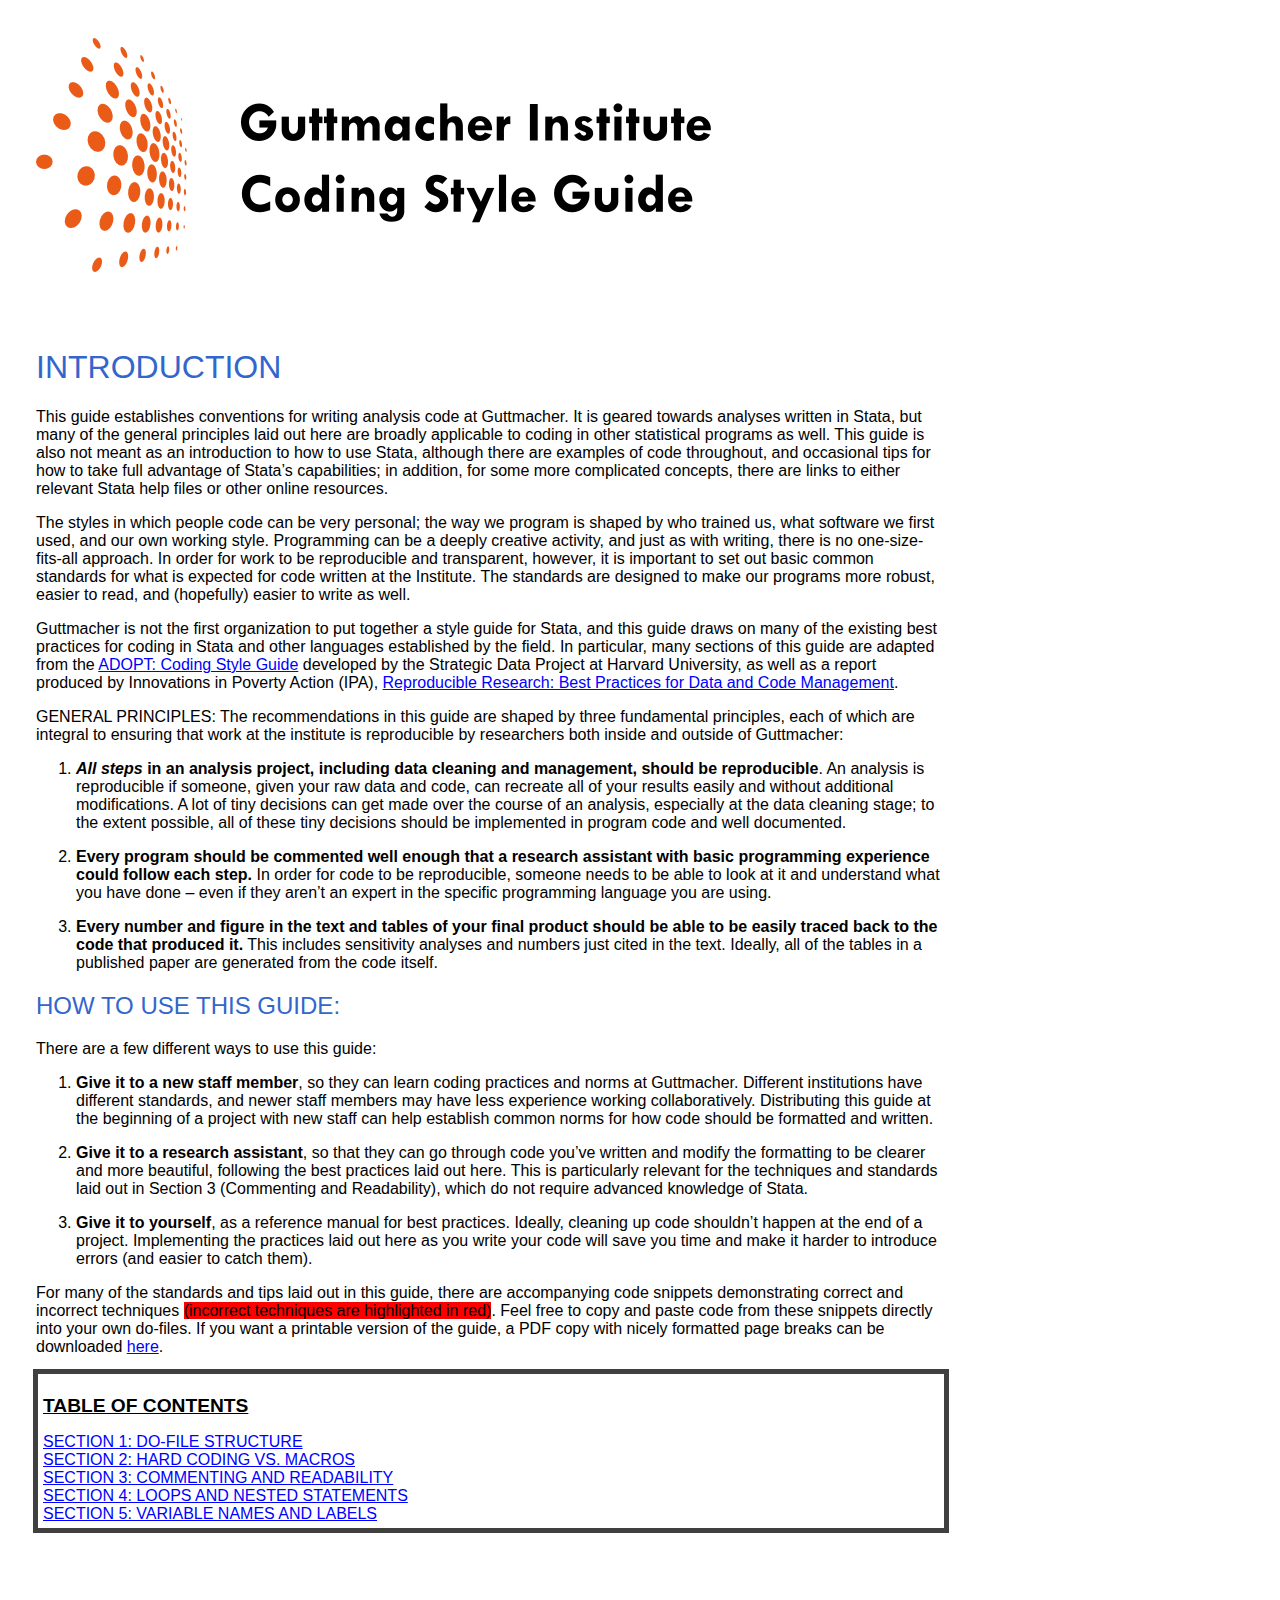
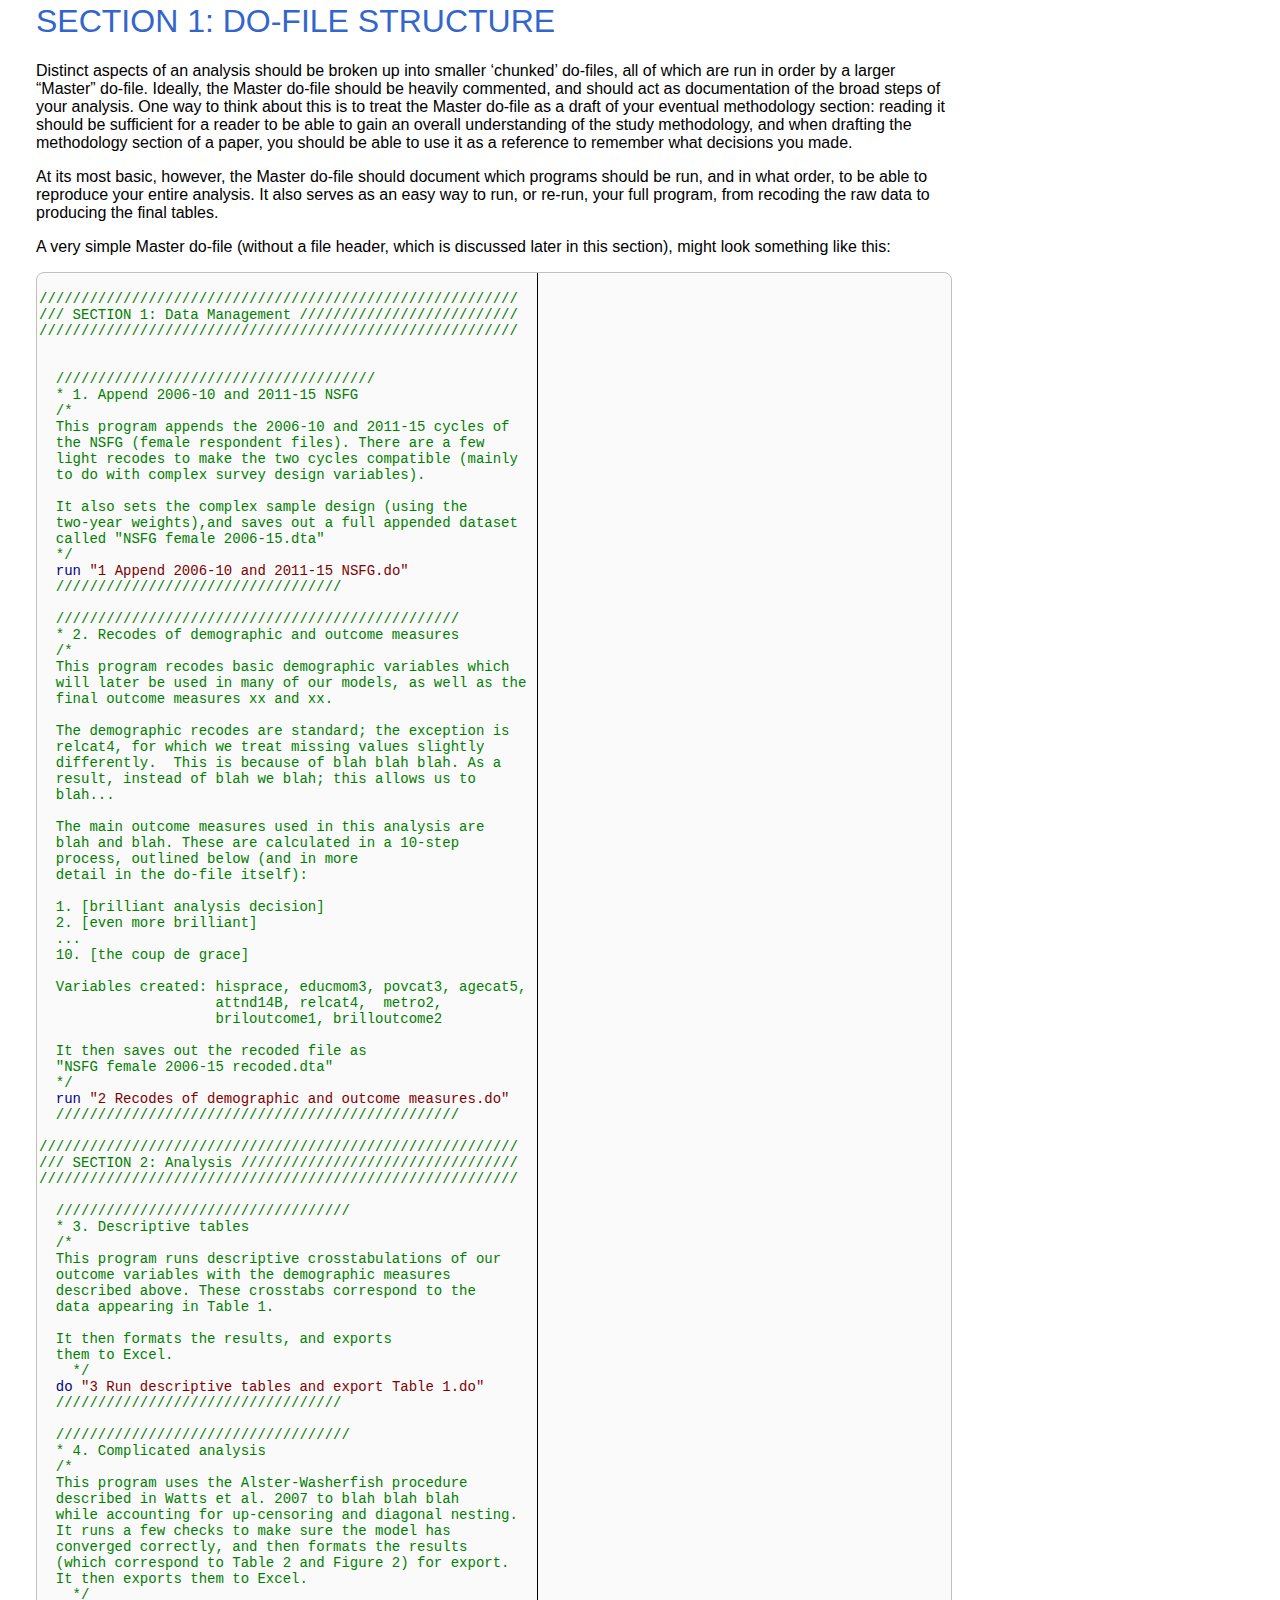
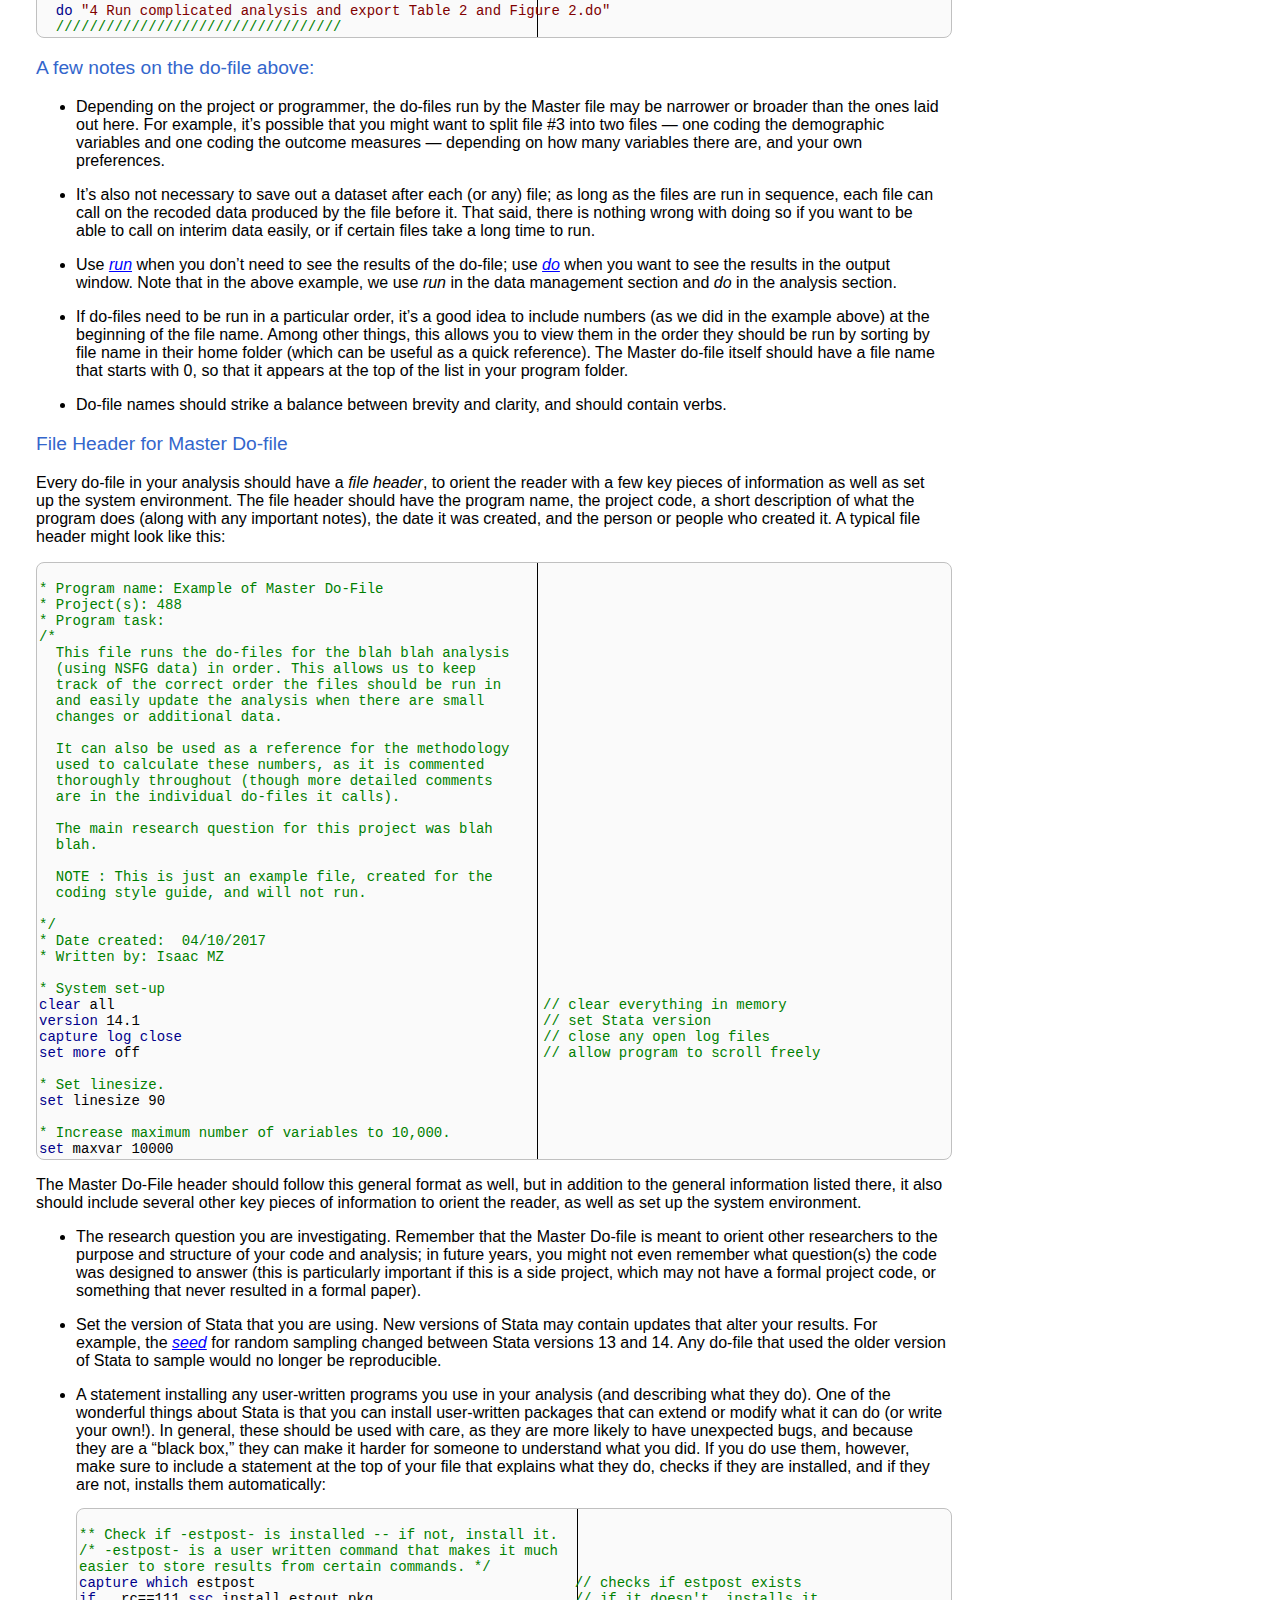
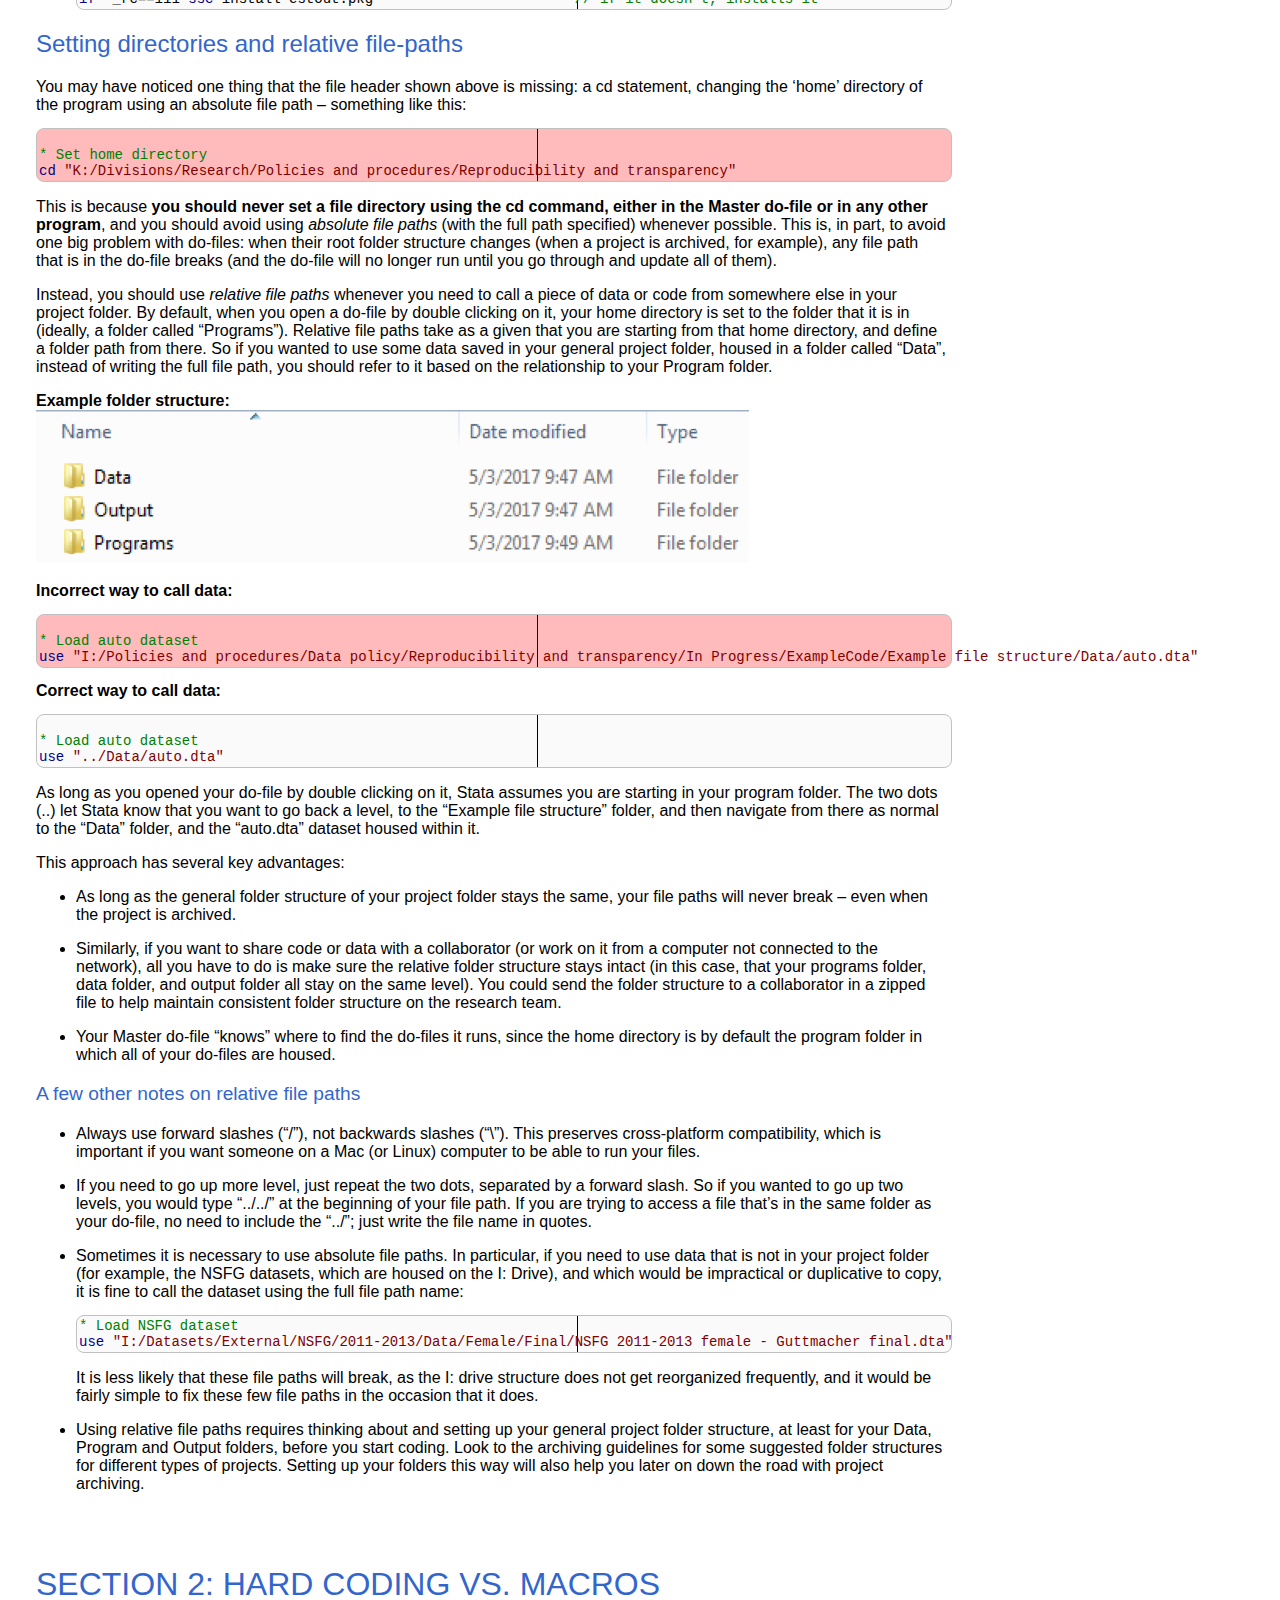
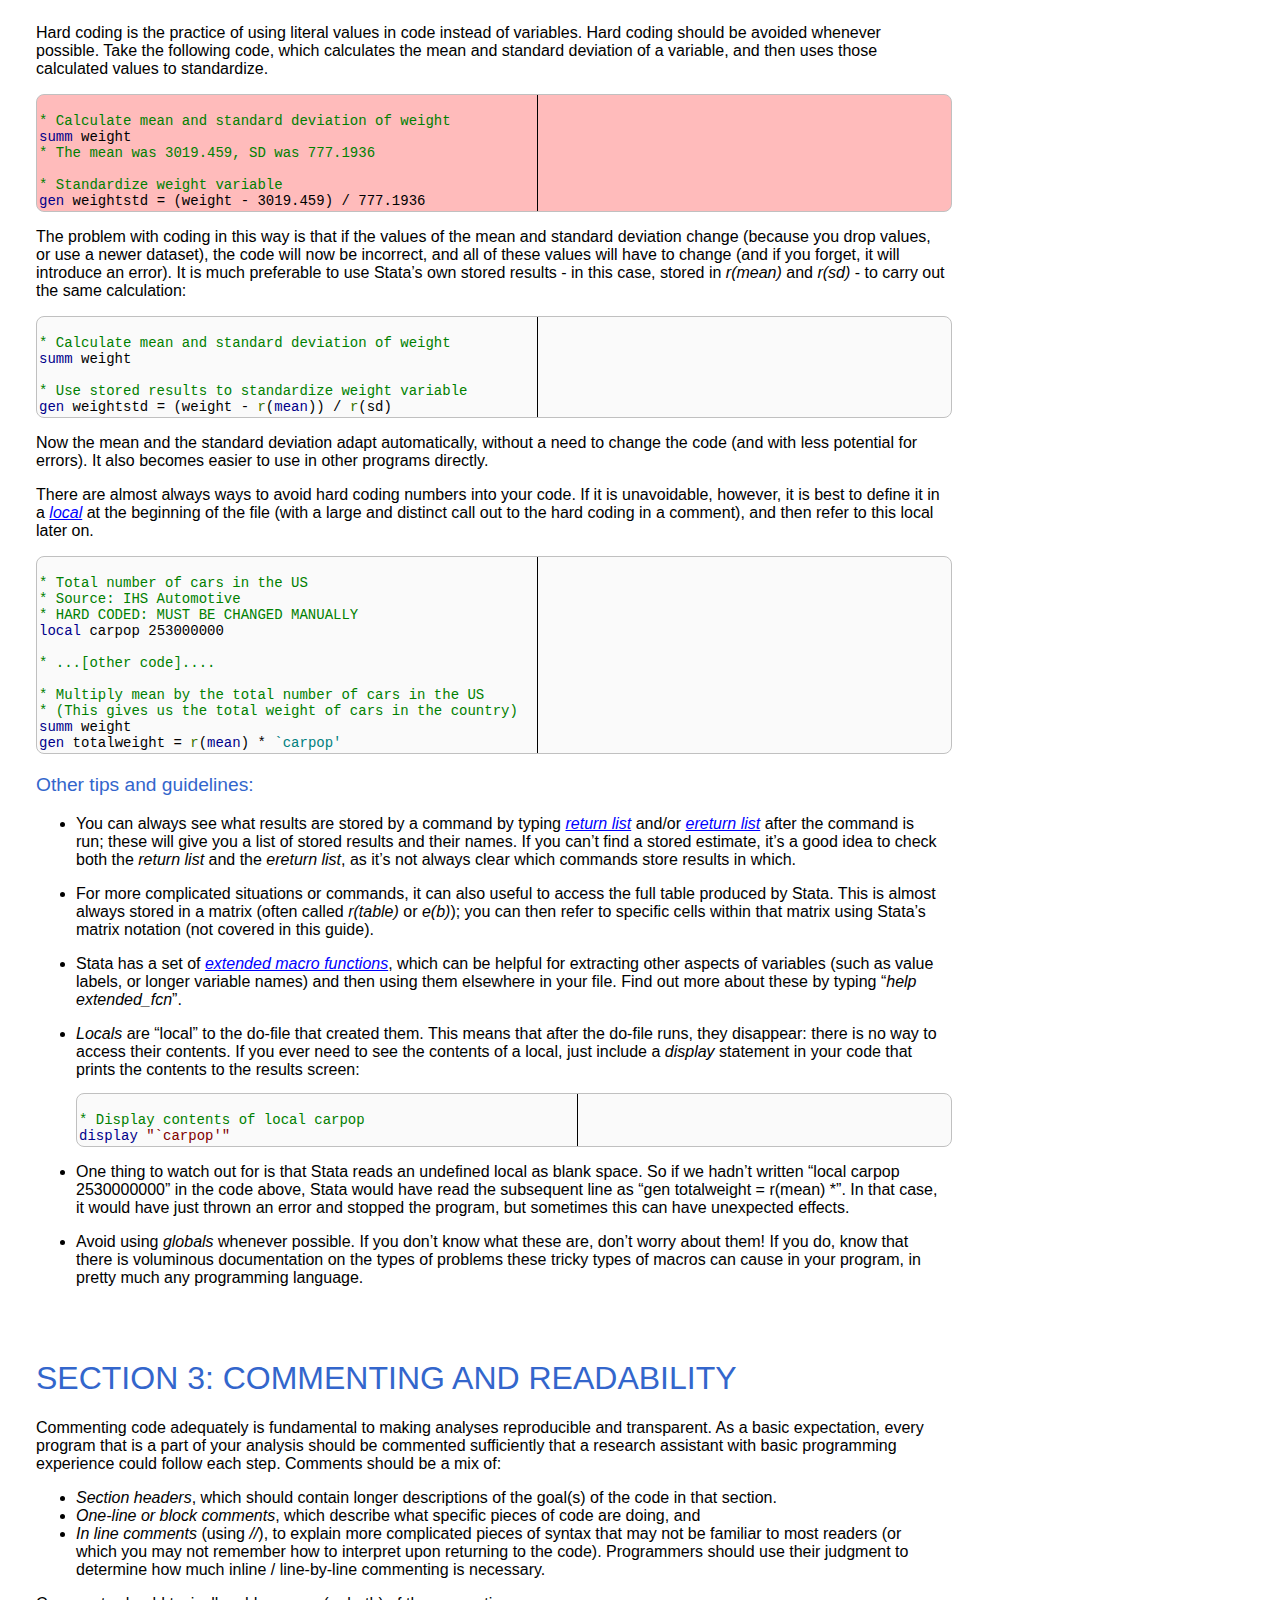
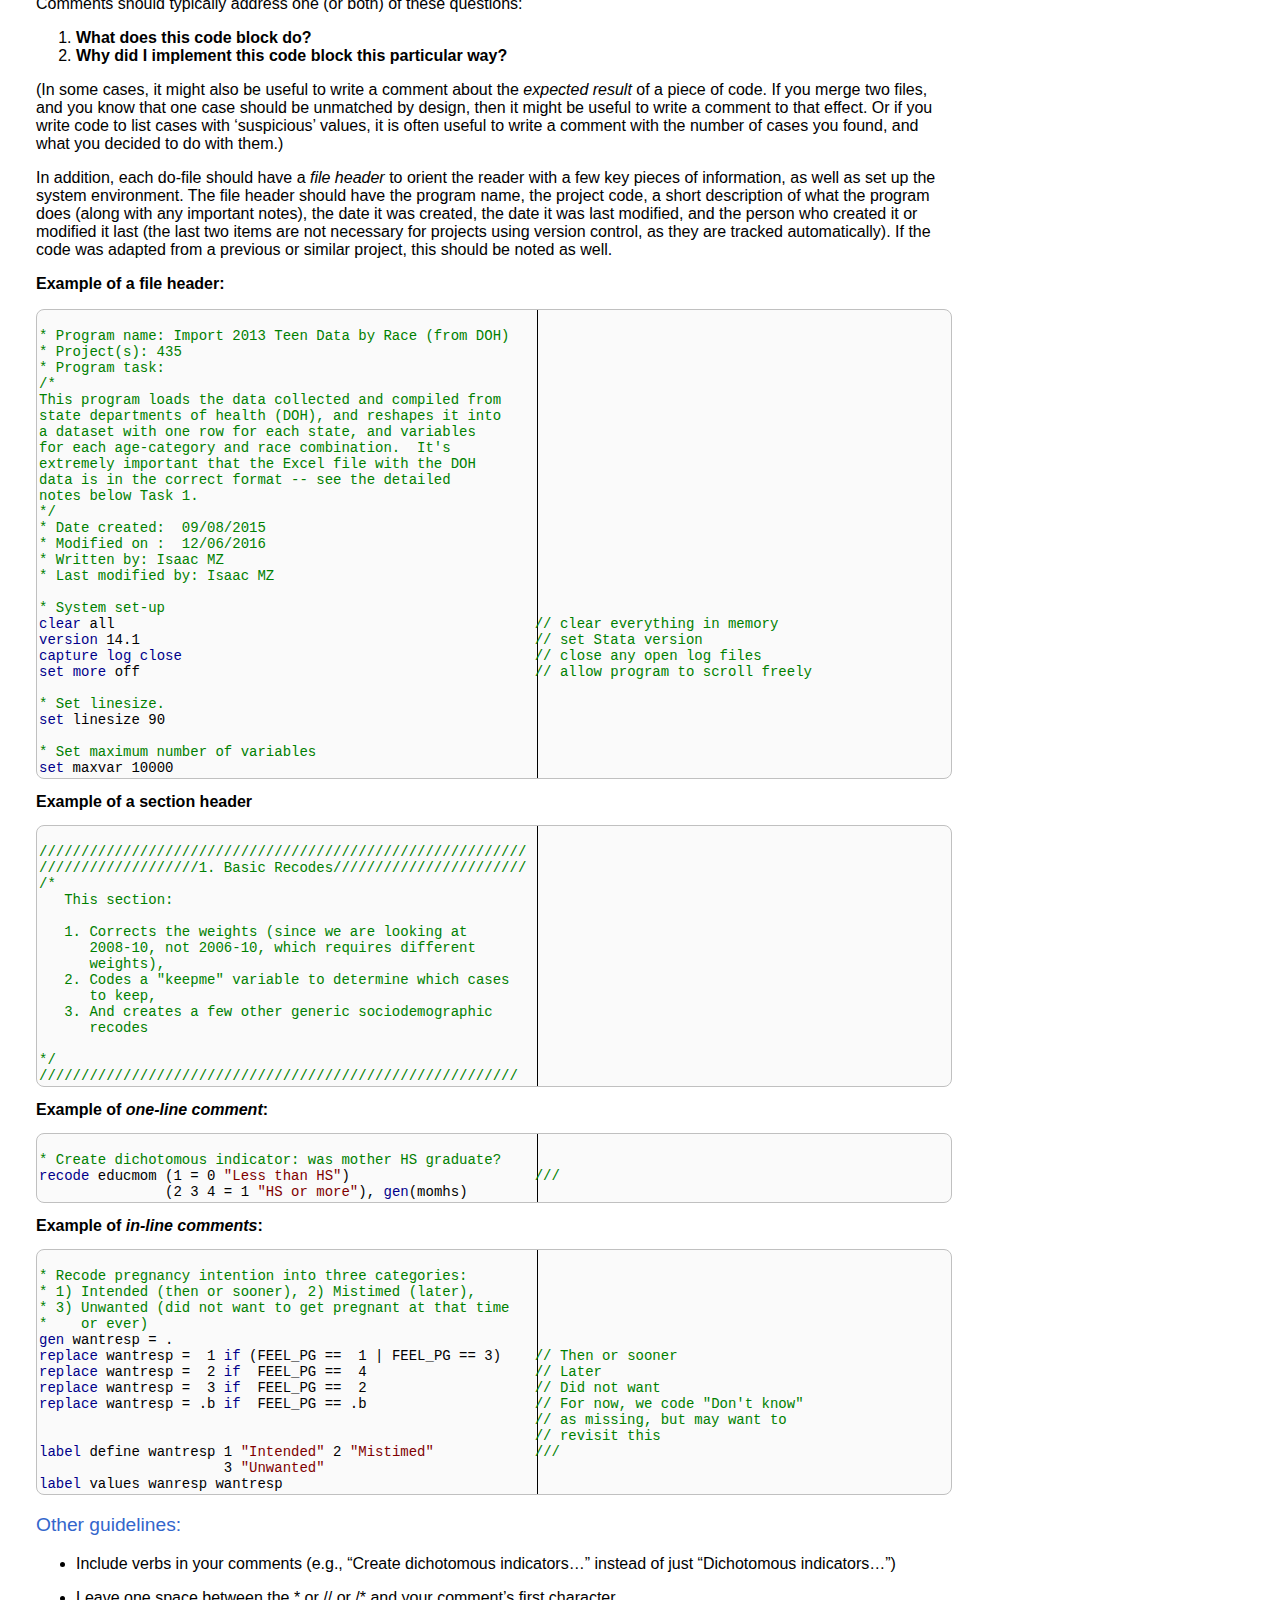
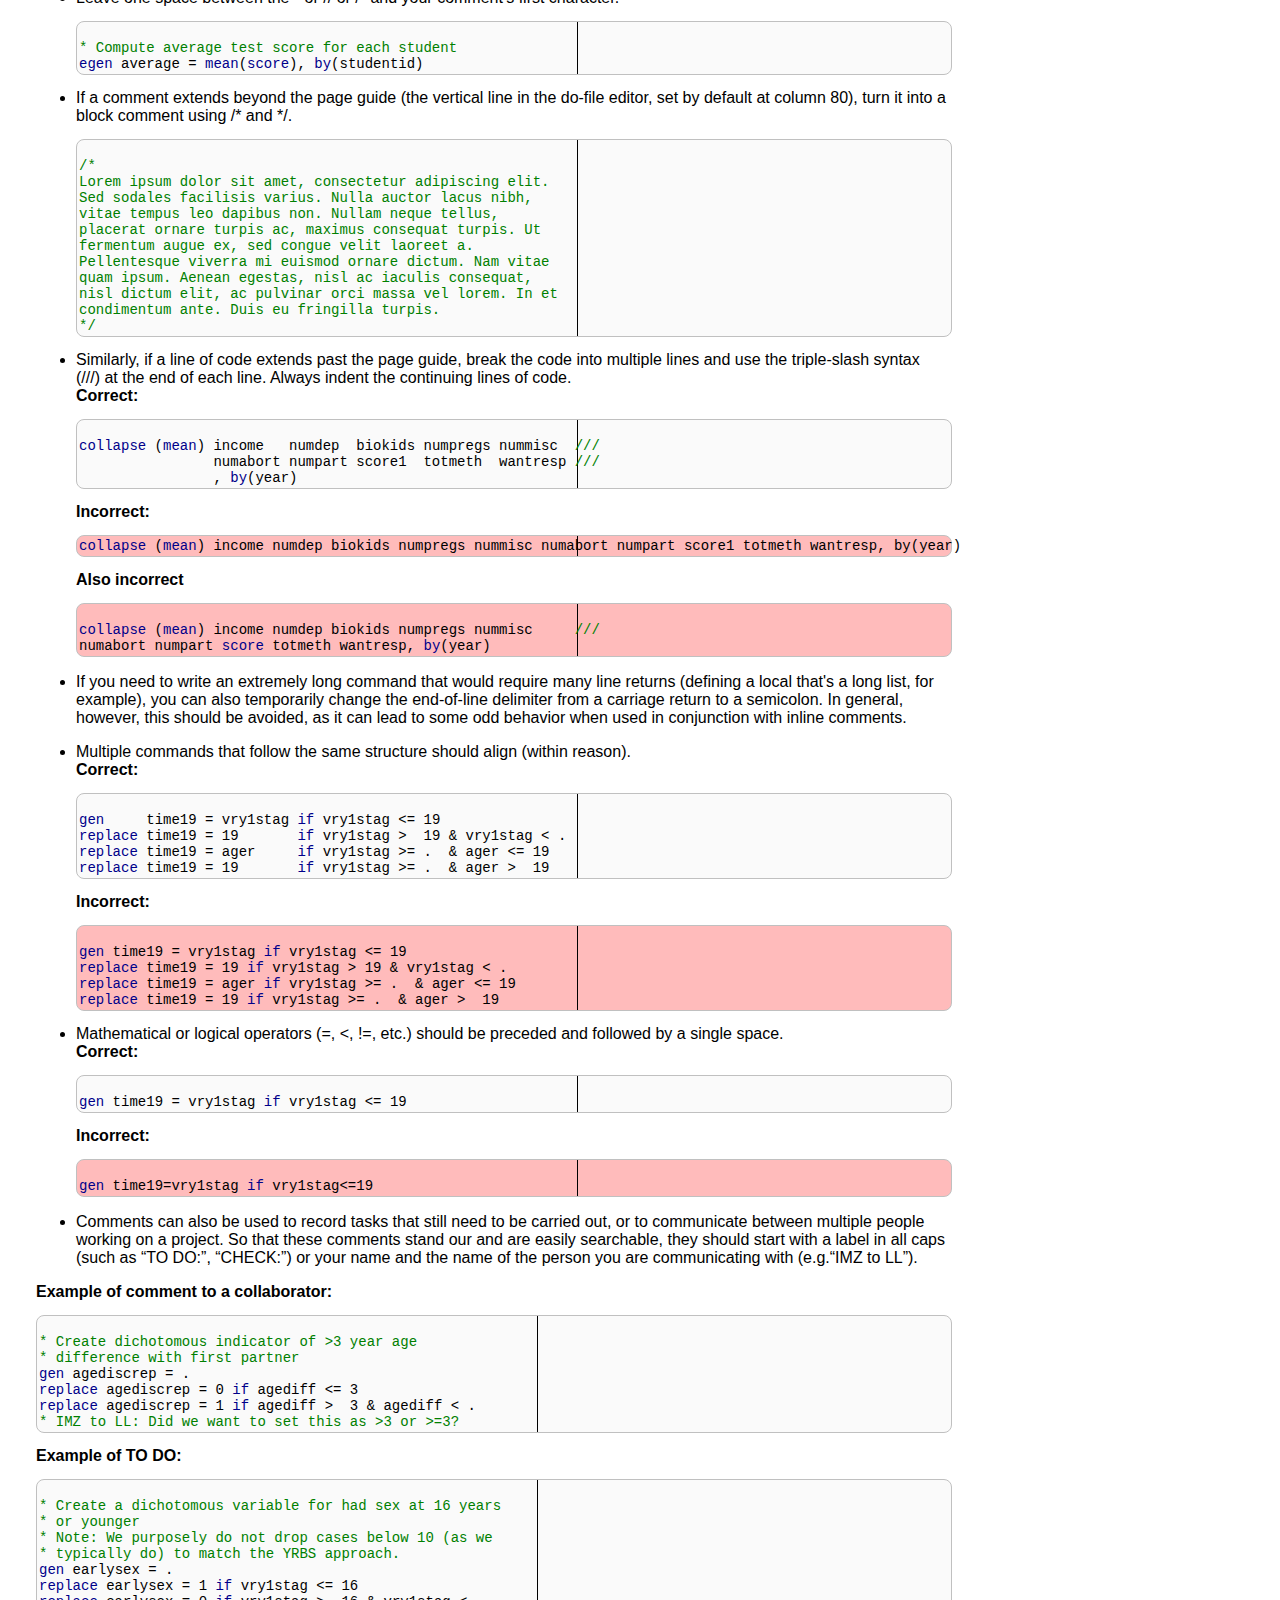
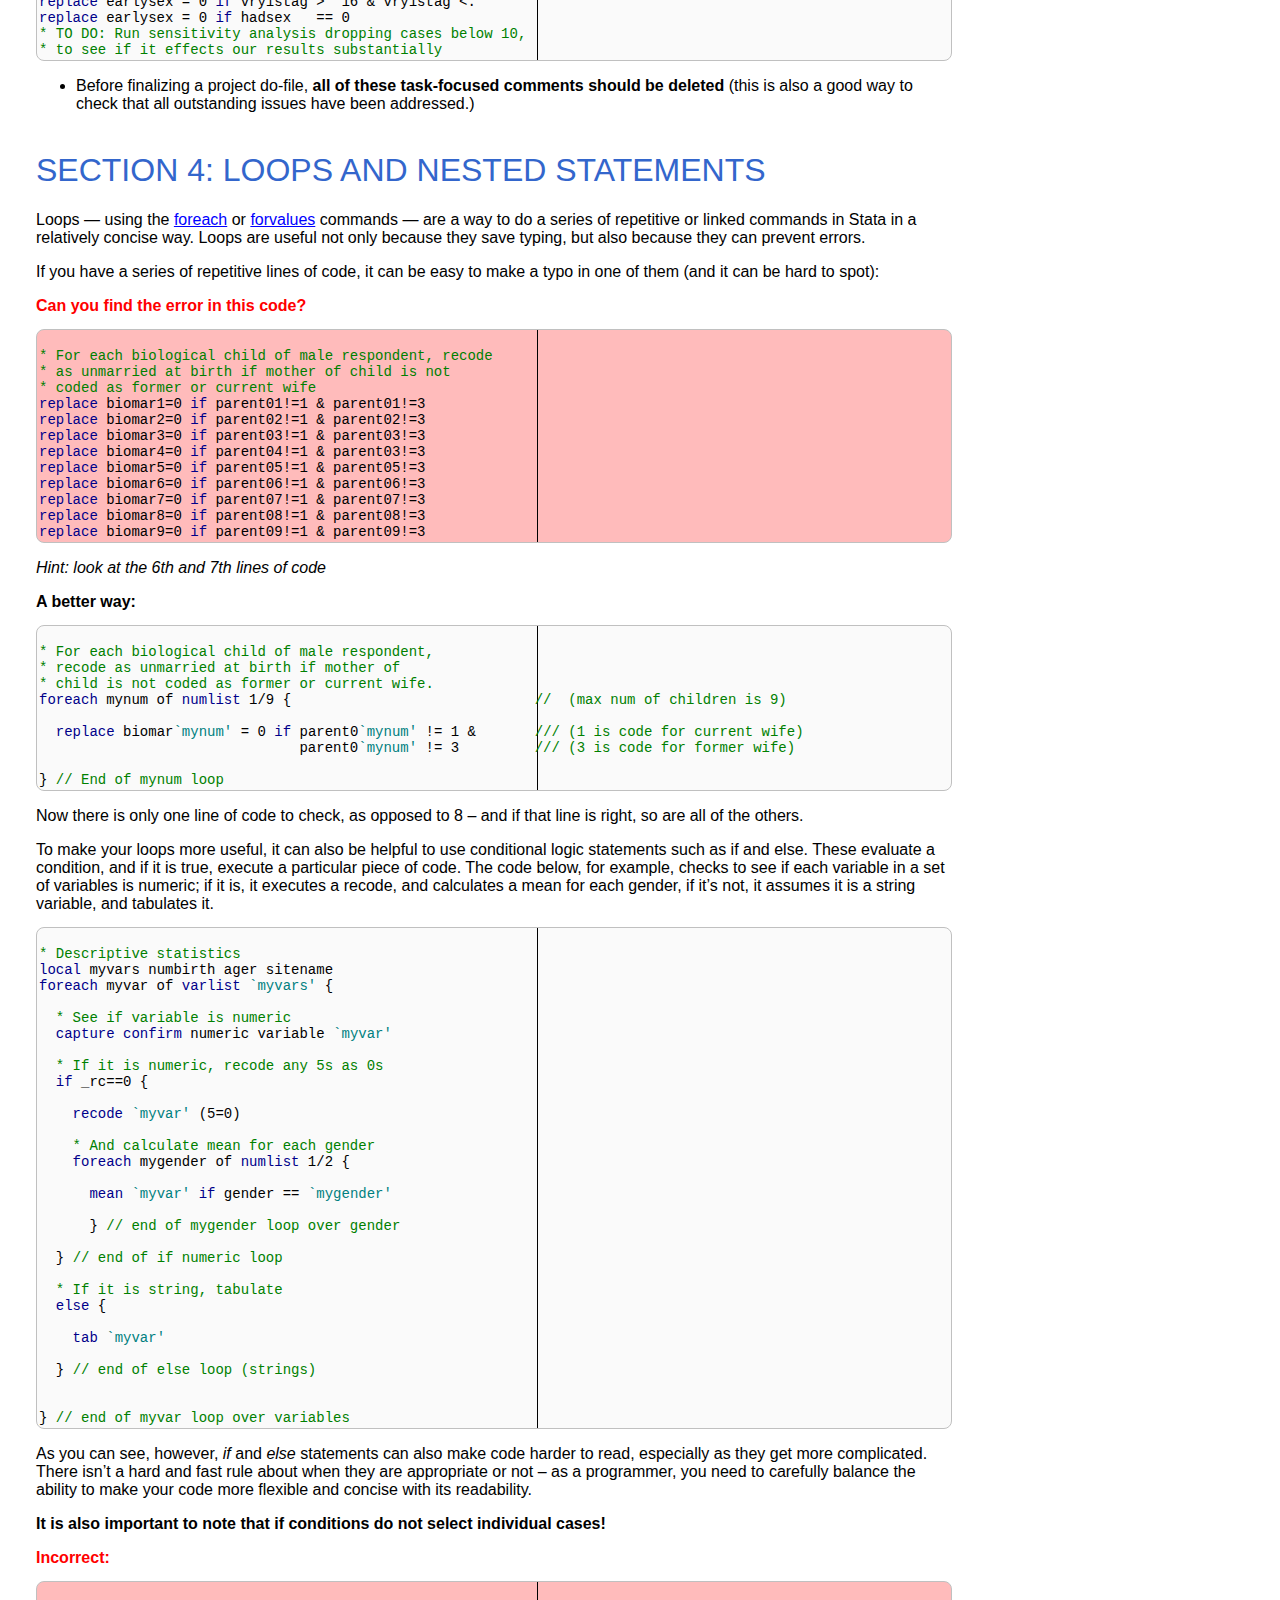
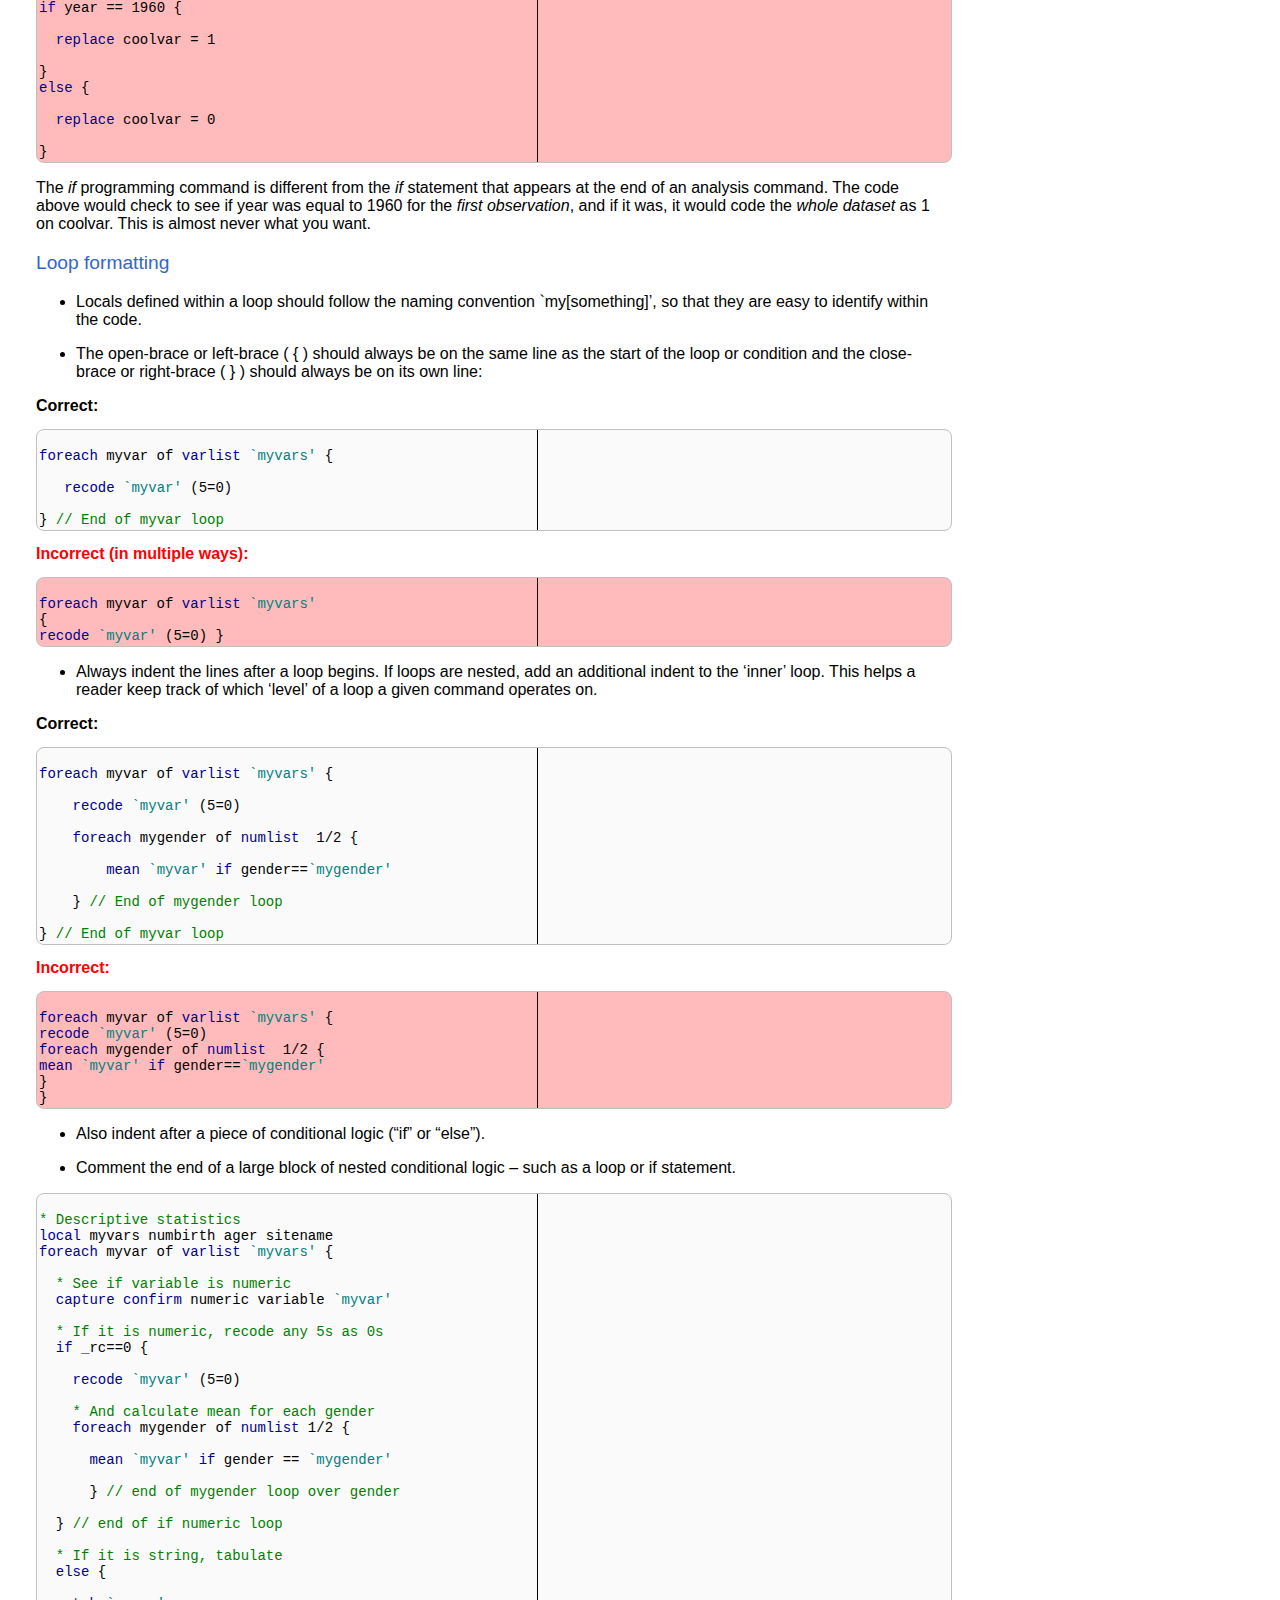
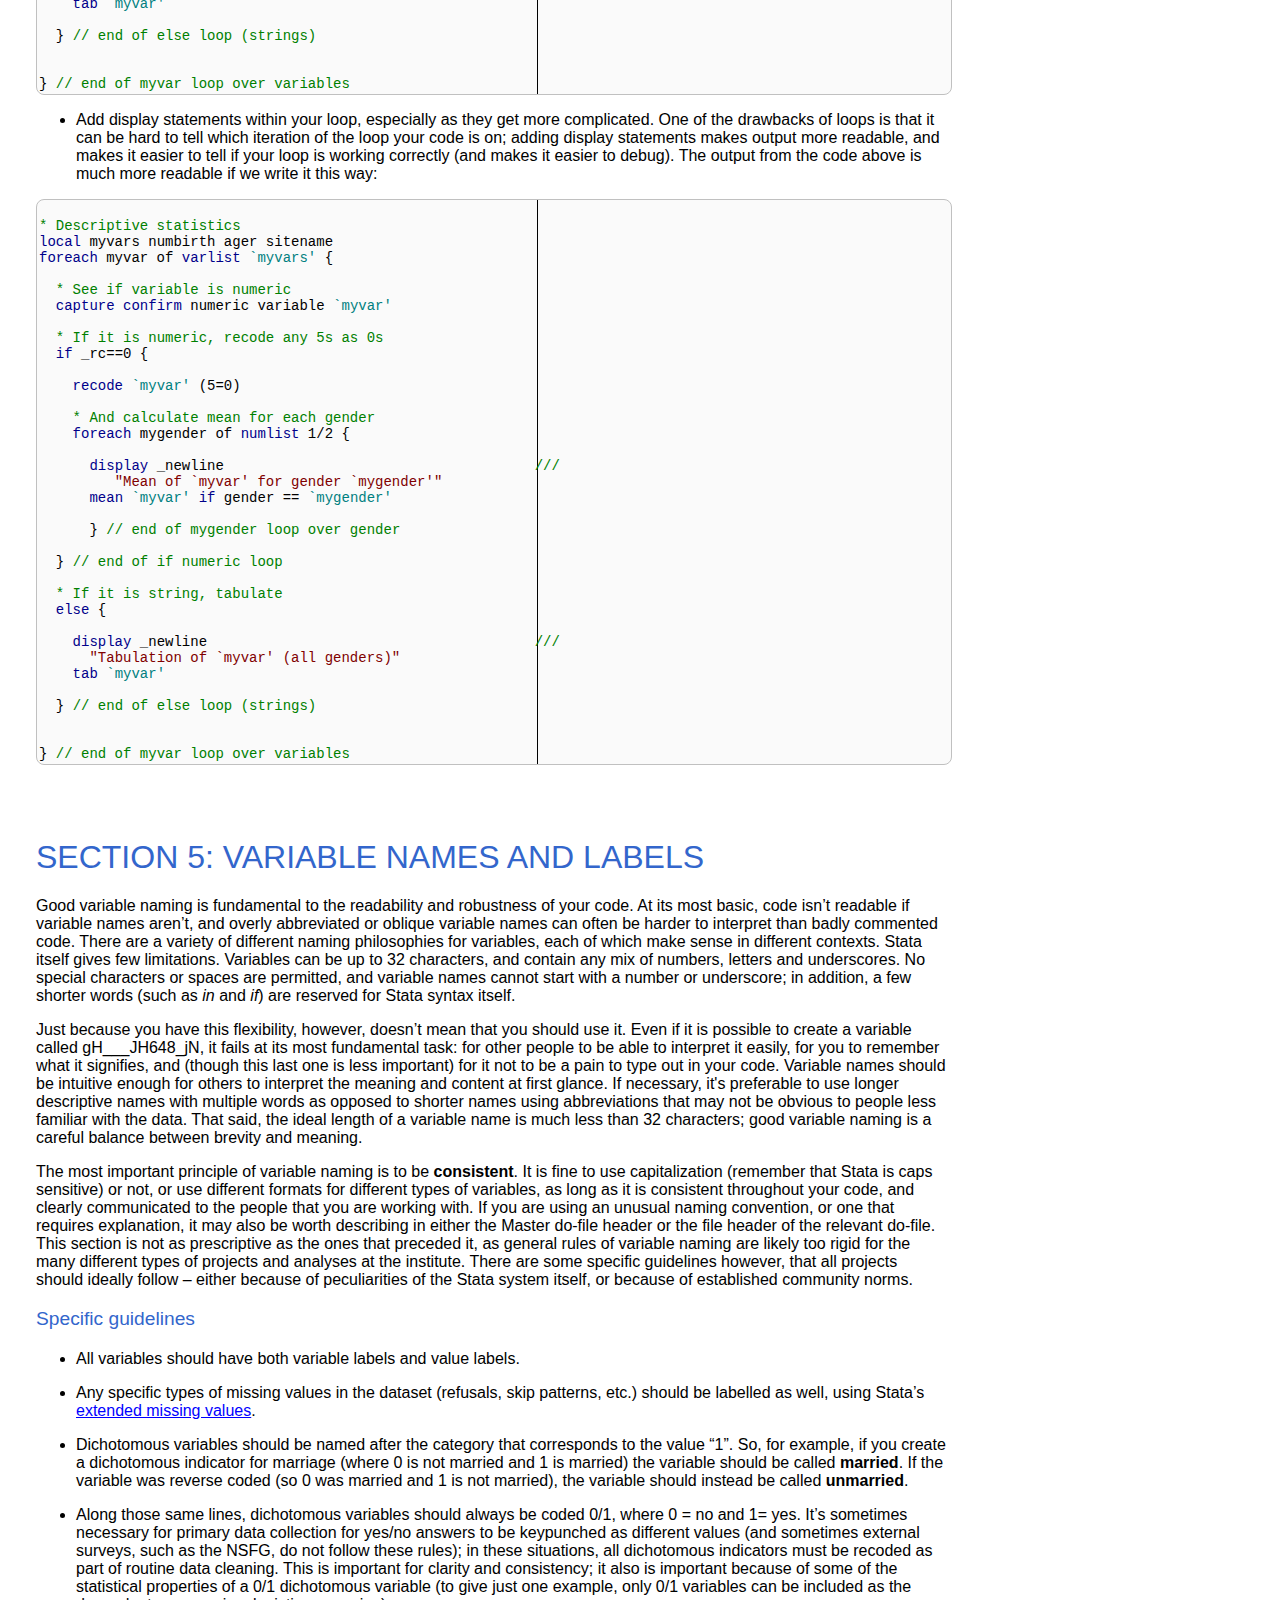
<file: index.html>
<!DOCTYPE html>
<html xmlns="http://www.w3.org/1999/xhtml" lang="" xml:lang="">
<head>
<style>
/* CSS for Markstat 2.0 using Pandoc 2.0 */

@media only screen (max-width:799px) { 
/* smartphones, portrait iPhone, portrait 480x320 phones (Android) */ 
  body {
    width: 110%;
  }
}
body{padding:14px 28px; width:800px;}
body, table {font-family: Helvetica, Arial, Sans-serif; font-size: 16px;}
h1, h2, h3, h4 {font-weight: normal; color: #3366cc}
h1 {font-size: 200%;}
h2 {font-size: 150%;}
h3 {font-size: 120%;}
h4 {font-size: 100%; font-weight:bold}
img.center {display:block; margin-left:auto; margin-right:auto}
.small{font-size:8pt;}
a {color: black;}
a:visited {color: #808080;}
a.plain {text-decoration:none;}
a.plain:hover {text-decoration:underline;}
.em {font-weight:bold;}
div#entire-container {/*background-color: red;*/ width: 910px;}
pre, code {font-family: "lucida console", monospace; width: 100%;}
pre.stata {font-size:13px; line-height:13px;}
pre {padding:2px; border:1px solid #c0c0c0; border-radius:8px; font-size:14px;}
code {color:black; }
pre code {font-size:14px;}
/* Added for Pandoc */
figure > img, div.figure > img {display:block; margin:auto}
figcaption, p.caption {text-align:center; font-weight:bold; color:#3366cc;}
font {width: 100%;}
h1.title {text-align:center; margin-bottom:0; color: black; font-size: 40px; border-bottom: 3px solid black; }
p.author, h2.author {font-style:italic; text-align:center;margin-top:4px;margin-bottom:0}
p.date, h3.date {text-align:center;margin-top:4px; margin-bottom:0}

/* Tables*/
table { margin:auto; border-collapse:collapse; }
table caption { margin-bottom:1ex;}
th, td { padding:4px 6px;}
thead tr:first-child th {border-top:1px solid black; padding-top:6px}
thead tr:last-child  th {padding-bottom:6px}
tbody tr:first-child td {border-top:1px solid black; padding-top:6px}
tbody tr:last-child  td {padding-bottom:6px;}
table tbody:last-child tr:last-child td {border-bottom:1px solid black;}
a:link {
    color: blue;
}
a:visited {
    color: blue;
}
.boxBorder {
       border: 2px solid #404040;
       padding: 5px;
       outline: #404040 solid 3px;
     }
</style>
  <meta charset="utf-8" />
  <meta name="generator" content="pandoc" />
  <meta name="viewport" content="width=device-width, initial-scale=1.0, user-scalable=yes" />
  <title>Coding Style Guide</title>
  <style type="text/css">
      code{white-space: pre-wrap;}
      span.smallcaps{font-variant: small-caps;}
      span.underline{text-decoration: underline;}
      div.column{display: inline-block; vertical-align: top; width: 50%;}
  </style>
  <!--[if lt IE 9]>
    <script src="//cdnjs.cloudflare.com/ajax/libs/html5shiv/3.7.3/html5shiv-printshiv.min.js"></script>
  <![endif]-->
</head>
<body>
<div id="entire-container">
<!-- This is the link to the javascript library that does the Stata syntax highlighting (it also sets the stata-like background in the code snippets). Path needs to change if location of file moves -->
<link rel="stylesheet" href="stata.css">
<script src="highlight.pack.js"></script>
<script>hljs.initHighlightingOnLoad();</script>
<p><img src="Logo.png" class="img-responsive center-block" /></p>
<p><br /> <br /></p>
<h1 id="introduction">INTRODUCTION</h1>
<p>This guide establishes conventions for writing analysis code at Guttmacher. It is geared towards analyses written in Stata, but many of the general principles laid out here are broadly applicable to coding in other statistical programs as well. This guide is also not meant as an introduction to how to use Stata, although there are examples of code throughout, and occasional tips for how to take full advantage of Stata’s capabilities; in addition, for some more complicated concepts, there are links to either relevant Stata help files or other online resources.</p>
<p>The styles in which people code can be very personal; the way we program is shaped by who trained us, what software we first used, and our own working style. Programming can be a deeply creative activity, and just as with writing, there is no one-size-fits-all approach. In order for work to be reproducible and transparent, however, it is important to set out basic common standards for what is expected for code written at the Institute. The standards are designed to make our programs more robust, easier to read, and (hopefully) easier to write as well.</p>
<p>Guttmacher is not the first organization to put together a style guide for Stata, and this guide draws on many of the existing best practices for coding in Stata and other languages established by the field. In particular, many sections of this guide are adapted from the <a href="https://hwpi.harvard.edu/files/sdp/files/sdp-toolkit-coding-style-guide.pdf">ADOPT: Coding Style Guide</a> developed by the Strategic Data Project at Harvard University, as well as a report produced by Innovations in Poverty Action (IPA), <a href="https://www.poverty-action.org/publication/ipas-best-practices-data-and-code-management">Reproducible Research: Best Practices for Data and Code Management</a>.</p>
<p>GENERAL PRINCIPLES: The recommendations in this guide are shaped by three fundamental principles, each of which are integral to ensuring that work at the institute is reproducible by researchers both inside and outside of Guttmacher:</p>
<ol type="1">
<li><p><strong><em>All steps</em> in an analysis project, including data cleaning and management, should be reproducible</strong>. An analysis is reproducible if someone, given your raw data and code, can recreate all of your results easily and without additional modifications. A lot of tiny decisions can get made over the course of an analysis, especially at the data cleaning stage; to the extent possible, all of these tiny decisions should be implemented in program code and well documented.</p></li>
<li><p><strong>Every program should be commented well enough that a research assistant with basic programming experience could follow each step.</strong> In order for code to be reproducible, someone needs to be able to look at it and understand what you have done – even if they aren’t an expert in the specific programming language you are using.</p></li>
<li><p><strong>Every number and figure in the text and tables of your final product should be able to be easily traced back to the code that produced it.</strong> This includes sensitivity analyses and numbers just cited in the text. Ideally, all of the tables in a published paper are generated from the code itself.</p></li>
</ol>
<h2 id="how-to-use-this-guide">HOW TO USE THIS GUIDE:</h2>
<p>There are a few different ways to use this guide:</p>
<ol type="1">
<li><p><strong>Give it to a new staff member</strong>, so they can learn coding practices and norms at Guttmacher. Different institutions have different standards, and newer staff members may have less experience working collaboratively. Distributing this guide at the beginning of a project with new staff can help establish common norms for how code should be formatted and written.</p></li>
<li><p><strong>Give it to a research assistant</strong>, so that they can go through code you’ve written and modify the formatting to be clearer and more beautiful, following the best practices laid out here. This is particularly relevant for the techniques and standards laid out in Section 3 (Commenting and Readability), which do not require advanced knowledge of Stata.</p></li>
<li><p><strong>Give it to yourself</strong>, as a reference manual for best practices. Ideally, cleaning up code shouldn’t happen at the end of a project. Implementing the practices laid out here as you write your code will save you time and make it harder to introduce errors (and easier to catch them).</p></li>
</ol>
<p>For many of the standards and tips laid out in this guide, there are accompanying code snippets demonstrating correct and incorrect techniques <span style="background-color: red">(incorrect techniques are highlighted in red)</span>. Feel free to copy and paste code from these snippets directly into your own do-files. If you want a printable version of the guide, a PDF copy with nicely formatted page breaks can be downloaded <a href="https://github.com/GuttInst/GuttInst.github.io/raw/master/PDF%20version/Coding%20Style%20Guide%20PDF.pdf">here</a>.</p>
<div class="boxBorder">
<p><strong><big><u>TABLE OF CONTENTS</u></big></strong></p>
<a href="#section1">SECTION 1: DO-FILE STRUCTURE</a><br />
<a href="#section2">SECTION 2: HARD CODING VS. MACROS</a><br />
<a href="#section3">SECTION 3: COMMENTING AND READABILITY</a><br />
<a href="#section4">SECTION 4: LOOPS AND NESTED STATEMENTS</a><br />
<a href="#section5">SECTION 5: VARIABLE NAMES AND LABELS</a><br />

</div>
<p><br /> <br /></p>
<h1 id="section1">SECTION 1: DO-FILE STRUCTURE</h1>
<p>Distinct aspects of an analysis should be broken up into smaller ‘chunked’ do-files, all of which are run in order by a larger “Master” do-file. Ideally, the Master do-file should be heavily commented, and should act as documentation of the broad steps of your analysis. One way to think about this is to treat the Master do-file as a draft of your eventual methodology section: reading it should be sufficient for a reader to be able to gain an overall understanding of the study methodology, and when drafting the methodology section of a paper, you should be able to use it as a reference to remember what decisions you made.</p>
<p>At its most basic, however, the Master do-file should document which programs should be run, and in what order, to be able to reproduce your entire analysis. It also serves as an easy way to run, or re-run, your full program, from recoding the raw data to producing the final tables.</p>
<p>A very simple Master do-file (without a file header, which is discussed later in this section), might look something like this:</p>
<pre style="background-image: linear-gradient(90deg, #fafafa 0px, #fafafa 500px, black 500px, black 501px, #fafafa 501px, #fafafa 100%);"><code class="stata">
/////////////////////////////////////////////////////////
/// SECTION 1: Data Management //////////////////////////
/////////////////////////////////////////////////////////


  //////////////////////////////////////
  * 1. Append 2006-10 and 2011-15 NSFG
  /*
  This program appends the 2006-10 and 2011-15 cycles of 
  the NSFG (female respondent files). There are a few 
  light recodes to make the two cycles compatible (mainly 
  to do with complex survey design variables).
  
  It also sets the complex sample design (using the 
  two-year weights),and saves out a full appended dataset 
  called "NSFG female 2006-15.dta"
  */
  run "1 Append 2006-10 and 2011-15 NSFG.do"
  //////////////////////////////////

  ////////////////////////////////////////////////
  * 2. Recodes of demographic and outcome measures
  /*
  This program recodes basic demographic variables which 
  will later be used in many of our models, as well as the 
  final outcome measures xx and xx.
  
  The demographic recodes are standard; the exception is 
  relcat4, for which we treat missing values slightly 
  differently.  This is because of blah blah blah. As a 
  result, instead of blah we blah; this allows us to
  blah...
  
  The main outcome measures used in this analysis are 
  blah and blah. These are calculated in a 10-step 
  process, outlined below (and in more
  detail in the do-file itself):
  
  1. [brilliant analysis decision]
  2. [even more brilliant]
  ...
  10. [the coup de grace]
  
  Variables created: hisprace, educmom3, povcat3, agecat5, 
                     attnd14B, relcat4,  metro2, 
                     briloutcome1, brilloutcome2
                
  It then saves out the recoded file as 
  "NSFG female 2006-15 recoded.dta"
  */
  run "2 Recodes of demographic and outcome measures.do"
  ////////////////////////////////////////////////
  
/////////////////////////////////////////////////////////
/// SECTION 2: Analysis /////////////////////////////////
/////////////////////////////////////////////////////////

  ///////////////////////////////////
  * 3. Descriptive tables
  /*
  This program runs descriptive crosstabulations of our 
  outcome variables with the demographic measures 
  described above. These crosstabs correspond to the 
  data appearing in Table 1.
  
  It then formats the results, and exports 
  them to Excel. 
    */
  do "3 Run descriptive tables and export Table 1.do"
  //////////////////////////////////
  
  ///////////////////////////////////
  * 4. Complicated analysis
  /*
  This program uses the Alster-Washerfish procedure 
  described in Watts et al. 2007 to blah blah blah 
  while accounting for up-censoring and diagonal nesting.  
  It runs a few checks to make sure the model has 
  converged correctly, and then formats the results 
  (which correspond to Table 2 and Figure 2) for export.  
  It then exports them to Excel. 
    */
  do "4 Run complicated analysis and export Table 2 and Figure 2.do"
  //////////////////////////////////
</code></pre>
<h3 id="a-few-notes-on-the-do-file-above">A few notes on the do-file above:</h3>
<ul>
<li><p>Depending on the project or programmer, the do-files run by the Master file may be narrower or broader than the ones laid out here. For example, it’s possible that you might want to split file #3 into two files — one coding the demographic variables and one coding the outcome measures — depending on how many variables there are, and your own preferences.</p></li>
<li><p>It’s also not necessary to save out a dataset after each (or any) file; as long as the files are run in sequence, each file can call on the recoded data produced by the file before it. That said, there is nothing wrong with doing so if you want to be able to call on interim data easily, or if certain files take a long time to run.</p></li>
<li><p>Use <a href="https://www.stata.com/help.cgi?run"><em>run</em></a> when you don’t need to see the results of the do-file; use <a href="https://www.stata.com/help.cgi?do"><em>do</em></a> when you want to see the results in the output window. Note that in the above example, we use <em>run</em> in the data management section and <em>do</em> in the analysis section.</p></li>
<li><p>If do-files need to be run in a particular order, it’s a good idea to include numbers (as we did in the example above) at the beginning of the file name. Among other things, this allows you to view them in the order they should be run by sorting by file name in their home folder (which can be useful as a quick reference). The Master do-file itself should have a file name that starts with 0, so that it appears at the top of the list in your program folder.</p></li>
<li><p>Do-file names should strike a balance between brevity and clarity, and should contain verbs.</p></li>
</ul>
<h3 id="file-header-for-master-do-file">File Header for Master Do-file</h3>
<p>Every do-file in your analysis should have a <em>file header</em>, to orient the reader with a few key pieces of information as well as set up the system environment. The file header should have the program name, the project code, a short description of what the program does (along with any important notes), the date it was created, and the person or people who created it. A typical file header might look like this:</p>
<pre style="background-image: linear-gradient(90deg, #fafafa 0px, #fafafa 500px, black 500px, black 501px, #fafafa 501px, #fafafa 100%);"><code class="stata">
* Program name: Example of Master Do-File
* Project(s): 488  
* Program task:  
/*  
  This file runs the do-files for the blah blah analysis 
  (using NSFG data) in order. This allows us to keep 
  track of the correct order the files should be run in 
  and easily update the analysis when there are small 
  changes or additional data.
  
  It can also be used as a reference for the methodology 
  used to calculate these numbers, as it is commented 
  thoroughly throughout (though more detailed comments 
  are in the individual do-files it calls).
    
  The main research question for this project was blah 
  blah. 
  
  NOTE : This is just an example file, created for the 
  coding style guide, and will not run.
  
*/
* Date created:  04/10/2017
* Written by: Isaac MZ

* System set-up
clear all                                                   // clear everything in memory
version 14.1                                                // set Stata version
capture log close                                           // close any open log files
set more off                                                // allow program to scroll freely
 
* Set linesize.
set linesize 90

* Increase maximum number of variables to 10,000.
set maxvar 10000
</code></pre>
<p>The Master Do-File header should follow this general format as well, but in addition to the general information listed there, it also should include several other key pieces of information to orient the reader, as well as set up the system environment.</p>
<ul>
<li><p>The research question you are investigating. Remember that the Master Do-file is meant to orient other researchers to the purpose and structure of your code and analysis; in future years, you might not even remember what question(s) the code was designed to answer (this is particularly important if this is a side project, which may not have a formal project code, or something that never resulted in a formal paper).</p></li>
<li><p>Set the version of Stata that you are using. New versions of Stata may contain updates that alter your results. For example, the <a href="https://www.stata.com/manuals13/rsetseed.pdf"><em>seed</em></a> for random sampling changed between Stata versions 13 and 14. Any do-file that used the older version of Stata to sample would no longer be reproducible.</p></li>
<li>A statement installing any user-written programs you use in your analysis (and describing what they do). One of the wonderful things about Stata is that you can install user-written packages that can extend or modify what it can do (or write your own!). In general, these should be used with care, as they are more likely to have unexpected bugs, and because they are a “black box,” they can make it harder for someone to understand what you did. If you do use them, however, make sure to include a statement at the top of your file that explains what they do, checks if they are installed, and if they are not, installs them automatically:<br />

<pre style="background-image: linear-gradient(90deg, #fafafa 0px, #fafafa 500px, black 500px, black 501px, #fafafa 501px, #fafafa 100%);"><code class="stata">
** Check if -estpost- is installed -- if not, install it. 
/* -estpost- is a user written command that makes it much
easier to store results from certain commands. */
capture which estpost                                      // checks if estpost exists
if  _rc==111 ssc install estout.pkg                        // if it doesn't, installs it
</code></pre></li>
</ul>
<h2 id="setting-directories-and-relative-file-paths">Setting directories and relative file-paths</h2>
You may have noticed one thing that the file header shown above is missing: a cd statement, changing the ‘home’ directory of the program using an absolute file path – something like this:<br />

<pre style="background-image: linear-gradient(90deg, #FBB 0px, #FBB 500px, black 500px, black 501px, #FBB 501px, #FBB 100%);"><code class="stata">
* Set home directory
cd "K:/Divisions/Research/Policies and procedures/Reproducibility and transparency" 
</code></pre>
<p>This is because <strong>you should never set a file directory using the cd command, either in the Master do-file or in any other program</strong>, and you should avoid using <em>absolute file paths</em> (with the full path specified) whenever possible. This is, in part, to avoid one big problem with do-files: when their root folder structure changes (when a project is archived, for example), any file path that is in the do-file breaks (and the do-file will no longer run until you go through and update all of them).</p>
<p>Instead, you should use <em>relative file paths</em> whenever you need to call a piece of data or code from somewhere else in your project folder. By default, when you open a do-file by double clicking on it, your home directory is set to the folder that it is in (ideally, a folder called “Programs”). Relative file paths take as a given that you are starting from that home directory, and define a folder path from there. So if you wanted to use some data saved in your general project folder, housed in a folder called “Data”, instead of writing the full file path, you should refer to it based on the relationship to your Program folder.</p>
<p><strong>Example folder structure:</strong><br />
<img src="Folder%20Structure.png" class="img-responsive center-block" /></p>
<strong>Incorrect way to call data:</strong><br />

<pre style="background-image: linear-gradient(90deg, #FBB 0px, #FBB 500px, black 500px, black 501px, #FBB 501px, #FBB 100%);">

<font color=#008000>* Load auto dataset</font>
<font color=#00008A>use</font> <font color=#800000>"I:/Policies and procedures/Data policy/Reproducibility and transparency/In Progress/ExampleCode/Example file structure/Data/auto.dta"</font> 
</pre>
<strong>Correct way to call data:</strong><br />

<pre style="background-image: linear-gradient(90deg, #fafafa 0px, #fafafa 500px, black 500px, black 501px, #fafafa 501px, #fafafa 100%);"><code class="stata">
* Load auto dataset
use "../Data/auto.dta"
</code></pre>
<p>As long as you opened your do-file by double clicking on it, Stata assumes you are starting in your program folder. The two dots (..) let Stata know that you want to go back a level, to the “Example file structure” folder, and then navigate from there as normal to the “Data” folder, and the “auto.dta” dataset housed within it.</p>
<p>This approach has several key advantages:</p>
<ul>
<li><p>As long as the general folder structure of your project folder stays the same, your file paths will never break – even when the project is archived.</p></li>
<li><p>Similarly, if you want to share code or data with a collaborator (or work on it from a computer not connected to the network), all you have to do is make sure the relative folder structure stays intact (in this case, that your programs folder, data folder, and output folder all stay on the same level). You could send the folder structure to a collaborator in a zipped file to help maintain consistent folder structure on the research team.</p></li>
<li><p>Your Master do-file “knows” where to find the do-files it runs, since the home directory is by default the program folder in which all of your do-files are housed.</p></li>
</ul>
<h3 id="a-few-other-notes-on-relative-file-paths">A few other notes on relative file paths</h3>
<ul>
<li><p>Always use forward slashes (“/”), not backwards slashes (“\”). This preserves cross-platform compatibility, which is important if you want someone on a Mac (or Linux) computer to be able to run your files.</p></li>
<li><p>If you need to go up more level, just repeat the two dots, separated by a forward slash. So if you wanted to go up two levels, you would type “../../” at the beginning of your file path. If you are trying to access a file that’s in the same folder as your do-file, no need to include the “../”; just write the file name in quotes.</p></li>
<li>Sometimes it is necessary to use absolute file paths. In particular, if you need to use data that is not in your project folder (for example, the NSFG datasets, which are housed on the I: Drive), and which would be impractical or duplicative to copy, it is fine to call the dataset using the full file path name:<br />

<pre style="background-image: linear-gradient(90deg, #fafafa 0px, #fafafa 500px, black 500px, black 501px, #fafafa 501px, #fafafa 100%);">
<font color=#008000>* Load NSFG dataset</font>
<font color=#00008A>use</font> <font color=#800000>"I:/Datasets/External/NSFG/2011-2013/Data/Female/Final/NSFG 2011-2013 female - Guttmacher final.dta"</font> 
</pre>
<p>It is less likely that these file paths will break, as the I: drive structure does not get reorganized frequently, and it would be fairly simple to fix these few file paths in the occasion that it does.</p></li>
<li><p>Using relative file paths requires thinking about and setting up your general project folder structure, at least for your Data, Program and Output folders, before you start coding. Look to the archiving guidelines for some suggested folder structures for different types of projects. Setting up your folders this way will also help you later on down the road with project archiving.</p></li>
</ul>
<p><br /> <br /></p>
<h1 id="section2">SECTION 2: HARD CODING VS. MACROS</h1>
<p>Hard coding is the practice of using literal values in code instead of variables. Hard coding should be avoided whenever possible. Take the following code, which calculates the mean and standard deviation of a variable, and then uses those calculated values to standardize.</p>
<pre style="background-image: linear-gradient(90deg, #FBB 0px, #FBB 500px, black 500px, black 501px, #FBB 501px, #FBB 100%);"><code class="stata">
* Calculate mean and standard deviation of weight
summ weight
* The mean was 3019.459, SD was 777.1936 

* Standardize weight variable
gen weightstd = (weight - 3019.459) / 777.1936
</code></pre>
<p>The problem with coding in this way is that if the values of the mean and standard deviation change (because you drop values, or use a newer dataset), the code will now be incorrect, and all of these values will have to change (and if you forget, it will introduce an error). It is much preferable to use Stata’s own stored results - in this case, stored in <em>r(mean)</em> and <em>r(sd)</em> - to carry out the same calculation:</p>
<pre style="background-image: linear-gradient(90deg, #fafafa 0px, #fafafa 500px, black 500px, black 501px, #fafafa 501px, #fafafa 100%);"><code class="stata">
* Calculate mean and standard deviation of weight
summ weight

* Use stored results to standardize weight variable
gen weightstd = (weight - r(mean)) / r(sd)
</code></pre>
<p>Now the mean and the standard deviation adapt automatically, without a need to change the code (and with less potential for errors). It also becomes easier to use in other programs directly.</p>
<p>There are almost always ways to avoid hard coding numbers into your code. If it is unavoidable, however, it is best to define it in a <a href="http://data.princeton.edu/stata/programming.html"><em>local</em></a> at the beginning of the file (with a large and distinct call out to the hard coding in a comment), and then refer to this local later on.</p>
<pre style="background-image: linear-gradient(90deg, #fafafa 0px, #fafafa 500px, black 500px, black 501px, #fafafa 501px, #fafafa 100%);"><code class="stata">
* Total number of cars in the US
* Source: IHS Automotive
* HARD CODED: MUST BE CHANGED MANUALLY
local carpop 253000000

* ...[other code]....  
  
* Multiply mean by the total number of cars in the US
* (This gives us the total weight of cars in the country) 
summ weight
gen totalweight = r(mean) * `carpop'
</code></pre>
<h3 id="other-tips-and-guidelines">Other tips and guidelines:</h3>
<ul>
<li><p>You can always see what results are stored by a command by typing <a href="https://www.stata.com/help.cgi?return"><em>return list</em></a> and/or <a href="https://www.stata.com/help.cgi?ereturn"><em>ereturn list</em></a> after the command is run; these will give you a list of stored results and their names. If you can’t find a stored estimate, it’s a good idea to check both the <em>return list</em> and the <em>ereturn list</em>, as it’s not always clear which commands store results in which.</p></li>
<li><p>For more complicated situations or commands, it can also useful to access the full table produced by Stata. This is almost always stored in a matrix (often called <em>r(table)</em> or <em>e(b)</em>); you can then refer to specific cells within that matrix using Stata’s matrix notation (not covered in this guide).</p></li>
<li><p>Stata has a set of <a href="https://www.stata.com/help.cgi?extended_fcn"><em>extended macro functions</em></a>, which can be helpful for extracting other aspects of variables (such as value labels, or longer variable names) and then using them elsewhere in your file. Find out more about these by typing “<em>help extended_fcn</em>”.</p></li>
<li><em>Locals</em> are “local” to the do-file that created them. This means that after the do-file runs, they disappear: there is no way to access their contents. If you ever need to see the contents of a local, just include a <em>display</em> statement in your code that prints the contents to the results screen:<br />

<pre style="background-image: linear-gradient(90deg, #fafafa 0px, #fafafa 500px, black 500px, black 501px, #fafafa 501px, #fafafa 100%);"><code class="stata">  
* Display contents of local carpop 
display "`carpop'"
</code></pre></li>
<li><p>One thing to watch out for is that Stata reads an undefined local as blank space. So if we hadn’t written “local carpop 2530000000” in the code above, Stata would have read the subsequent line as “gen totalweight = r(mean) *”. In that case, it would have just thrown an error and stopped the program, but sometimes this can have unexpected effects.</p></li>
<li><p>Avoid using <em>globals</em> whenever possible. If you don’t know what these are, don’t worry about them! If you do, know that there is voluminous documentation on the types of problems these tricky types of macros can cause in your program, in pretty much any programming language.</p></li>
</ul>
<p><br /> <br /></p>
<h1 id="section3">SECTION 3: COMMENTING AND READABILITY</h1>
<p>Commenting code adequately is fundamental to making analyses reproducible and transparent. As a basic expectation, every program that is a part of your analysis should be commented sufficiently that a research assistant with basic programming experience could follow each step. Comments should be a mix of:</p>
<ul>
<li><em>Section headers</em>, which should contain longer descriptions of the goal(s) of the code in that section.</li>
<li><em>One-line or block comments</em>, which describe what specific pieces of code are doing, and<br />
</li>
<li><em>In line comments</em> (using <em>//</em>), to explain more complicated pieces of syntax that may not be familiar to most readers (or which you may not remember how to interpret upon returning to the code). Programmers should use their judgment to determine how much inline / line-by-line commenting is necessary.</li>
</ul>
<p>Comments should typically address one (or both) of these questions:</p>
<ol type="1">
<li><strong>What does this code block do?</strong><br />
</li>
<li><strong>Why did I implement this code block this particular way?</strong></li>
</ol>
<p>(In some cases, it might also be useful to write a comment about the <em>expected result</em> of a piece of code. If you merge two files, and you know that one case should be unmatched by design, then it might be useful to write a comment to that effect. Or if you write code to list cases with ‘suspicious’ values, it is often useful to write a comment with the number of cases you found, and what you decided to do with them.)</p>
<p>In addition, each do-file should have a <em>file header</em> to orient the reader with a few key pieces of information, as well as set up the system environment. The file header should have the program name, the project code, a short description of what the program does (along with any important notes), the date it was created, the date it was last modified, and the person who created it or modified it last (the last two items are not necessary for projects using version control, as they are tracked automatically). If the code was adapted from a previous or similar project, this should be noted as well.</p>
<p><strong>Example of a file header:</strong></p>
<pre style="background-image: linear-gradient(90deg, #fafafa 0px, #fafafa 500px, black 500px, black 501px, #fafafa 501px, #fafafa 100%);"><code class="stata">  
* Program name: Import 2013 Teen Data by Race (from DOH)
* Project(s): 435
* Program task:  
/*
This program loads the data collected and compiled from 
state departments of health (DOH), and reshapes it into
a dataset with one row for each state, and variables 
for each age-category and race combination.  It's 
extremely important that the Excel file with the DOH 
data is in the correct format -- see the detailed 
notes below Task 1.
*/
* Date created:  09/08/2015
* Modified on :  12/06/2016
* Written by: Isaac MZ
* Last modified by: Isaac MZ

* System set-up
clear all                                                  // clear everything in memory
version 14.1                                               // set Stata version
capture log close                                          // close any open log files
set more off                                               // allow program to scroll freely
 
* Set linesize.
set linesize 90

* Set maximum number of variables
set maxvar 10000
</code></pre>
<strong>Example of a section header</strong>
<pre style="background-image: linear-gradient(90deg, #fafafa 0px, #fafafa 500px, black 500px, black 501px, #fafafa 501px, #fafafa 100%);"><code class="stata"> 
//////////////////////////////////////////////////////////
///////////////////1. Basic Recodes///////////////////////
/* 
   This section:
   
   1. Corrects the weights (since we are looking at
      2008-10, not 2006-10, which requires different 
      weights), 
   2. Codes a "keepme" variable to determine which cases 
      to keep, 
   3. And creates a few other generic sociodemographic 
      recodes 
   
*/
/////////////////////////////////////////////////////////
</code></pre>
<strong>Example of <em>one-line comment</em>:</strong>
<pre style="background-image: linear-gradient(90deg, #fafafa 0px, #fafafa 500px, black 500px, black 501px, #fafafa 501px, #fafafa 100%);"><code class="stata"> 
* Create dichotomous indicator: was mother HS graduate?
recode educmom (1 = 0 "Less than HS")                      ///
               (2 3 4 = 1 "HS or more"), gen(momhs)
</code></pre>
<strong>Example of <em>in-line comments</em>:</strong><br />

<pre style="background-image: linear-gradient(90deg, #fafafa 0px, #fafafa 500px, black 500px, black 501px, #fafafa 501px, #fafafa 100%);"><code class="stata"> 
* Recode pregnancy intention into three categories:
* 1) Intended (then or sooner), 2) Mistimed (later),
* 3) Unwanted (did not want to get pregnant at that time 
*    or ever)
gen wantresp = .
replace wantresp =  1 if (FEEL_PG ==  1 | FEEL_PG == 3)    // Then or sooner
replace wantresp =  2 if  FEEL_PG ==  4                    // Later
replace wantresp =  3 if  FEEL_PG ==  2                    // Did not want
replace wantresp = .b if  FEEL_PG == .b                    // For now, we code "Don't know" 
                                                           // as missing, but may want to 
                                                           // revisit this
label define wantresp 1 "Intended" 2 "Mistimed"            ///
                      3 "Unwanted"
label values wanresp wantresp
</code></pre>
<h3 id="other-guidelines">Other guidelines:</h3>
<ul>
<li><p>Include verbs in your comments (e.g., “Create dichotomous indicators…” instead of just “Dichotomous indicators…”)</p></li>
<li>Leave one space between the * or // or /* and your comment’s first character.<br />

<pre style="background-image: linear-gradient(90deg, #fafafa 0px, #fafafa 500px, black 500px, black 501px, #fafafa 501px, #fafafa 100%);"><code class="stata"> 
* Compute average test score for each student
egen average = mean(score), by(studentid)
</code></pre></li>
<li>If a comment extends beyond the page guide (the vertical line in the do-file editor, set by default at column 80), turn it into a block comment using /* and */.
<pre style="background-image: linear-gradient(90deg, #fafafa 0px, #fafafa 500px, black 500px, black 501px, #fafafa 501px, #fafafa 100%);"><code class="stata"> 
/*
Lorem ipsum dolor sit amet, consectetur adipiscing elit. 
Sed sodales facilisis varius. Nulla auctor lacus nibh, 
vitae tempus leo dapibus non. Nullam neque tellus, 
placerat ornare turpis ac, maximus consequat turpis. Ut 
fermentum augue ex, sed congue velit laoreet a. 
Pellentesque viverra mi euismod ornare dictum. Nam vitae 
quam ipsum. Aenean egestas, nisl ac iaculis consequat,  
nisl dictum elit, ac pulvinar orci massa vel lorem. In et
condimentum ante. Duis eu fringilla turpis.
*/
</code></pre></li>
<li>Similarly, if a line of code extends past the page guide, break the code into multiple lines and use the triple-slash syntax (///) at the end of each line. Always indent the continuing lines of code.<br />
<strong>Correct:</strong>
<pre style="background-image: linear-gradient(90deg, #fafafa 0px, #fafafa 500px, black 500px, black 501px, #fafafa 501px, #fafafa 100%);"><code class="stata"> 
collapse (mean) income   numdep  biokids numpregs nummisc  ///
                numabort numpart score1  totmeth  wantresp ///
                , by(year)
</code></pre>
<strong>Incorrect:</strong>
<pre style="background-image: linear-gradient(90deg, #FBB 0px, #FBB 500px, black 500px, black 501px, #FBB 501px, #FBB 100%);">
<font color=#00008A>collapse</font> (<font color=#00008A>mean</font>) income numdep biokids numpregs nummisc numabort numpart score1 totmeth wantresp, by(year)
</pre>
<strong>Also incorrect</strong>
<pre style="background-image: linear-gradient(90deg, #FBB 0px, #FBB 500px, black 500px, black 501px, #FBB 501px, #FBB 100%);"><code class="stata"> 
collapse (mean) income numdep biokids numpregs nummisc     ///
numabort numpart score totmeth wantresp, by(year)
</code></pre></li>
<li><p> If you need to write an extremely long command that would require many line returns (defining a local that's a long list, for example), you can also temporarily change the end-of-line delimiter from a carriage return to a semicolon. In general, however, this should be avoided, as it can lead to some odd behavior when used in conjunction with inline comments.</p></li>
<li>Multiple commands that follow the same structure should align (within reason).<br />
<strong>Correct:</strong>
<pre style="background-image: linear-gradient(90deg, #fafafa 0px, #fafafa 500px, black 500px, black 501px, #fafafa 501px, #fafafa 100%);"><code class="stata">
gen     time19 = vry1stag if vry1stag <= 19                                  
replace time19 = 19       if vry1stag >  19 & vry1stag < .                     
replace time19 = ager     if vry1stag >= .  & ager <= 19                         
replace time19 = 19       if vry1stag >= .  & ager >  19 
</code></pre>
<strong>Incorrect:</strong>
<pre style="background-image: linear-gradient(90deg, #FBB 0px, #FBB 500px, black 500px, black 501px, #FBB 501px, #FBB 100%);"><code class="stata">
gen time19 = vry1stag if vry1stag <= 19                                  
replace time19 = 19 if vry1stag > 19 & vry1stag < .                     
replace time19 = ager if vry1stag >= .  & ager <= 19                         
replace time19 = 19 if vry1stag >= .  & ager >  19 
</code></pre></li>
<li>Mathematical or logical operators (=, &lt;, !=, etc.) should be preceded and followed by a single space.<br />
<strong>Correct:</strong>
<pre style="background-image: linear-gradient(90deg, #fafafa 0px, #fafafa 500px, black 500px, black 501px, #fafafa 501px, #fafafa 100%);"><code class="stata">
gen time19 = vry1stag if vry1stag <= 19  
</code></pre>
<strong>Incorrect:</strong>
<pre style="background-image: linear-gradient(90deg, #FBB 0px, #FBB 500px, black 500px, black 501px, #FBB 501px, #FBB 100%);"><code class="stata">
gen time19=vry1stag if vry1stag<=19
</code></pre></li>
<li><p>Comments can also be used to record tasks that still need to be carried out, or to communicate between multiple people working on a project. So that these comments stand our and are easily searchable, they should start with a label in all caps (such as “TO DO:”, “CHECK:”) or your name and the name of the person you are communicating with (e.g.“IMZ to LL”).</p></li>
</ul>
<strong>Example of comment to a collaborator:</strong><br />

<pre style="background-image: linear-gradient(90deg, #fafafa 0px, #fafafa 500px, black 500px, black 501px, #fafafa 501px, #fafafa 100%);"><code class="stata">
* Create dichotomous indicator of >3 year age 
* difference with first partner 
gen agediscrep = .
replace agediscrep = 0 if agediff <= 3
replace agediscrep = 1 if agediff >  3 & agediff < .
* IMZ to LL: Did we want to set this as >3 or >=3? 
</code></pre>
<strong>Example of TO DO:</strong><br />

<pre style="background-image: linear-gradient(90deg, #fafafa 0px, #fafafa 500px, black 500px, black 501px, #fafafa 501px, #fafafa 100%);"><code class="stata">
* Create a dichotomous variable for had sex at 16 years 
* or younger
* Note: We purposely do not drop cases below 10 (as we 
* typically do) to match the YRBS approach.
gen earlysex = .
replace earlysex = 1 if vry1stag <= 16
replace earlysex = 0 if vry1stag >  16 & vry1stag <.
replace earlysex = 0 if hadsex   == 0       
* TO DO: Run sensitivity analysis dropping cases below 10,
* to see if it effects our results substantially
</code></pre>
<ul>
<li>Before finalizing a project do-file, <strong>all of these task-focused comments should be deleted</strong> (this is also a good way to check that all outstanding issues have been addressed.) <br /> <br /></li>
</ul>
<h1 id="section4">SECTION 4: LOOPS AND NESTED STATEMENTS</h1>
<p>Loops — using the <a href="https://www.stata.com/manuals13/pforeach.pdf">foreach</a> or <a href="https://www.stata.com/manuals13/pforvalues.pdf">forvalues</a> commands — are a way to do a series of repetitive or linked commands in Stata in a relatively concise way. Loops are useful not only because they save typing, but also because they can prevent errors.</p>
<p>If you have a series of repetitive lines of code, it can be easy to make a typo in one of them (and it can be hard to spot):</p>
<strong><font color=red>Can you find the error in this code?</font></strong>
<pre style="background-image: linear-gradient(90deg, #FBB 0px, #FBB 500px, black 500px, black 501px, #FBB 501px, #FBB 100%);"><code class="stata">
* For each biological child of male respondent, recode 
* as unmarried at birth if mother of child is not 
* coded as former or current wife
replace biomar1=0 if parent01!=1 & parent01!=3 
replace biomar2=0 if parent02!=1 & parent02!=3 
replace biomar3=0 if parent03!=1 & parent03!=3 
replace biomar4=0 if parent04!=1 & parent03!=3 
replace biomar5=0 if parent05!=1 & parent05!=3 
replace biomar6=0 if parent06!=1 & parent06!=3 
replace biomar7=0 if parent07!=1 & parent07!=3 
replace biomar8=0 if parent08!=1 & parent08!=3 
replace biomar9=0 if parent09!=1 & parent09!=3
</code></pre>
<p><em>Hint: look at the 6th and 7th lines of code</em></p>
<strong>A better way:</strong>
<pre style="background-image: linear-gradient(90deg, #fafafa 0px, #fafafa 500px, black 500px, black 501px, #fafafa 501px, #fafafa 100%);"><code class="stata">
* For each biological child of male respondent, 
* recode as unmarried at birth if mother of 
* child is not coded as former or current wife.
foreach mynum of numlist 1/9 {                             //  (max num of children is 9)

  replace biomar`mynum' = 0 if parent0`mynum' != 1 &       /// (1 is code for current wife) 
                               parent0`mynum' != 3         /// (3 is code for former wife)                             
                                                                  
} // End of mynum loop
</code></pre>
<p>Now there is only one line of code to check, as opposed to 8 – and if that line is right, so are all of the others.</p>
To make your loops more useful, it can also be helpful to use conditional logic statements such as if and else. These evaluate a condition, and if it is true, execute a particular piece of code. The code below, for example, checks to see if each variable in a set of variables is numeric; if it is, it executes a recode, and calculates a mean for each gender, if it’s not, it assumes it is a string variable, and tabulates it.
<pre style="background-image: linear-gradient(90deg, #fafafa 0px, #fafafa 500px, black 500px, black 501px, #fafafa 501px, #fafafa 100%);"><code class="stata">
* Descriptive statistics
local myvars numbirth ager sitename
foreach myvar of varlist `myvars' {

  * See if variable is numeric
  capture confirm numeric variable `myvar'                                                                 
                                                                              
  * If it is numeric, recode any 5s as 0s
  if _rc==0 {    
    
    recode `myvar' (5=0)
    
    * And calculate mean for each gender
    foreach mygender of numlist 1/2 {
            
      mean `myvar' if gender == `mygender'
     
      } // end of mygender loop over gender 
    
  } // end of if numeric loop
  
  * If it is string, tabulate 
  else {
  
    tab `myvar'
  
  } // end of else loop (strings)
  
   
} // end of myvar loop over variables
</code></pre>
<p>As you can see, however, <em>if</em> and <em>else</em> statements can also make code harder to read, especially as they get more complicated. There isn’t a hard and fast rule about when they are appropriate or not – as a programmer, you need to carefully balance the ability to make your code more flexible and concise with its readability.</p>
<p><strong>It is also important to note that if conditions do not select individual cases!</strong></p>
<strong><font color=red>Incorrect:</font></strong>
<pre style="background-image: linear-gradient(90deg, #FBB 0px, #FBB 500px, black 500px, black 501px, #FBB 501px, #FBB 100%);"><code class="stata">
if year == 1960 {
  
  replace coolvar = 1

}
else {
  
  replace coolvar = 0

}
</code></pre>
<p>The <em>if</em> programming command is different from the <em>if</em> statement that appears at the end of an analysis command. The code above would check to see if year was equal to 1960 for the <em>first observation</em>, and if it was, it would code the <em>whole dataset</em> as 1 on coolvar. This is almost never what you want.</p>
<h3 id="loop-formatting">Loop formatting</h3>
<ul>
<li><p>Locals defined within a loop should follow the naming convention `my[something]’, so that they are easy to identify within the code.</p></li>
<li><p>The open-brace or left-brace ( { ) should always be on the same line as the start of the loop or condition and the close-brace or right-brace ( } ) should always be on its own line:</p></li>
</ul>
<strong>Correct:</strong><br />

<pre style="background-image: linear-gradient(90deg, #fafafa 0px, #fafafa 500px, black 500px, black 501px, #fafafa 501px, #fafafa 100%);"><code class="stata">
foreach myvar of varlist `myvars' {

   recode `myvar' (5=0)

} // End of myvar loop
</code></pre>
<strong><font color=red>Incorrect (in multiple ways):</font></strong>
<pre style="background-image: linear-gradient(90deg, #FBB 0px, #FBB 500px, black 500px, black 501px, #FBB 501px, #FBB 100%);"><code class="stata">
foreach myvar of varlist `myvars' 
{
recode `myvar' (5=0) }
</code></pre>
<ul>
<li>Always indent the lines after a loop begins. If loops are nested, add an additional indent to the ‘inner’ loop. This helps a reader keep track of which ‘level’ of a loop a given command operates on.</li>
</ul>
<strong>Correct:</strong><br />

<pre style="background-image: linear-gradient(90deg, #fafafa 0px, #fafafa 500px, black 500px, black 501px, #fafafa 501px, #fafafa 100%);"><code class="stata">
foreach myvar of varlist `myvars' {

    recode `myvar' (5=0)

    foreach mygender of numlist  1/2 {

        mean `myvar' if gender==`mygender'

    } // End of mygender loop
   
} // End of myvar loop
</code></pre>
<strong><font color=red>Incorrect:</font></strong>
<pre style="background-image: linear-gradient(90deg, #FBB 0px, #FBB 500px, black 500px, black 501px, #FBB 501px, #FBB 100%);"><code class="stata">
foreach myvar of varlist `myvars' {
recode `myvar' (5=0)
foreach mygender of numlist  1/2 {
mean `myvar' if gender==`mygender'
} 
} 
</code></pre>
<ul>
<li><p>Also indent after a piece of conditional logic (“if” or “else”).</p></li>
<li><p>Comment the end of a large block of nested conditional logic – such as a loop or if statement.</p></li>
</ul>
<pre style="background-image: linear-gradient(90deg, #fafafa 0px, #fafafa 500px, black 500px, black 501px, #fafafa 501px, #fafafa 100%);"><code class="stata">
* Descriptive statistics
local myvars numbirth ager sitename
foreach myvar of varlist `myvars' {

  * See if variable is numeric
  capture confirm numeric variable `myvar'                                                                 
                                                                              
  * If it is numeric, recode any 5s as 0s
  if _rc==0 {    
    
    recode `myvar' (5=0)
    
    * And calculate mean for each gender
    foreach mygender of numlist 1/2 {
            
      mean `myvar' if gender == `mygender'
     
      } // end of mygender loop over gender 
    
  } // end of if numeric loop
  
  * If it is string, tabulate 
  else {
  
    tab `myvar'
  
  } // end of else loop (strings)
  
   
} // end of myvar loop over variables
</code></pre>
<ul>
<li>Add display statements within your loop, especially as they get more complicated. One of the drawbacks of loops is that it can be hard to tell which iteration of the loop your code is on; adding display statements makes output more readable, and makes it easier to tell if your loop is working correctly (and makes it easier to debug). The output from the code above is much more readable if we write it this way:</li>
</ul>
<pre style="background-image: linear-gradient(90deg, #fafafa 0px, #fafafa 500px, black 500px, black 501px, #fafafa 501px, #fafafa 100%);"><code class="stata">
* Descriptive statistics
local myvars numbirth ager sitename
foreach myvar of varlist `myvars' {

  * See if variable is numeric
  capture confirm numeric variable `myvar'                                                                 
                                                                              
  * If it is numeric, recode any 5s as 0s
  if _rc==0 {    
    
    recode `myvar' (5=0)
    
    * And calculate mean for each gender
    foreach mygender of numlist 1/2 {
      
      display _newline                                     ///
         "Mean of `myvar' for gender `mygender'"    
      mean `myvar' if gender == `mygender'
     
      } // end of mygender loop over gender 
    
  } // end of if numeric loop
  
  * If it is string, tabulate 
  else {
    
    display _newline                                       ///
      "Tabulation of `myvar' (all genders)"    
    tab `myvar'
  
  } // end of else loop (strings)
  
   
} // end of myvar loop over variables
</code></pre>
<p><br /> <br /></p>
<h1 id="section5">SECTION 5: VARIABLE NAMES AND LABELS</h1>
<p>Good variable naming is fundamental to the readability and robustness of your code. At its most basic, code isn’t readable if variable names aren’t, and overly abbreviated or oblique variable names can often be harder to interpret than badly commented code. There are a variety of different naming philosophies for variables, each of which make sense in different contexts. Stata itself gives few limitations. Variables can be up to 32 characters, and contain any mix of numbers, letters and underscores. No special characters or spaces are permitted, and variable names cannot start with a number or underscore; in addition, a few shorter words (such as <em>in</em> and <em>if</em>) are reserved for Stata syntax itself.</p>
<p>Just because you have this flexibility, however, doesn’t mean that you should use it. Even if it is possible to create a variable called gH___JH648_jN, it fails at its most fundamental task: for other people to be able to interpret it easily, for you to remember what it signifies, and (though this last one is less important) for it not to be a pain to type out in your code. Variable names should be intuitive enough for others to interpret the meaning and content at first glance. If necessary, it's preferable to use longer descriptive names with multiple words as opposed to shorter names using abbreviations that may not be obvious to people less familiar with the data. That said, the ideal length of a variable name is much less than 32 characters; good variable naming is a careful balance between brevity and meaning.</p>
<p>The most important principle of variable naming is to be <strong>consistent</strong>. It is fine to use capitalization (remember that Stata is caps sensitive) or not, or use different formats for different types of variables, as long as it is consistent throughout your code, and clearly communicated to the people that you are working with. If you are using an unusual naming convention, or one that requires explanation, it may also be worth describing in either the Master do-file header or the file header of the relevant do-file. This section is not as prescriptive as the ones that preceded it, as general rules of variable naming are likely too rigid for the many different types of projects and analyses at the institute. There are some specific guidelines however, that all projects should ideally follow – either because of peculiarities of the Stata system itself, or because of established community norms.</p>
<h3 id="specific-guidelines">Specific guidelines</h3>
<ul>
<li><p>All variables should have both variable labels and value labels.</p></li>
<li><p>Any specific types of missing values in the dataset (refusals, skip patterns, etc.) should be labelled as well, using Stata’s <a href="https://www.stata.com/manuals/dmissingvalues.pdf">extended missing values</a>.</p></li>
<li><p>Dichotomous variables should be named after the category that corresponds to the value “1”. So, for example, if you create a dichotomous indicator for marriage (where 0 is not married and 1 is married) the variable should be called <strong>married</strong>. If the variable was reverse coded (so 0 was married and 1 is not married), the variable should instead be called <strong>unmarried</strong>.</p></li>
<li><p>Along those same lines, dichotomous variables should always be coded 0/1, where 0 = no and 1= yes. It’s sometimes necessary for primary data collection for yes/no answers to be keypunched as different values (and sometimes external surveys, such as the NSFG, do not follow these rules); in these situations, all dichotomous indicators must be recoded as part of routine data cleaning. This is important for clarity and consistency; it also is important because of some of the statistical properties of a 0/1 dichotomous variable (to give just one example, only 0/1 variables can be included as the dependent measure in a logistic regression).</p></li>
<li><p>It is often helpful to have a few set suffixes for common variable transformations. Continuous variables recoded as categorical can have the suffix cat[#] appended, where the number is the number of categories. A five category recode of a continuous variable called <strong>age</strong>, for example, might be called <strong>agecat5</strong>.</p></li>
<li><p>In contrast, it is not helpful to add the letter “r” to the end of your variable name to signify a recode, as it does not give the reader sufficient information about <em>what</em> that recode was.</p></li>
<li><p>For series of related variables, it is often helpful to have a common prefix. The first four contraceptive current contraceptive methods mentioned by a respondent might be called constat1, constat2, constat3 and constat4. This also often applies to check all that apply questions, which might have a series of dichotomous indicators of responses to a single question. Coding in this way requires extra information in the variable label to distinguish between variable names, but can make coding in loops easier, and can make relationships between variables easier to see.</p></li>
<li><p>For variable labels (not variable names), place distinguishing information for a series of variables that have a long string of repeated text at the beginning of the label to avoid truncation of the unique information at the end which can occur in some statistical procedures. For example:<br />
<font color=green>CORRECT: ‘Pill: method used after last abortion in the past 2 years’</font><br />
<font color=green>CORRECT: ‘Female Condom: method used after last abortion in the past 2 years’</font><br />
<font color=red>INCORRECT: ‘Family planning method used after the last abortion in the past 2 years- pill’</font><br />
<font color=red>INCORRECT: ‘Family planning method used after the last abortion in the past 2 years- female condom’</font></p></li>
<li><p>Similar projects (AICMs, for example), should ideally use similar variable names for key variables. This makes it easier to adapt code for future work, and makes code more readable across projects.</p></li>
</ul>
<p><br /> <br /></p>
</div>
</body>
</html>
</file>
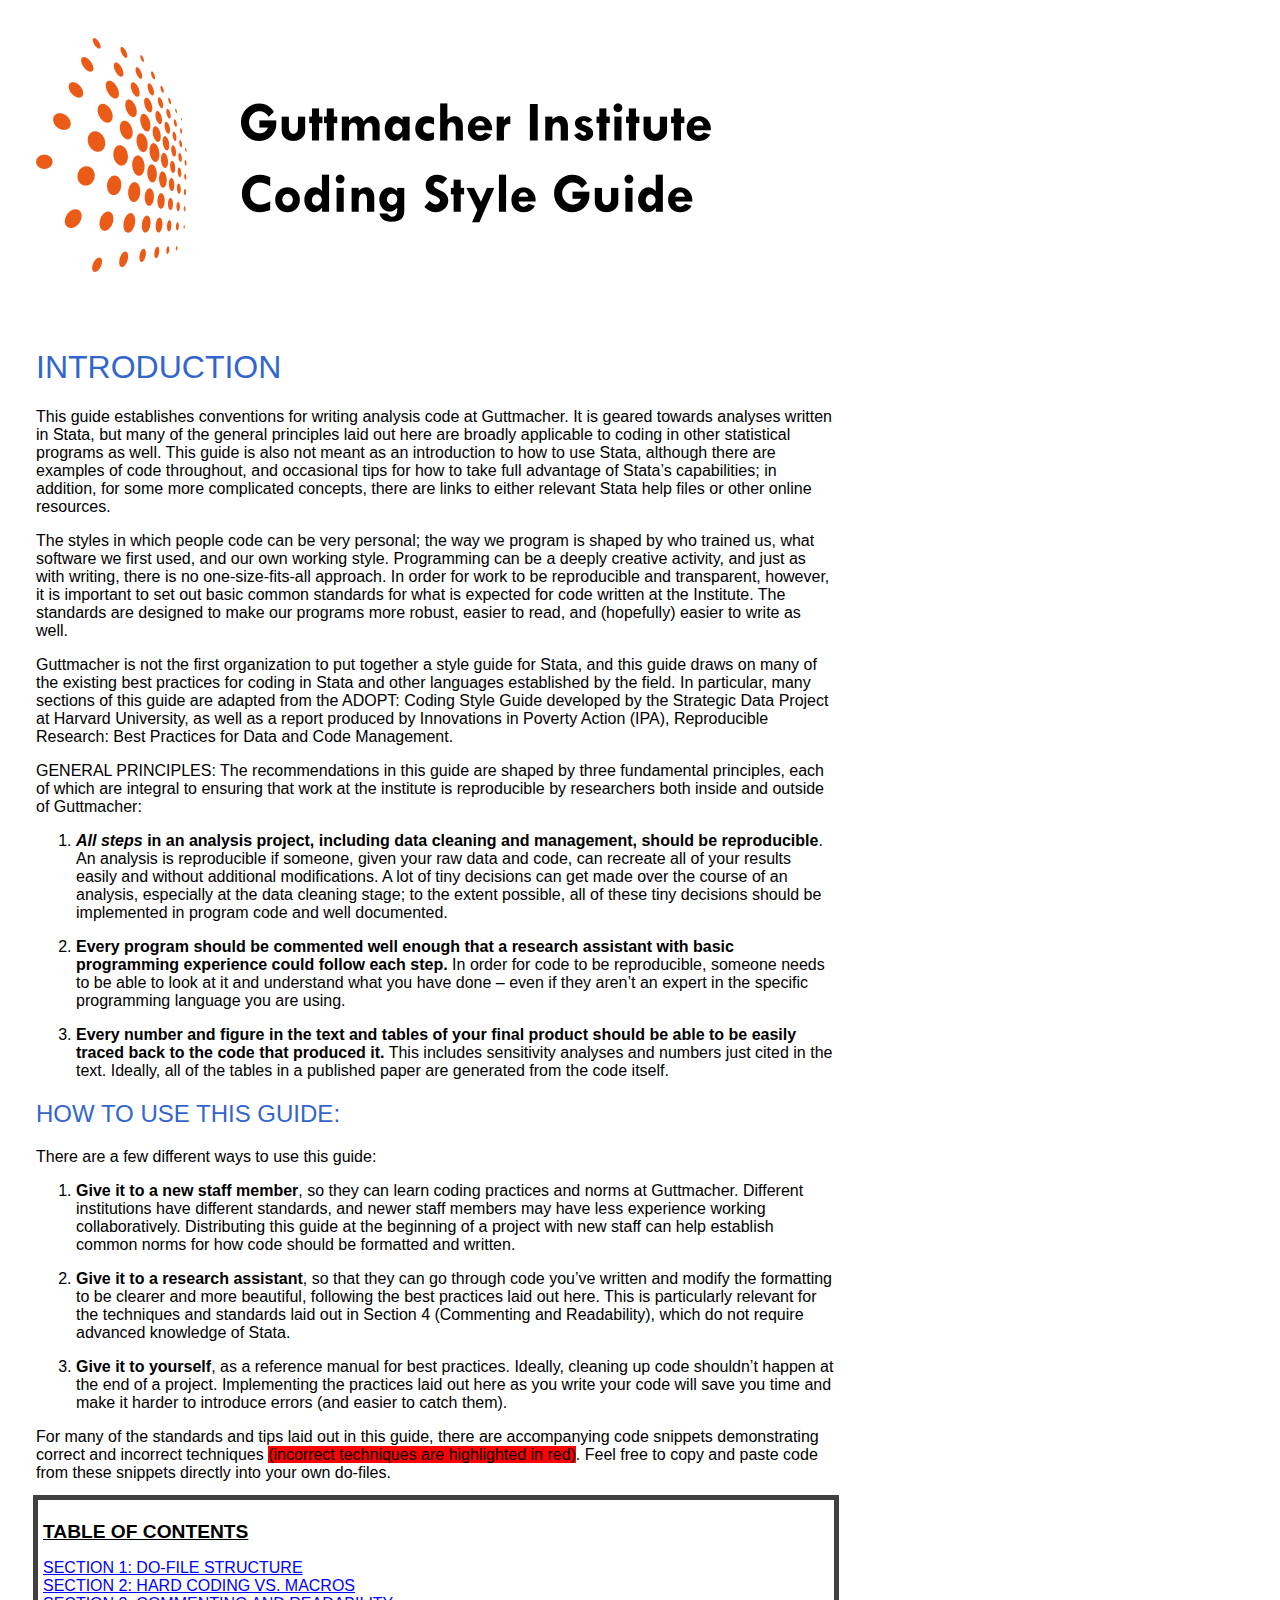
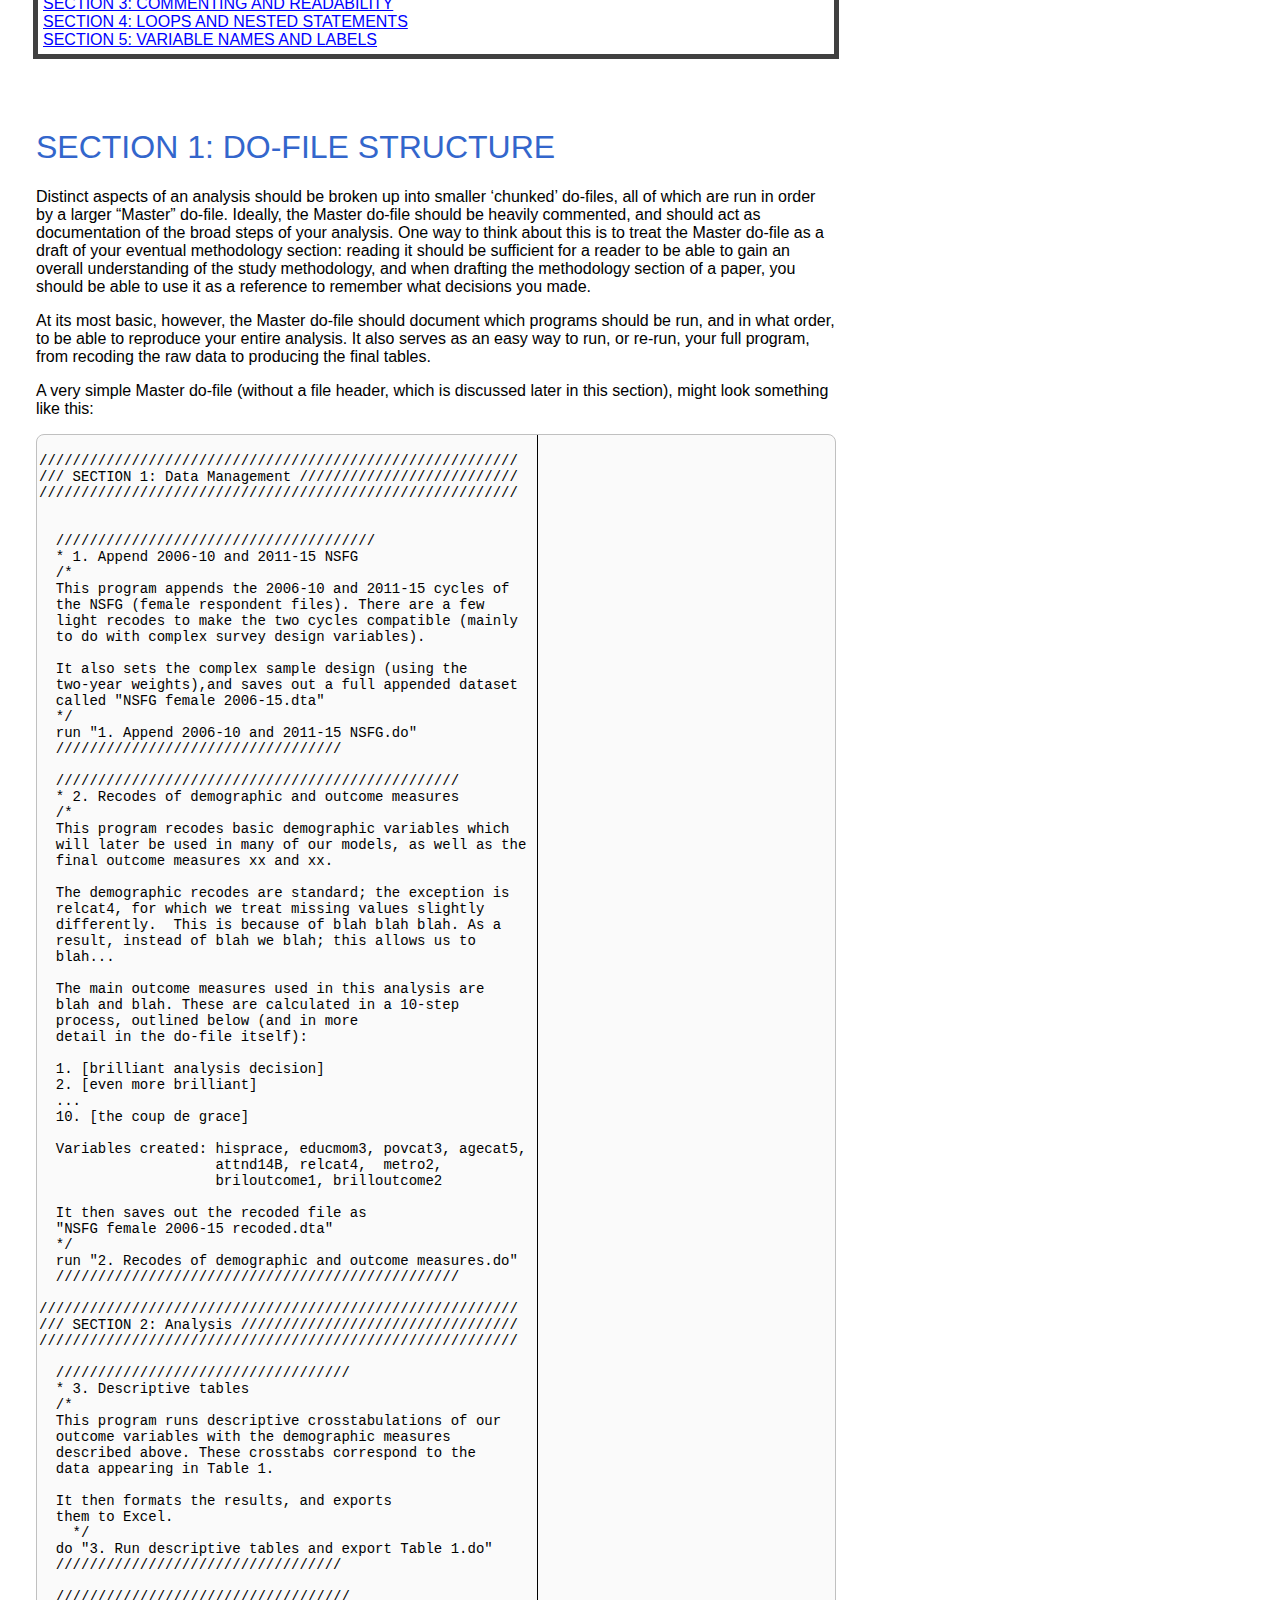
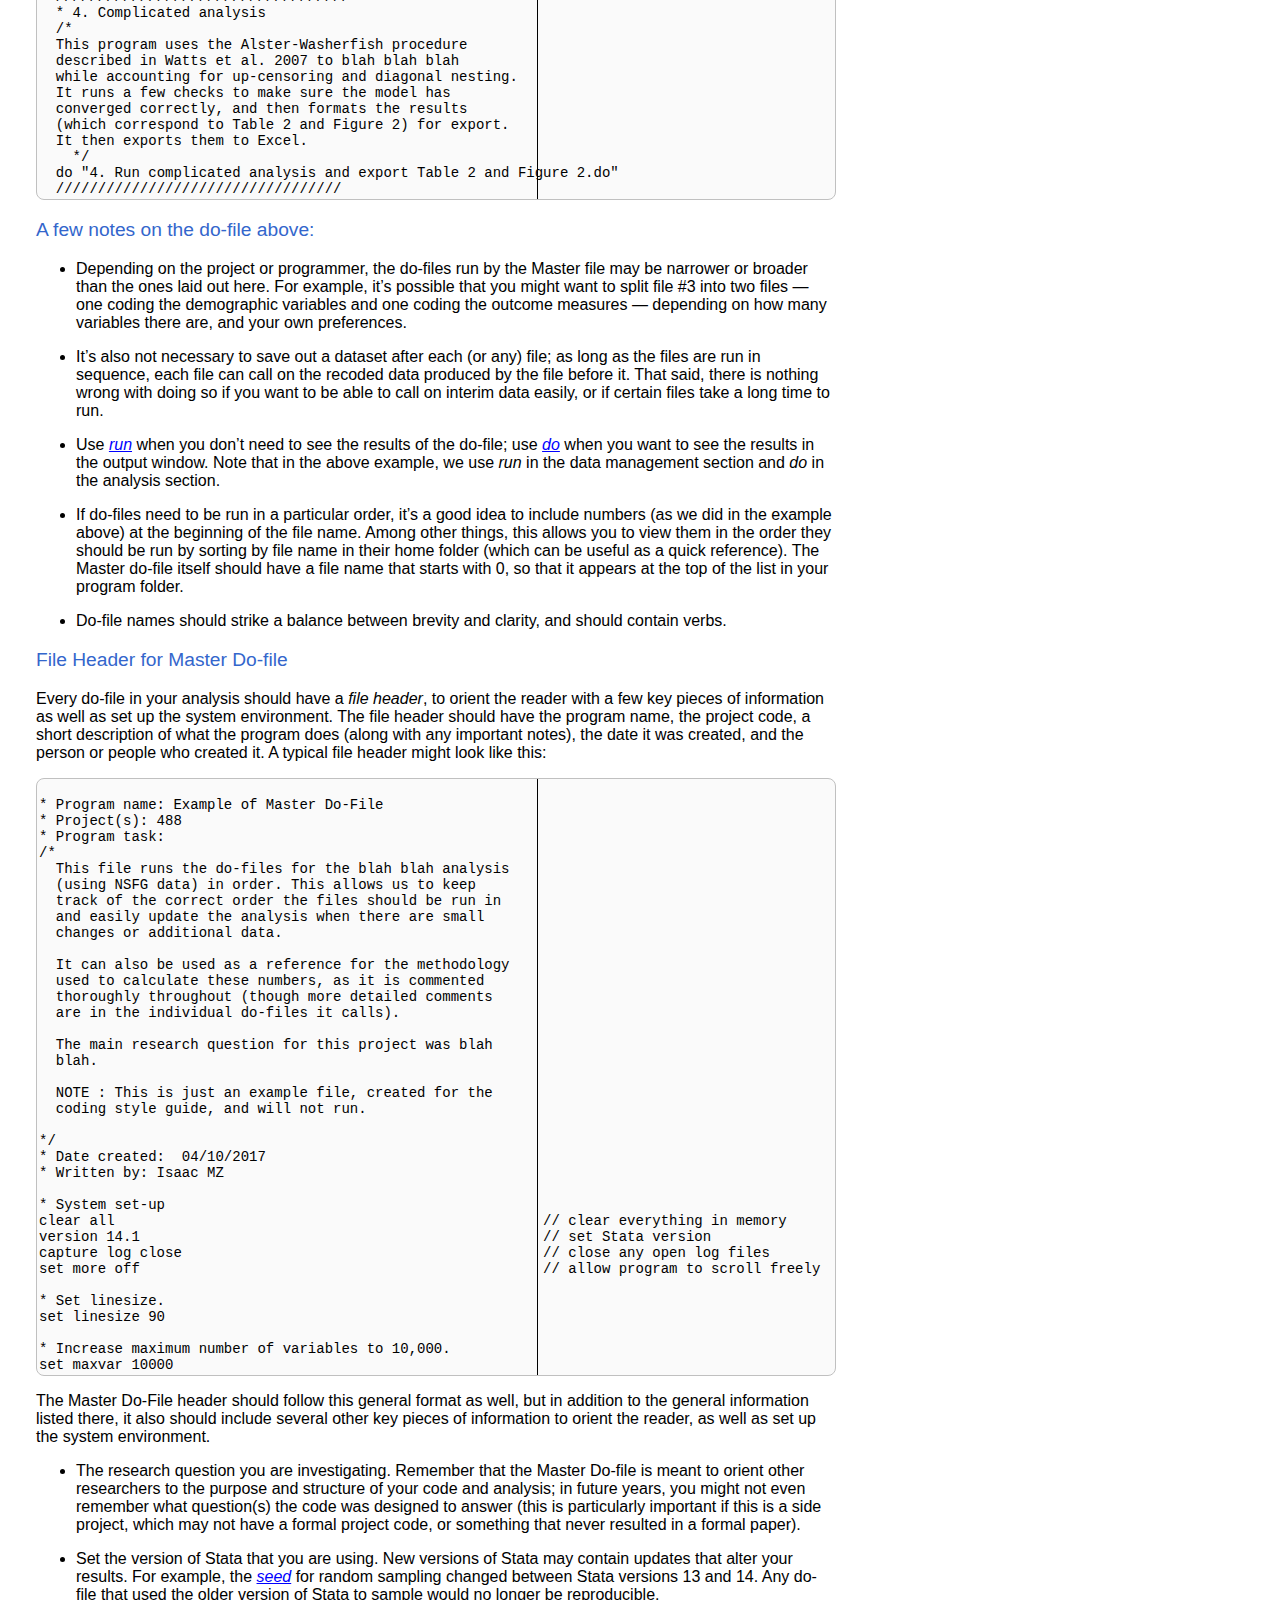
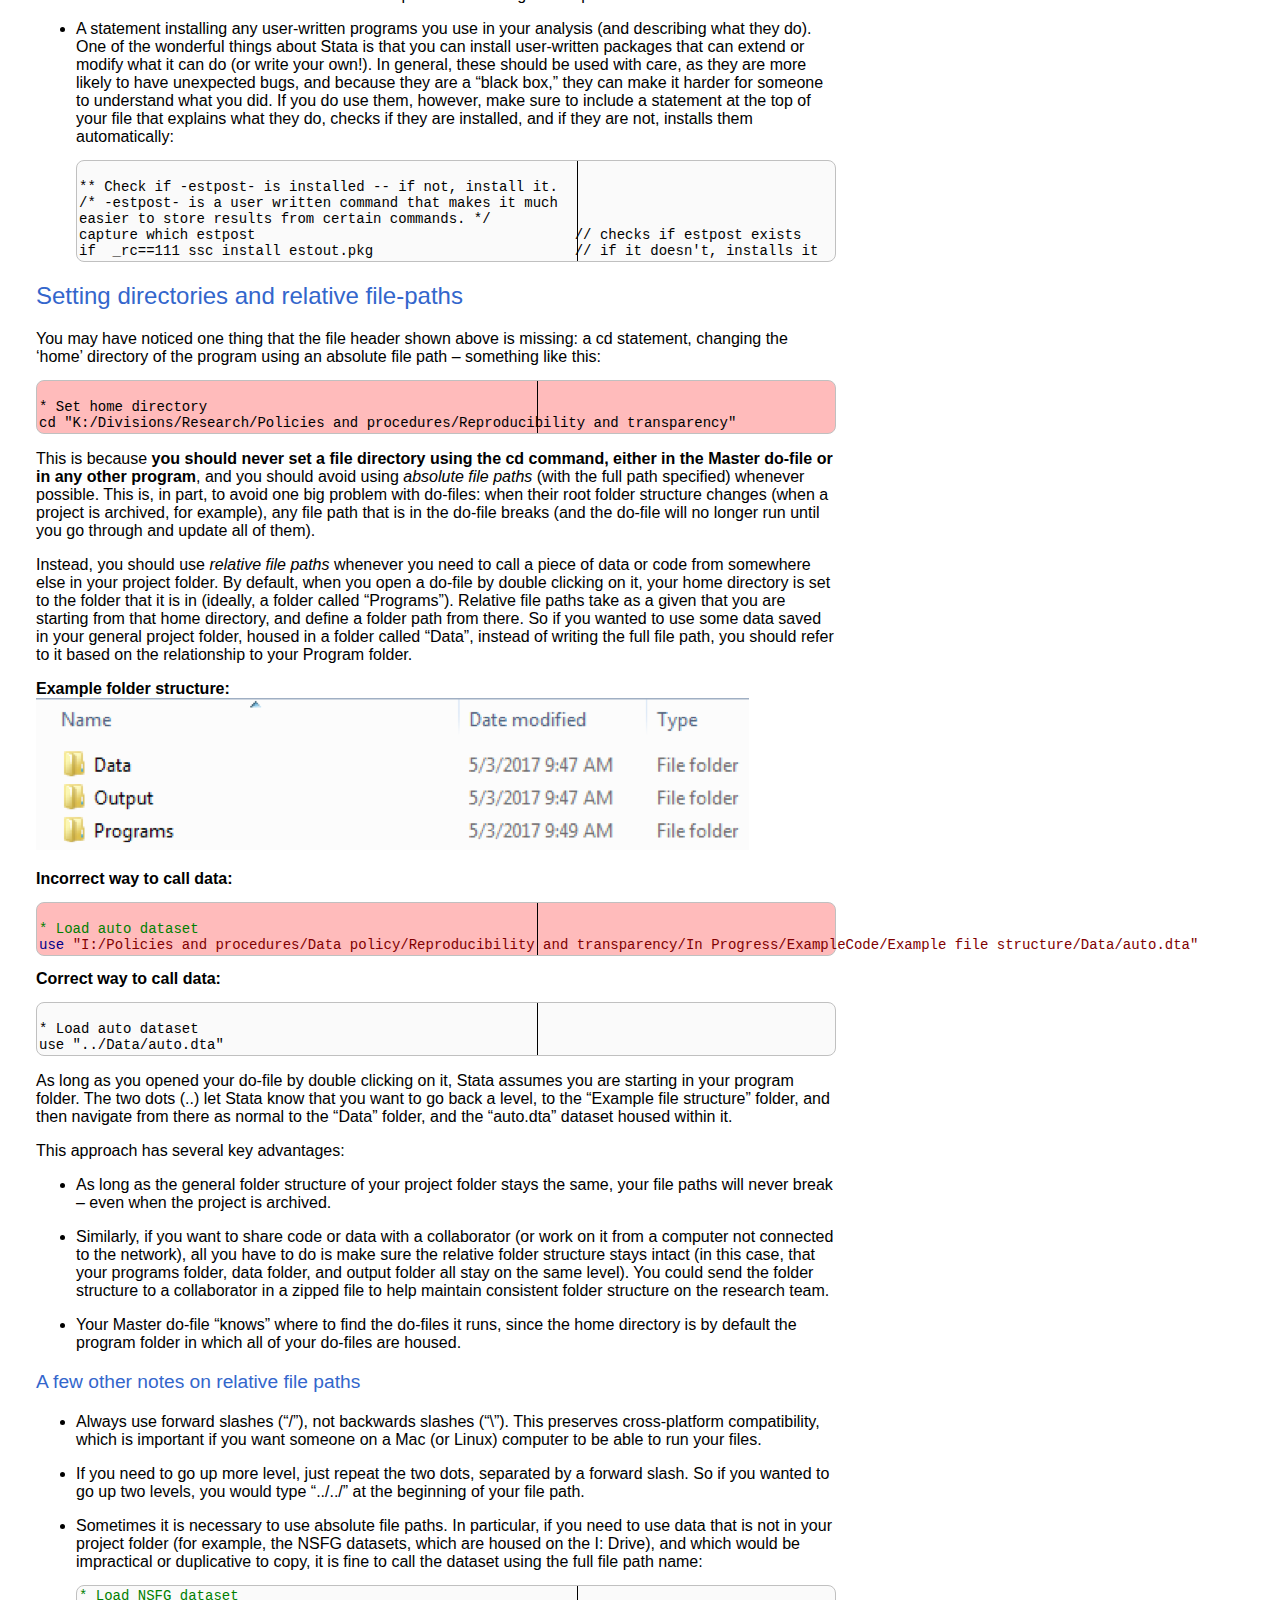
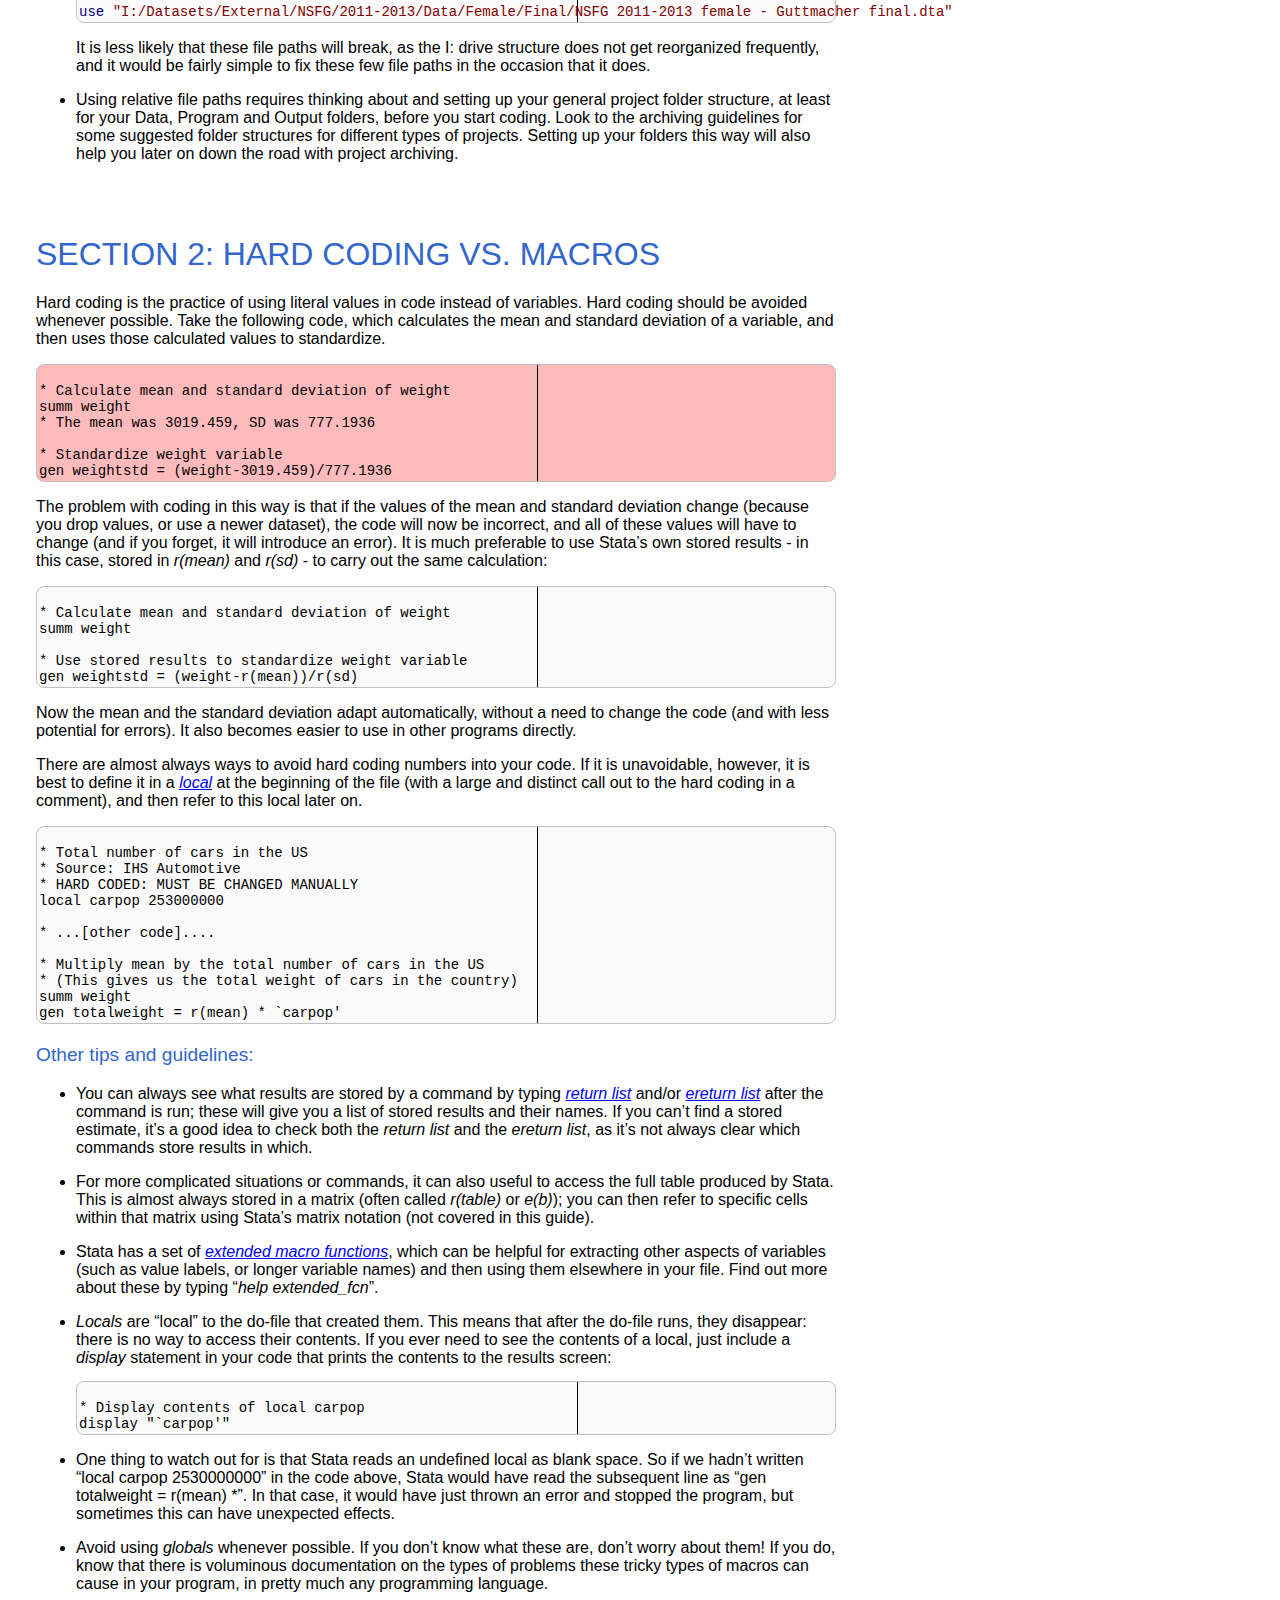
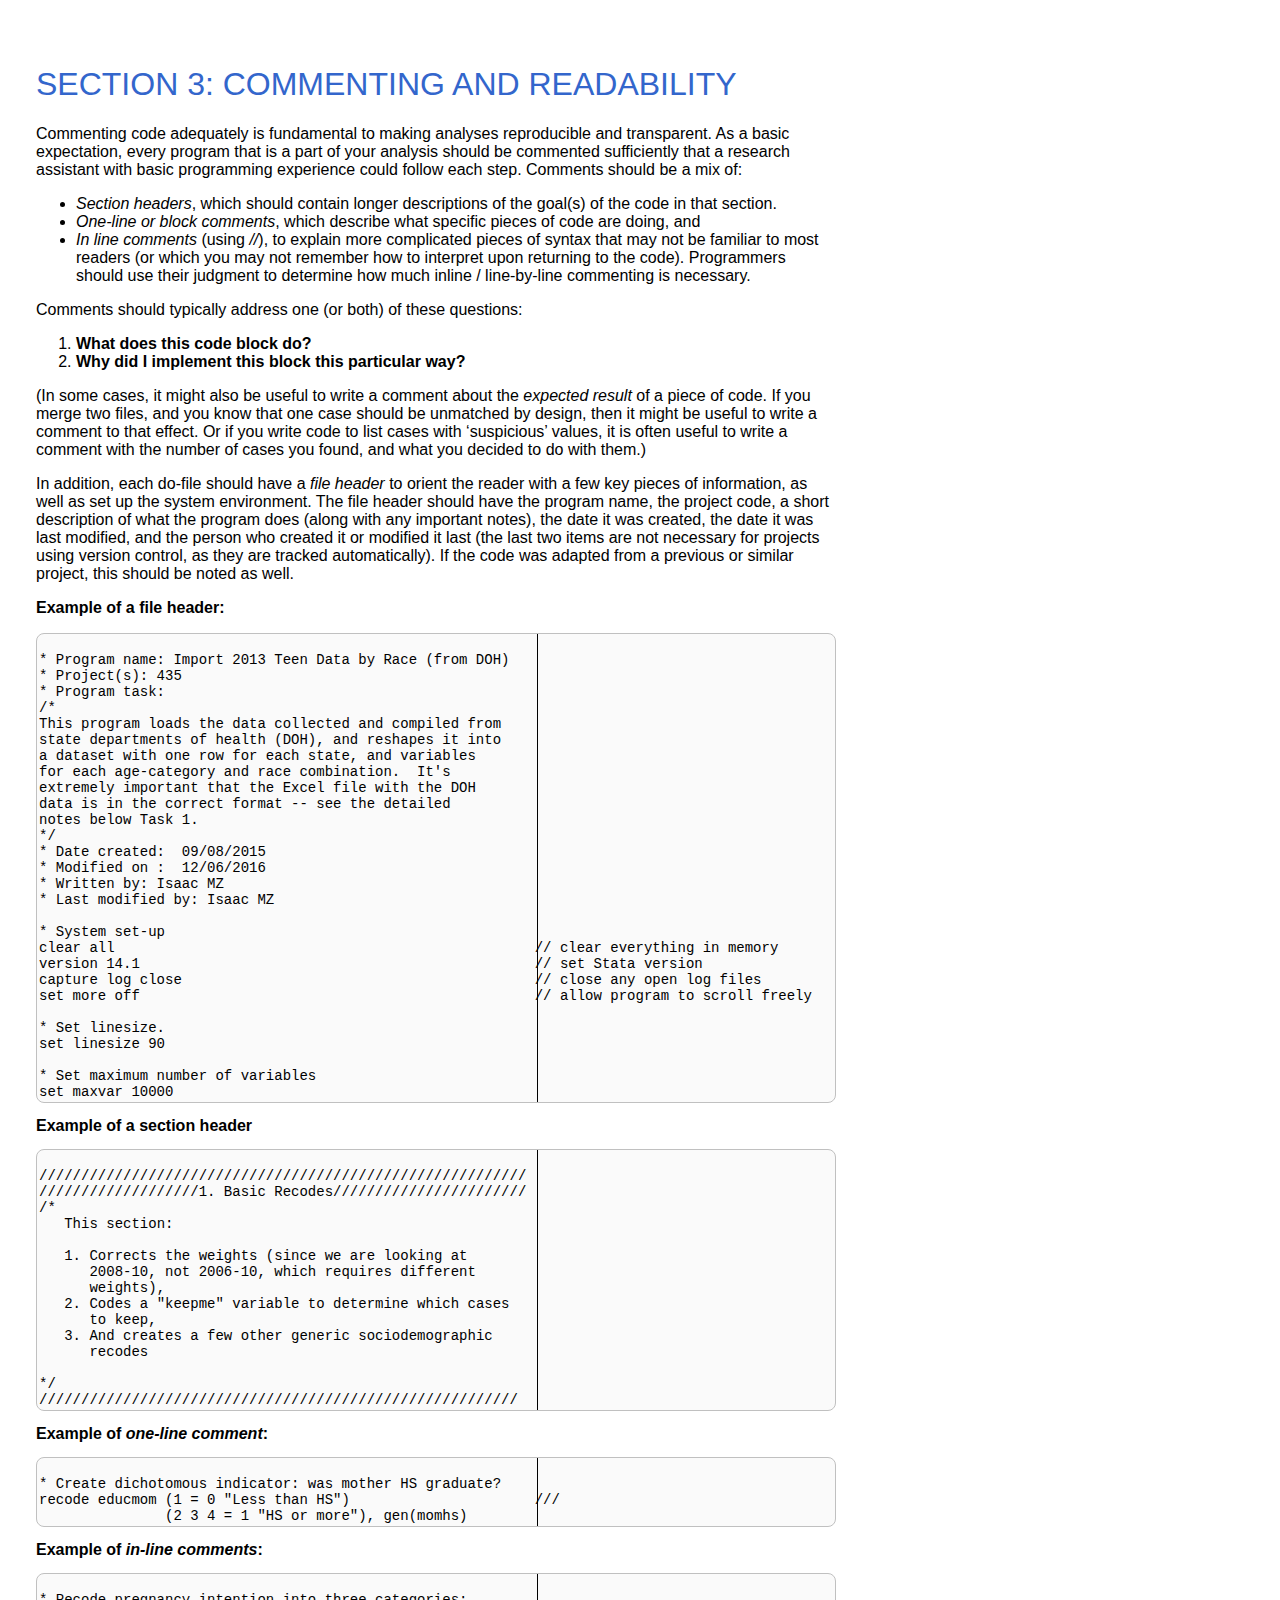
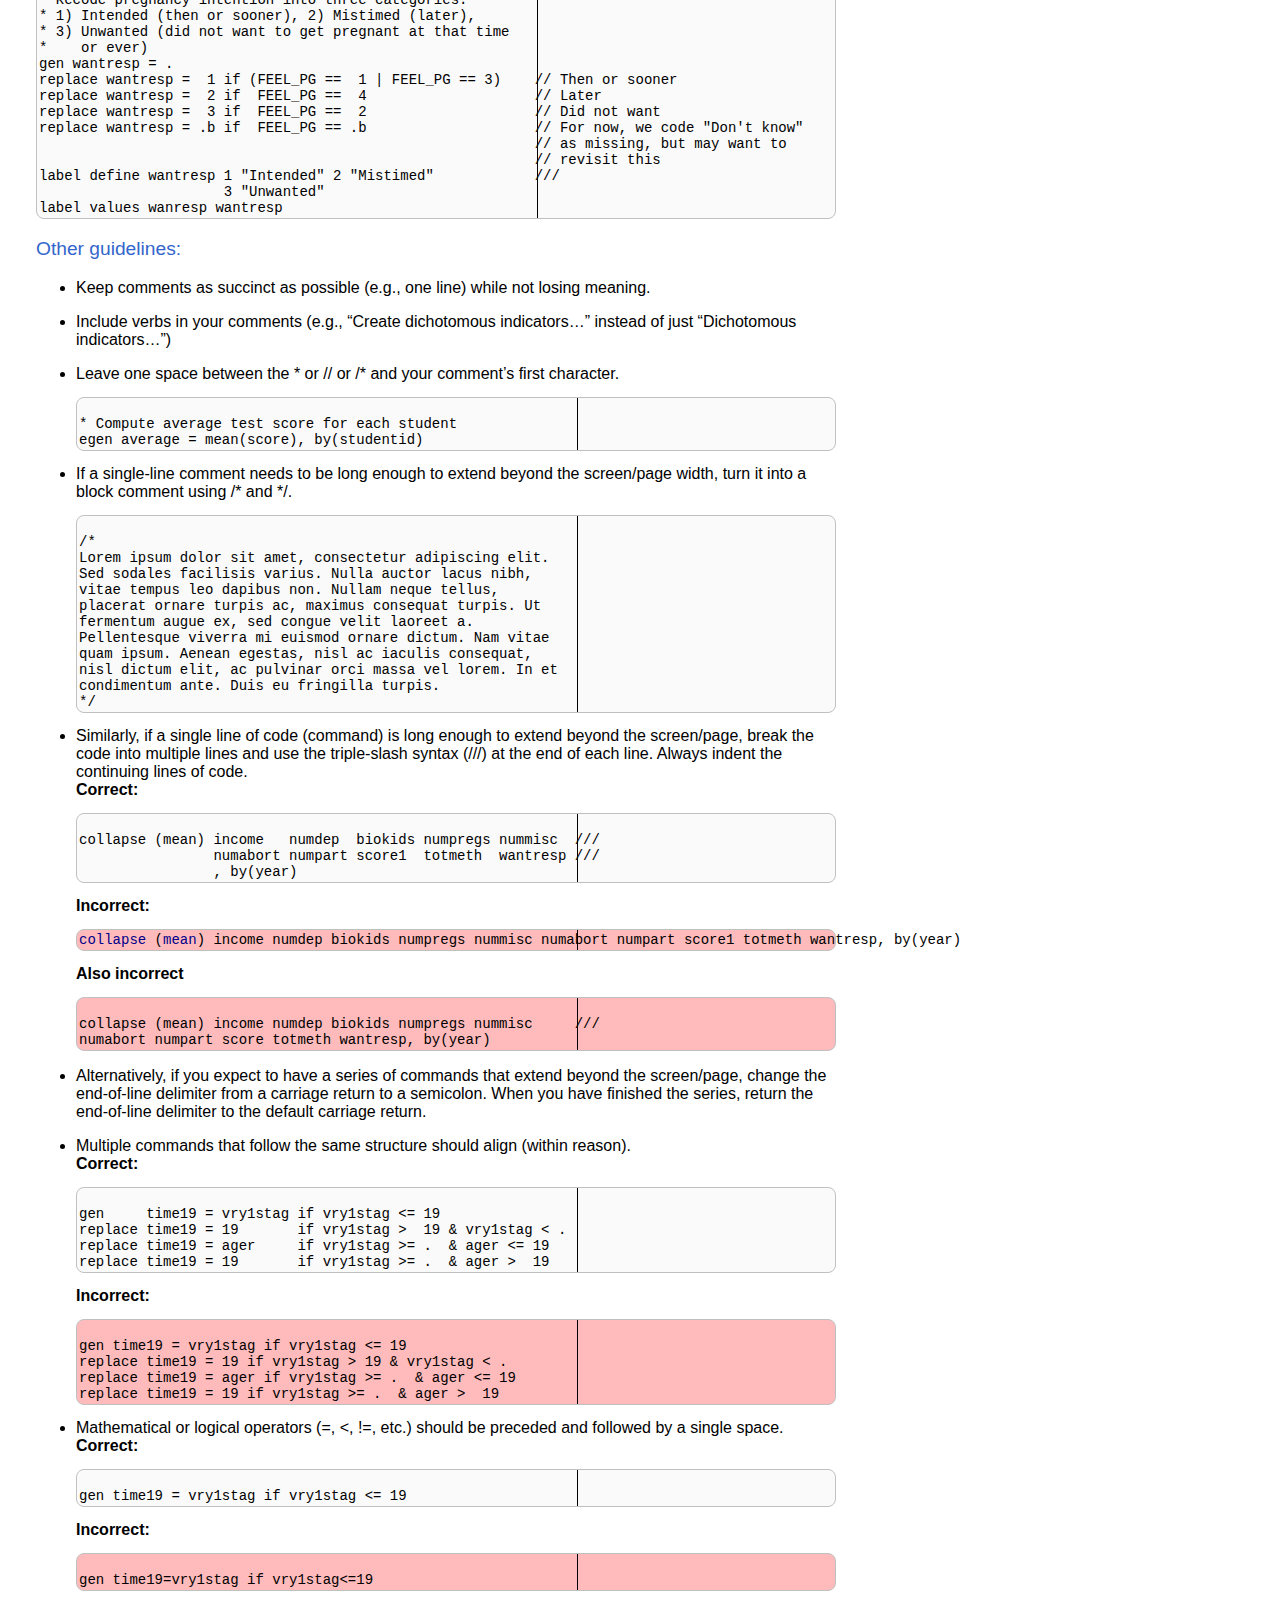
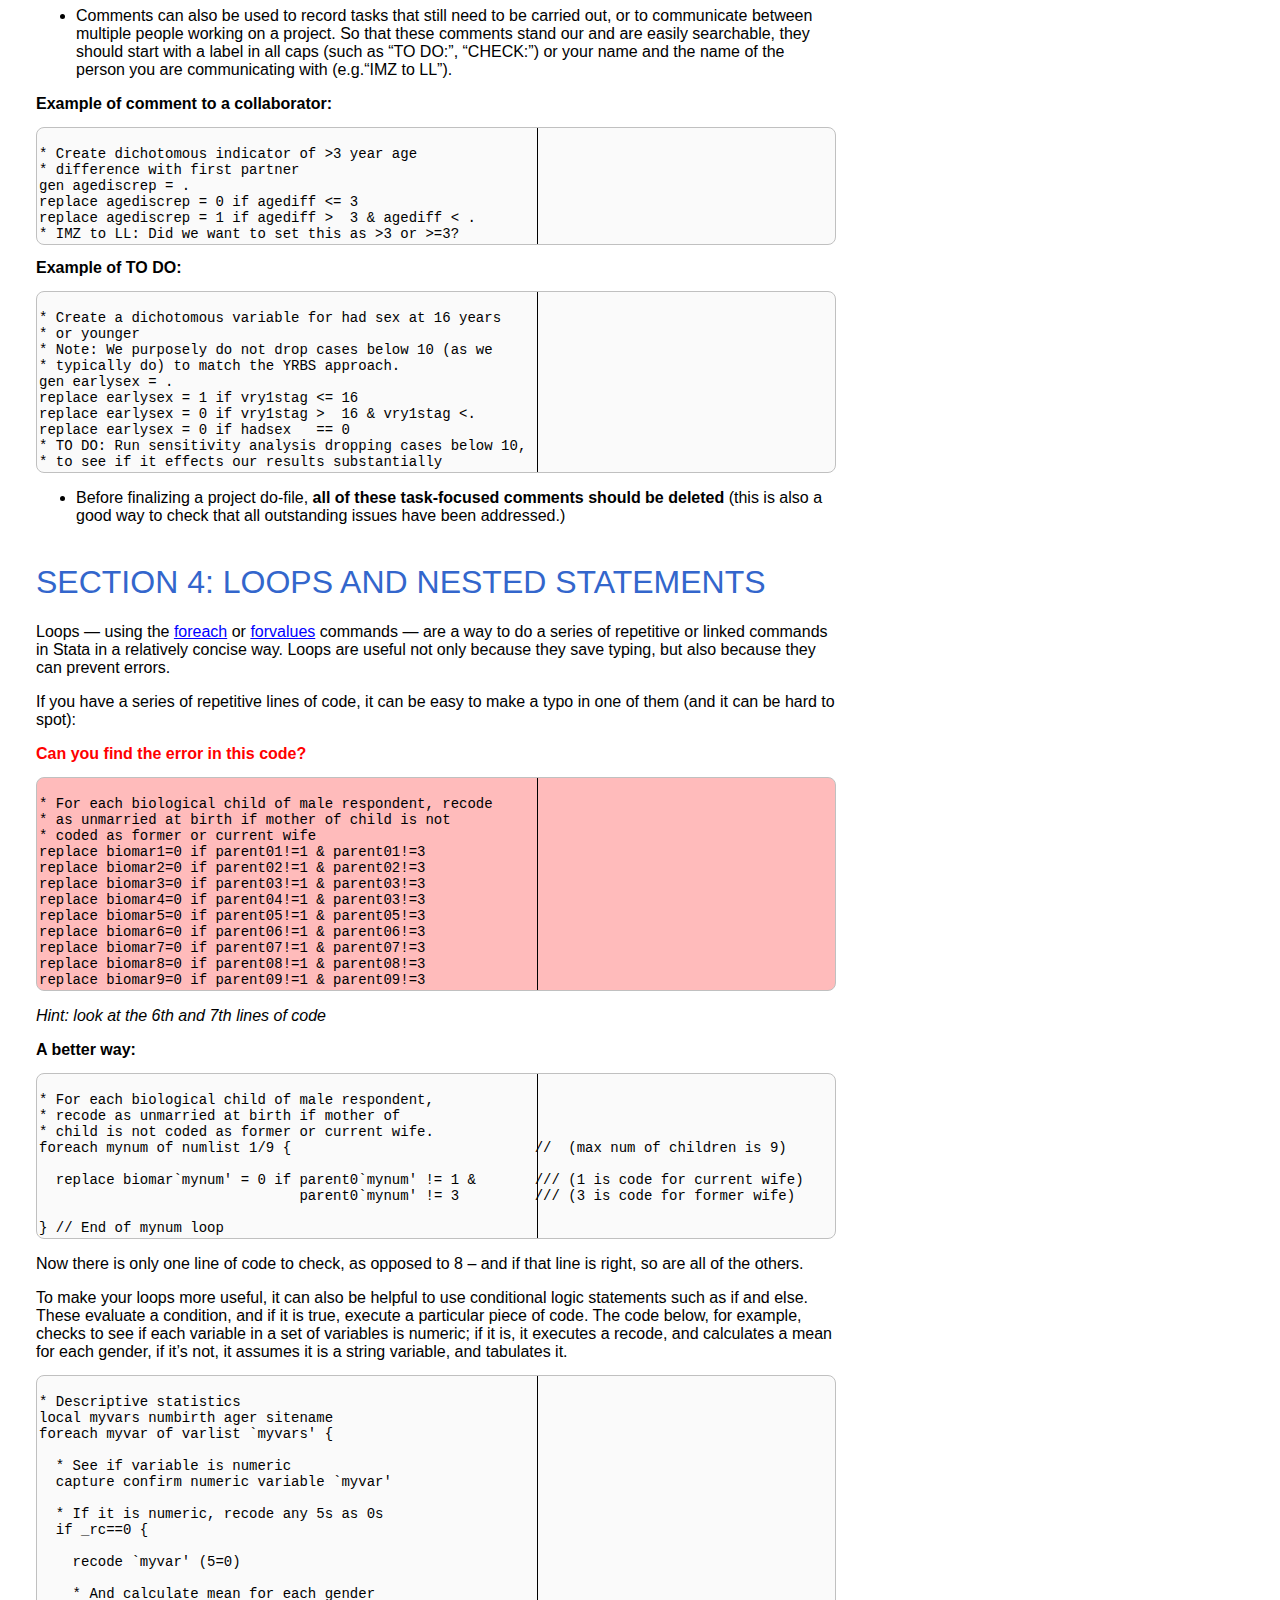
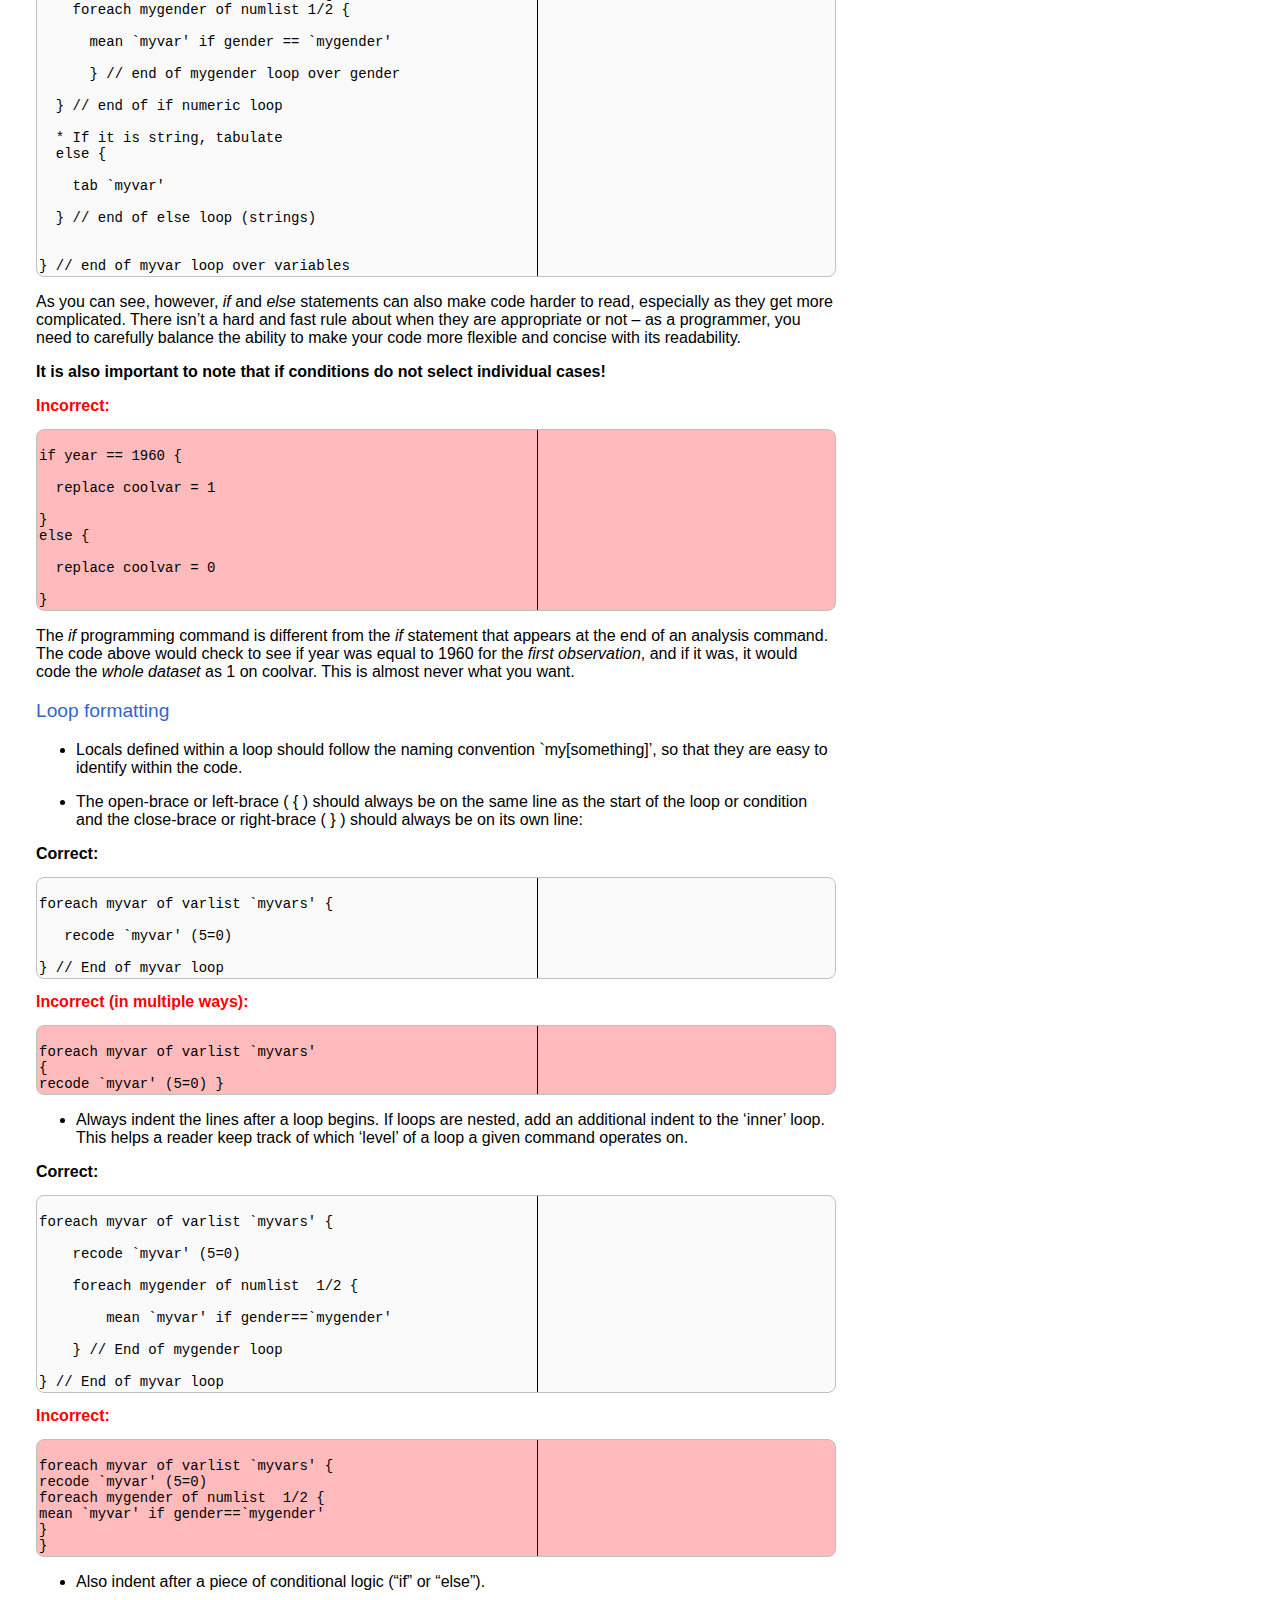
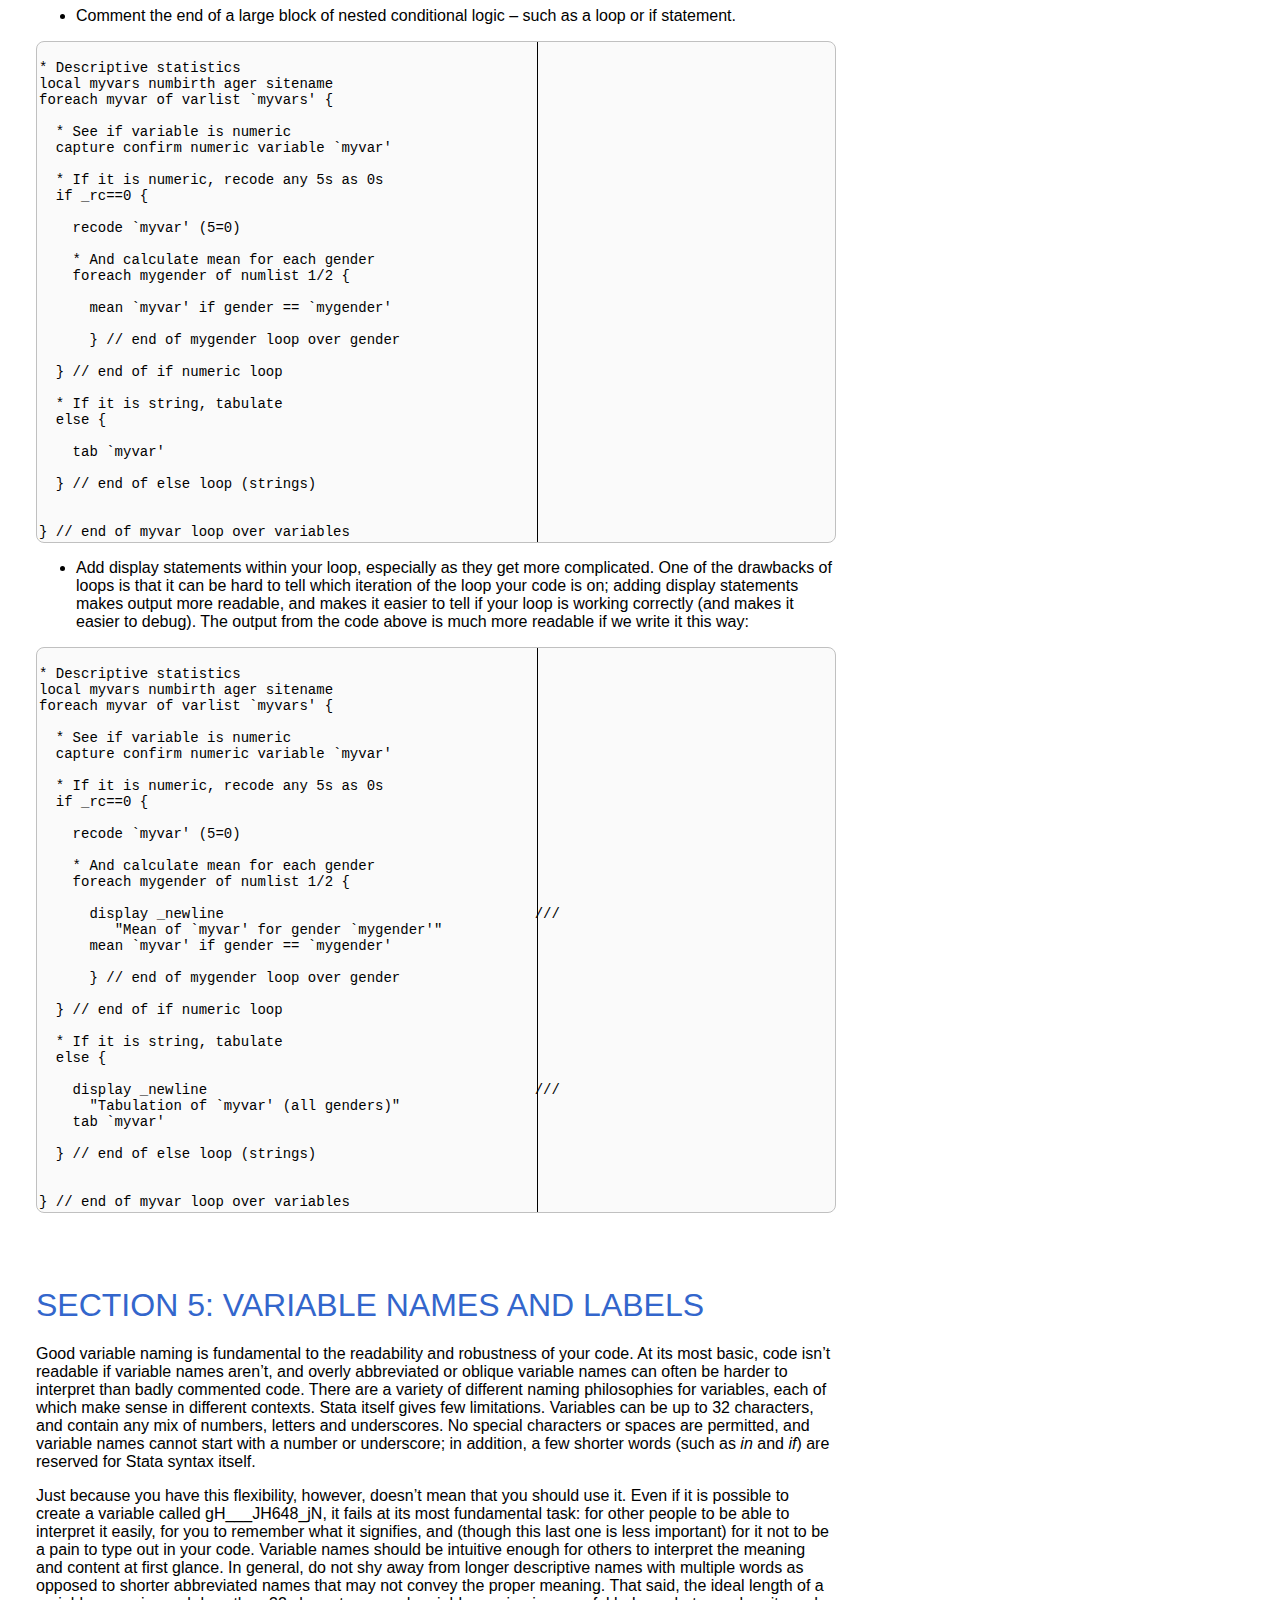
<file: simpleScript.html>
<!DOCTYPE html>
<html xmlns="http://www.w3.org/1999/xhtml" lang="" xml:lang="">
<head>
<style>
/* CSS for Markstat 2.0 using Pandoc 2.0 */
body{padding:14px 28px; width:800px;}
body, table {font-family: Helvetica, Arial, Sans-serif; font-size: 16px;}
h1, h2, h3, h4 {font-weight: normal; color: #3366cc}
h1 {font-size: 200%;}
h2 {font-size: 150%;}
h3 {font-size: 120%;}
h4 {font-size: 100%; font-weight:bold}
img.center {display:block; margin-left:auto; margin-right:auto}
.small{font-size:8pt;}
a {color: black;}
a:visited {color: #808080;}
a.plain {text-decoration:none;}
a.plain:hover {text-decoration:underline;}
.em {font-weight:bold;}
pre, code {font-family: "lucida console", monospace;}
pre.stata {font-size:13px; line-height:13px;}
pre {padding:2px; border:1px solid #c0c0c0; border-radius:8px; font-size:14px;}
code {color:black; }
pre code {font-size:14px;}
/* Added for Pandoc */
figure > img, div.figure > img {display:block; margin:auto}
figcaption, p.caption {text-align:center; font-weight:bold; color:#3366cc;}
h1.title {text-align:center; margin-bottom:0; color: black; font-size: 40px; border-bottom: 3px solid black; }
p.author, h2.author {font-style:italic; text-align:center;margin-top:4px;margin-bottom:0}
p.date, h3.date {text-align:center;margin-top:4px; margin-bottom:0}
/* Tables*/
table { margin:auto; border-collapse:collapse; }
table caption { margin-bottom:1ex;}
th, td { padding:4px 6px;}
thead tr:first-child th {border-top:1px solid black; padding-top:6px}
thead tr:last-child  th {padding-bottom:6px}
tbody tr:first-child td {border-top:1px solid black; padding-top:6px}
tbody tr:last-child  td {padding-bottom:6px;}
table tbody:last-child tr:last-child td {border-bottom:1px solid black;}
a:link {
    color: blue;
}
a:visited {
    color: blue;
}
.boxBorder {
       border: 2px solid #404040;
       padding: 5px;
       outline: #404040 solid 3px;
     }
</style>
  <meta charset="utf-8" />
  <meta name="generator" content="pandoc" />
  <meta name="viewport" content="width=device-width, initial-scale=1.0, user-scalable=yes" />
  <title>simpleScript</title>
  <style type="text/css">
      code{white-space: pre-wrap;}
      span.smallcaps{font-variant: small-caps;}
      span.underline{text-decoration: underline;}
      div.column{display: inline-block; vertical-align: top; width: 50%;}
  </style>
  <!--[if lt IE 9]>
    <script src="//cdnjs.cloudflare.com/ajax/libs/html5shiv/3.7.3/html5shiv-printshiv.min.js"></script>
  <![endif]-->
</head>
<body>
<!-- This is the link to the javascript library that does the Stata syntax highlighting (it also sets the stata-like background in the code snippets). Path needs to change if location of file moves -->
<link rel="stylesheet" href="I:/Policies and procedures/Data policy/Reproducibility and transparency/Style Guide Revisions In Progress/highlight/styles/stata.css">
<script src="I:/Policies and procedures/Data policy/Reproducibility and transparency/Style Guide Revisions In Progress/highlight/highlight.pack.js"></script>
<script>hljs.initHighlightingOnLoad();</script>
<p><img src="Logo.png" class="img-responsive center-block" /></p>
<p><br /> <br /></p>
<h1 id="introduction">INTRODUCTION</h1>
<p>This guide establishes conventions for writing analysis code at Guttmacher. It is geared towards analyses written in Stata, but many of the general principles laid out here are broadly applicable to coding in other statistical programs as well. This guide is also not meant as an introduction to how to use Stata, although there are examples of code throughout, and occasional tips for how to take full advantage of Stata’s capabilities; in addition, for some more complicated concepts, there are links to either relevant Stata help files or other online resources.</p>
<p>The styles in which people code can be very personal; the way we program is shaped by who trained us, what software we first used, and our own working style. Programming can be a deeply creative activity, and just as with writing, there is no one-size-fits-all approach. In order for work to be reproducible and transparent, however, it is important to set out basic common standards for what is expected for code written at the Institute. The standards are designed to make our programs more robust, easier to read, and (hopefully) easier to write as well.</p>
<p>Guttmacher is not the first organization to put together a style guide for Stata, and this guide draws on many of the existing best practices for coding in Stata and other languages established by the field. In particular, many sections of this guide are adapted from the ADOPT: Coding Style Guide developed by the Strategic Data Project at Harvard University, as well as a report produced by Innovations in Poverty Action (IPA), Reproducible Research: Best Practices for Data and Code Management.</p>
<p>GENERAL PRINCIPLES: The recommendations in this guide are shaped by three fundamental principles, each of which are integral to ensuring that work at the institute is reproducible by researchers both inside and outside of Guttmacher:</p>
<ol type="1">
<li><p><strong><em>All steps</em> in an analysis project, including data cleaning and management, should be reproducible</strong>. An analysis is reproducible if someone, given your raw data and code, can recreate all of your results easily and without additional modifications. A lot of tiny decisions can get made over the course of an analysis, especially at the data cleaning stage; to the extent possible, all of these tiny decisions should be implemented in program code and well documented.</p></li>
<li><p><strong>Every program should be commented well enough that a research assistant with basic programming experience could follow each step.</strong> In order for code to be reproducible, someone needs to be able to look at it and understand what you have done – even if they aren’t an expert in the specific programming language you are using.</p></li>
<li><p><strong>Every number and figure in the text and tables of your final product should be able to be easily traced back to the code that produced it.</strong> This includes sensitivity analyses and numbers just cited in the text. Ideally, all of the tables in a published paper are generated from the code itself.</p></li>
</ol>
<h2 id="how-to-use-this-guide">HOW TO USE THIS GUIDE:</h2>
<p>There are a few different ways to use this guide:</p>
<ol type="1">
<li><p><strong>Give it to a new staff member</strong>, so they can learn coding practices and norms at Guttmacher. Different institutions have different standards, and newer staff members may have less experience working collaboratively. Distributing this guide at the beginning of a project with new staff can help establish common norms for how code should be formatted and written.</p></li>
<li><p><strong>Give it to a research assistant</strong>, so that they can go through code you’ve written and modify the formatting to be clearer and more beautiful, following the best practices laid out here. This is particularly relevant for the techniques and standards laid out in Section 4 (Commenting and Readability), which do not require advanced knowledge of Stata.</p></li>
<li><p><strong>Give it to yourself</strong>, as a reference manual for best practices. Ideally, cleaning up code shouldn’t happen at the end of a project. Implementing the practices laid out here as you write your code will save you time and make it harder to introduce errors (and easier to catch them).</p></li>
</ol>
<p>For many of the standards and tips laid out in this guide, there are accompanying code snippets demonstrating correct and incorrect techniques <span style="background-color: red">(incorrect techniques are highlighted in red)</span>. Feel free to copy and paste code from these snippets directly into your own do-files.</p>
<div class="boxBorder">
<p><strong><big><u>TABLE OF CONTENTS</u></big></strong></p>
<a href="#section1">SECTION 1: DO-FILE STRUCTURE</a><br />
<a href="#section2">SECTION 2: HARD CODING VS. MACROS</a><br />
<a href="#section3">SECTION 3: COMMENTING AND READABILITY</a><br />
<a href="#section4">SECTION 4: LOOPS AND NESTED STATEMENTS</a><br />
<a href="#section5">SECTION 5: VARIABLE NAMES AND LABELS</a><br />

</div>
<p><br /> <br /></p>
<h1 id="section1">SECTION 1: DO-FILE STRUCTURE</h1>
<p>Distinct aspects of an analysis should be broken up into smaller ‘chunked’ do-files, all of which are run in order by a larger “Master” do-file. Ideally, the Master do-file should be heavily commented, and should act as documentation of the broad steps of your analysis. One way to think about this is to treat the Master do-file as a draft of your eventual methodology section: reading it should be sufficient for a reader to be able to gain an overall understanding of the study methodology, and when drafting the methodology section of a paper, you should be able to use it as a reference to remember what decisions you made.</p>
<p>At its most basic, however, the Master do-file should document which programs should be run, and in what order, to be able to reproduce your entire analysis. It also serves as an easy way to run, or re-run, your full program, from recoding the raw data to producing the final tables.</p>
<p>A very simple Master do-file (without a file header, which is discussed later in this section), might look something like this:</p>
<pre style="background-image: linear-gradient(90deg, #fafafa 0px, #fafafa 500px, black 500px, black 501px, #fafafa 501px, #fafafa 100%);"><code class="stata">
/////////////////////////////////////////////////////////
/// SECTION 1: Data Management //////////////////////////
/////////////////////////////////////////////////////////


  //////////////////////////////////////
  * 1. Append 2006-10 and 2011-15 NSFG
  /*
  This program appends the 2006-10 and 2011-15 cycles of 
  the NSFG (female respondent files). There are a few 
  light recodes to make the two cycles compatible (mainly 
  to do with complex survey design variables).
  
  It also sets the complex sample design (using the 
  two-year weights),and saves out a full appended dataset 
  called "NSFG female 2006-15.dta"
  */
  run "1. Append 2006-10 and 2011-15 NSFG.do"
  //////////////////////////////////

  ////////////////////////////////////////////////
  * 2. Recodes of demographic and outcome measures
  /*
  This program recodes basic demographic variables which 
  will later be used in many of our models, as well as the 
  final outcome measures xx and xx.
  
  The demographic recodes are standard; the exception is 
  relcat4, for which we treat missing values slightly 
  differently.  This is because of blah blah blah. As a 
  result, instead of blah we blah; this allows us to
  blah...
  
  The main outcome measures used in this analysis are 
  blah and blah. These are calculated in a 10-step 
  process, outlined below (and in more
  detail in the do-file itself):
  
  1. [brilliant analysis decision]
  2. [even more brilliant]
  ...
  10. [the coup de grace]
  
  Variables created: hisprace, educmom3, povcat3, agecat5, 
                     attnd14B, relcat4,  metro2, 
                     briloutcome1, brilloutcome2
                
  It then saves out the recoded file as 
  "NSFG female 2006-15 recoded.dta"
  */
  run "2. Recodes of demographic and outcome measures.do"
  ////////////////////////////////////////////////
  
/////////////////////////////////////////////////////////
/// SECTION 2: Analysis /////////////////////////////////
/////////////////////////////////////////////////////////

  ///////////////////////////////////
  * 3. Descriptive tables
  /*
  This program runs descriptive crosstabulations of our 
  outcome variables with the demographic measures 
  described above. These crosstabs correspond to the 
  data appearing in Table 1.
  
  It then formats the results, and exports 
  them to Excel. 
    */
  do "3. Run descriptive tables and export Table 1.do"
  //////////////////////////////////
  
  ///////////////////////////////////
  * 4. Complicated analysis
  /*
  This program uses the Alster-Washerfish procedure 
  described in Watts et al. 2007 to blah blah blah 
  while accounting for up-censoring and diagonal nesting.  
  It runs a few checks to make sure the model has 
  converged correctly, and then formats the results 
  (which correspond to Table 2 and Figure 2) for export.  
  It then exports them to Excel. 
    */
  do "4. Run complicated analysis and export Table 2 and Figure 2.do"
  //////////////////////////////////
</code></pre>
<h3 id="a-few-notes-on-the-do-file-above">A few notes on the do-file above:</h3>
<ul>
<li><p>Depending on the project or programmer, the do-files run by the Master file may be narrower or broader than the ones laid out here. For example, it’s possible that you might want to split file #3 into two files — one coding the demographic variables and one coding the outcome measures — depending on how many variables there are, and your own preferences.</p></li>
<li><p>It’s also not necessary to save out a dataset after each (or any) file; as long as the files are run in sequence, each file can call on the recoded data produced by the file before it. That said, there is nothing wrong with doing so if you want to be able to call on interim data easily, or if certain files take a long time to run.</p></li>
<li><p>Use <a href="https://www.stata.com/help.cgi?run"><em>run</em></a> when you don’t need to see the results of the do-file; use <a href="https://www.stata.com/help.cgi?do"><em>do</em></a> when you want to see the results in the output window. Note that in the above example, we use <em>run</em> in the data management section and <em>do</em> in the analysis section.</p></li>
<li><p>If do-files need to be run in a particular order, it’s a good idea to include numbers (as we did in the example above) at the beginning of the file name. Among other things, this allows you to view them in the order they should be run by sorting by file name in their home folder (which can be useful as a quick reference). The Master do-file itself should have a file name that starts with 0, so that it appears at the top of the list in your program folder.</p></li>
<li><p>Do-file names should strike a balance between brevity and clarity, and should contain verbs.</p></li>
</ul>
<h3 id="file-header-for-master-do-file">File Header for Master Do-file</h3>
<p>Every do-file in your analysis should have a <em>file header</em>, to orient the reader with a few key pieces of information as well as set up the system environment. The file header should have the program name, the project code, a short description of what the program does (along with any important notes), the date it was created, and the person or people who created it. A typical file header might look like this:</p>
<pre style="background-image: linear-gradient(90deg, #fafafa 0px, #fafafa 500px, black 500px, black 501px, #fafafa 501px, #fafafa 100%);"><code class="stata">
* Program name: Example of Master Do-File
* Project(s): 488  
* Program task:  
/*  
  This file runs the do-files for the blah blah analysis 
  (using NSFG data) in order. This allows us to keep 
  track of the correct order the files should be run in 
  and easily update the analysis when there are small 
  changes or additional data.
  
  It can also be used as a reference for the methodology 
  used to calculate these numbers, as it is commented 
  thoroughly throughout (though more detailed comments 
  are in the individual do-files it calls).
    
  The main research question for this project was blah 
  blah. 
  
  NOTE : This is just an example file, created for the 
  coding style guide, and will not run.
  
*/
* Date created:  04/10/2017
* Written by: Isaac MZ

* System set-up
clear all                                                   // clear everything in memory
version 14.1                                                // set Stata version
capture log close                                           // close any open log files
set more off                                                // allow program to scroll freely
 
* Set linesize.
set linesize 90

* Increase maximum number of variables to 10,000.
set maxvar 10000
</code></pre>
<p>The Master Do-File header should follow this general format as well, but in addition to the general information listed there, it also should include several other key pieces of information to orient the reader, as well as set up the system environment.</p>
<ul>
<li><p>The research question you are investigating. Remember that the Master Do-file is meant to orient other researchers to the purpose and structure of your code and analysis; in future years, you might not even remember what question(s) the code was designed to answer (this is particularly important if this is a side project, which may not have a formal project code, or something that never resulted in a formal paper).</p></li>
<li><p>Set the version of Stata that you are using. New versions of Stata may contain updates that alter your results. For example, the <a href="https://www.stata.com/manuals13/rsetseed.pdf"><em>seed</em></a> for random sampling changed between Stata versions 13 and 14. Any do-file that used the older version of Stata to sample would no longer be reproducible.</p></li>
<li>A statement installing any user-written programs you use in your analysis (and describing what they do). One of the wonderful things about Stata is that you can install user-written packages that can extend or modify what it can do (or write your own!). In general, these should be used with care, as they are more likely to have unexpected bugs, and because they are a “black box,” they can make it harder for someone to understand what you did. If you do use them, however, make sure to include a statement at the top of your file that explains what they do, checks if they are installed, and if they are not, installs them automatically:<br />

<pre style="background-image: linear-gradient(90deg, #fafafa 0px, #fafafa 500px, black 500px, black 501px, #fafafa 501px, #fafafa 100%);"><code class="stata">
** Check if -estpost- is installed -- if not, install it. 
/* -estpost- is a user written command that makes it much
easier to store results from certain commands. */
capture which estpost                                      // checks if estpost exists
if  _rc==111 ssc install estout.pkg                        // if it doesn't, installs it
</code></pre></li>
</ul>
<h2 id="setting-directories-and-relative-file-paths">Setting directories and relative file-paths</h2>
You may have noticed one thing that the file header shown above is missing: a cd statement, changing the ‘home’ directory of the program using an absolute file path – something like this:<br />

<pre style="background-image: linear-gradient(90deg, #FBB 0px, #FBB 500px, black 500px, black 501px, #FBB 501px, #FBB 100%);"><code class="stata">
* Set home directory
cd "K:/Divisions/Research/Policies and procedures/Reproducibility and transparency" 
</code></pre>
<p>This is because <strong>you should never set a file directory using the cd command, either in the Master do-file or in any other program</strong>, and you should avoid using <em>absolute file paths</em> (with the full path specified) whenever possible. This is, in part, to avoid one big problem with do-files: when their root folder structure changes (when a project is archived, for example), any file path that is in the do-file breaks (and the do-file will no longer run until you go through and update all of them).</p>
<p>Instead, you should use <em>relative file paths</em> whenever you need to call a piece of data or code from somewhere else in your project folder. By default, when you open a do-file by double clicking on it, your home directory is set to the folder that it is in (ideally, a folder called “Programs”). Relative file paths take as a given that you are starting from that home directory, and define a folder path from there. So if you wanted to use some data saved in your general project folder, housed in a folder called “Data”, instead of writing the full file path, you should refer to it based on the relationship to your Program folder.</p>
<p><strong>Example folder structure:</strong><br />
<img src="Folder%20Structure.png" class="img-responsive center-block" /></p>
<strong>Incorrect way to call data:</strong><br />

<pre style="background-image: linear-gradient(90deg, #FBB 0px, #FBB 500px, black 500px, black 501px, #FBB 501px, #FBB 100%);">

<font color=#008000>* Load auto dataset</font>
<font color=#00008A>use</font> <font color=#800000>"I:/Policies and procedures/Data policy/Reproducibility and transparency/In Progress/ExampleCode/Example file structure/Data/auto.dta"</font> 
</pre>
<strong>Correct way to call data:</strong><br />

<pre style="background-image: linear-gradient(90deg, #fafafa 0px, #fafafa 500px, black 500px, black 501px, #fafafa 501px, #fafafa 100%);"><code class="stata">
* Load auto dataset
use "../Data/auto.dta"
</code></pre>
<p>As long as you opened your do-file by double clicking on it, Stata assumes you are starting in your program folder. The two dots (..) let Stata know that you want to go back a level, to the “Example file structure” folder, and then navigate from there as normal to the “Data” folder, and the “auto.dta” dataset housed within it.</p>
<p>This approach has several key advantages:</p>
<ul>
<li><p>As long as the general folder structure of your project folder stays the same, your file paths will never break – even when the project is archived.</p></li>
<li><p>Similarly, if you want to share code or data with a collaborator (or work on it from a computer not connected to the network), all you have to do is make sure the relative folder structure stays intact (in this case, that your programs folder, data folder, and output folder all stay on the same level). You could send the folder structure to a collaborator in a zipped file to help maintain consistent folder structure on the research team.</p></li>
<li><p>Your Master do-file “knows” where to find the do-files it runs, since the home directory is by default the program folder in which all of your do-files are housed.</p></li>
</ul>
<h3 id="a-few-other-notes-on-relative-file-paths">A few other notes on relative file paths</h3>
<ul>
<li><p>Always use forward slashes (“/”), not backwards slashes (“\”). This preserves cross-platform compatibility, which is important if you want someone on a Mac (or Linux) computer to be able to run your files.</p></li>
<li><p>If you need to go up more level, just repeat the two dots, separated by a forward slash. So if you wanted to go up two levels, you would type “../../” at the beginning of your file path.</p></li>
<li>Sometimes it is necessary to use absolute file paths. In particular, if you need to use data that is not in your project folder (for example, the NSFG datasets, which are housed on the I: Drive), and which would be impractical or duplicative to copy, it is fine to call the dataset using the full file path name:<br />

<pre style="background-image: linear-gradient(90deg, #fafafa 0px, #fafafa 500px, black 500px, black 501px, #fafafa 501px, #fafafa 100%);">
<font color=#008000>* Load NSFG dataset</font>
<font color=#00008A>use</font> <font color=#800000>"I:/Datasets/External/NSFG/2011-2013/Data/Female/Final/NSFG 2011-2013 female - Guttmacher final.dta"</font> 
</pre>
<p>It is less likely that these file paths will break, as the I: drive structure does not get reorganized frequently, and it would be fairly simple to fix these few file paths in the occasion that it does.</p></li>
<li><p>Using relative file paths requires thinking about and setting up your general project folder structure, at least for your Data, Program and Output folders, before you start coding. Look to the archiving guidelines for some suggested folder structures for different types of projects. Setting up your folders this way will also help you later on down the road with project archiving.</p></li>
</ul>
<p><br /> <br /></p>
<h1 id="section2">SECTION 2: HARD CODING VS. MACROS</h1>
<p>Hard coding is the practice of using literal values in code instead of variables. Hard coding should be avoided whenever possible. Take the following code, which calculates the mean and standard deviation of a variable, and then uses those calculated values to standardize.</p>
<pre style="background-image: linear-gradient(90deg, #FBB 0px, #FBB 500px, black 500px, black 501px, #FBB 501px, #FBB 100%);"><code class="stata">
* Calculate mean and standard deviation of weight
summ weight
* The mean was 3019.459, SD was 777.1936 

* Standardize weight variable
gen weightstd = (weight-3019.459)/777.1936
</code></pre>
<p>The problem with coding in this way is that if the values of the mean and standard deviation change (because you drop values, or use a newer dataset), the code will now be incorrect, and all of these values will have to change (and if you forget, it will introduce an error). It is much preferable to use Stata’s own stored results - in this case, stored in <em>r(mean)</em> and <em>r(sd)</em> - to carry out the same calculation:</p>
<pre style="background-image: linear-gradient(90deg, #fafafa 0px, #fafafa 500px, black 500px, black 501px, #fafafa 501px, #fafafa 100%);"><code class="stata">
* Calculate mean and standard deviation of weight
summ weight

* Use stored results to standardize weight variable
gen weightstd = (weight-r(mean))/r(sd)
</code></pre>
<p>Now the mean and the standard deviation adapt automatically, without a need to change the code (and with less potential for errors). It also becomes easier to use in other programs directly.</p>
<p>There are almost always ways to avoid hard coding numbers into your code. If it is unavoidable, however, it is best to define it in a <a href="http://data.princeton.edu/stata/programming.html"><em>local</em></a> at the beginning of the file (with a large and distinct call out to the hard coding in a comment), and then refer to this local later on.</p>
<pre style="background-image: linear-gradient(90deg, #fafafa 0px, #fafafa 500px, black 500px, black 501px, #fafafa 501px, #fafafa 100%);"><code class="stata">
* Total number of cars in the US
* Source: IHS Automotive
* HARD CODED: MUST BE CHANGED MANUALLY
local carpop 253000000

* ...[other code]....  
  
* Multiply mean by the total number of cars in the US
* (This gives us the total weight of cars in the country) 
summ weight
gen totalweight = r(mean) * `carpop'
</code></pre>
<h3 id="other-tips-and-guidelines">Other tips and guidelines:</h3>
<ul>
<li><p>You can always see what results are stored by a command by typing <a href="https://www.stata.com/help.cgi?return"><em>return list</em></a> and/or <a href="https://www.stata.com/help.cgi?ereturn"><em>ereturn list</em></a> after the command is run; these will give you a list of stored results and their names. If you can’t find a stored estimate, it’s a good idea to check both the <em>return list</em> and the <em>ereturn list</em>, as it’s not always clear which commands store results in which.</p></li>
<li><p>For more complicated situations or commands, it can also useful to access the full table produced by Stata. This is almost always stored in a matrix (often called <em>r(table)</em> or <em>e(b)</em>); you can then refer to specific cells within that matrix using Stata’s matrix notation (not covered in this guide).</p></li>
<li><p>Stata has a set of <a href="https://www.stata.com/help.cgi?extended_fcn"><em>extended macro functions</em></a>, which can be helpful for extracting other aspects of variables (such as value labels, or longer variable names) and then using them elsewhere in your file. Find out more about these by typing “<em>help extended_fcn</em>”.</p></li>
<li><em>Locals</em> are “local” to the do-file that created them. This means that after the do-file runs, they disappear: there is no way to access their contents. If you ever need to see the contents of a local, just include a <em>display</em> statement in your code that prints the contents to the results screen:<br />

<pre style="background-image: linear-gradient(90deg, #fafafa 0px, #fafafa 500px, black 500px, black 501px, #fafafa 501px, #fafafa 100%);"><code class="stata">  
* Display contents of local carpop 
display "`carpop'"
</code></pre></li>
<li><p>One thing to watch out for is that Stata reads an undefined local as blank space. So if we hadn’t written “local carpop 2530000000” in the code above, Stata would have read the subsequent line as “gen totalweight = r(mean) *”. In that case, it would have just thrown an error and stopped the program, but sometimes this can have unexpected effects.</p></li>
<li><p>Avoid using <em>globals</em> whenever possible. If you don’t know what these are, don’t worry about them! If you do, know that there is voluminous documentation on the types of problems these tricky types of macros can cause in your program, in pretty much any programming language.</p></li>
</ul>
<p><br /> <br /></p>
<h1 id="section3">SECTION 3: COMMENTING AND READABILITY</h1>
<p>Commenting code adequately is fundamental to making analyses reproducible and transparent. As a basic expectation, every program that is a part of your analysis should be commented sufficiently that a research assistant with basic programming experience could follow each step. Comments should be a mix of:</p>
<ul>
<li><em>Section headers</em>, which should contain longer descriptions of the goal(s) of the code in that section.</li>
<li><em>One-line or block comments</em>, which describe what specific pieces of code are doing, and<br />
</li>
<li><em>In line comments</em> (using <em>//</em>), to explain more complicated pieces of syntax that may not be familiar to most readers (or which you may not remember how to interpret upon returning to the code). Programmers should use their judgment to determine how much inline / line-by-line commenting is necessary.</li>
</ul>
<p>Comments should typically address one (or both) of these questions:</p>
<ol type="1">
<li><strong>What does this code block do?</strong><br />
</li>
<li><strong>Why did I implement this block this particular way?</strong></li>
</ol>
<p>(In some cases, it might also be useful to write a comment about the <em>expected result</em> of a piece of code. If you merge two files, and you know that one case should be unmatched by design, then it might be useful to write a comment to that effect. Or if you write code to list cases with ‘suspicious’ values, it is often useful to write a comment with the number of cases you found, and what you decided to do with them.)</p>
<p>In addition, each do-file should have a <em>file header</em> to orient the reader with a few key pieces of information, as well as set up the system environment. The file header should have the program name, the project code, a short description of what the program does (along with any important notes), the date it was created, the date it was last modified, and the person who created it or modified it last (the last two items are not necessary for projects using version control, as they are tracked automatically). If the code was adapted from a previous or similar project, this should be noted as well.</p>
<p><strong>Example of a file header:</strong></p>
<pre style="background-image: linear-gradient(90deg, #fafafa 0px, #fafafa 500px, black 500px, black 501px, #fafafa 501px, #fafafa 100%);"><code class="stata">  
* Program name: Import 2013 Teen Data by Race (from DOH)
* Project(s): 435
* Program task:  
/*
This program loads the data collected and compiled from 
state departments of health (DOH), and reshapes it into
a dataset with one row for each state, and variables 
for each age-category and race combination.  It's 
extremely important that the Excel file with the DOH 
data is in the correct format -- see the detailed 
notes below Task 1.
*/
* Date created:  09/08/2015
* Modified on :  12/06/2016
* Written by: Isaac MZ
* Last modified by: Isaac MZ

* System set-up
clear all                                                  // clear everything in memory
version 14.1                                               // set Stata version
capture log close                                          // close any open log files
set more off                                               // allow program to scroll freely
 
* Set linesize.
set linesize 90

* Set maximum number of variables
set maxvar 10000
</code></pre>
<strong>Example of a section header</strong>
<pre style="background-image: linear-gradient(90deg, #fafafa 0px, #fafafa 500px, black 500px, black 501px, #fafafa 501px, #fafafa 100%);"><code class="stata"> 
//////////////////////////////////////////////////////////
///////////////////1. Basic Recodes///////////////////////
/* 
   This section:
   
   1. Corrects the weights (since we are looking at
      2008-10, not 2006-10, which requires different 
      weights), 
   2. Codes a "keepme" variable to determine which cases 
      to keep, 
   3. And creates a few other generic sociodemographic 
      recodes 
   
*/
/////////////////////////////////////////////////////////
</code></pre>
<strong>Example of <em>one-line comment</em>:</strong>
<pre style="background-image: linear-gradient(90deg, #fafafa 0px, #fafafa 500px, black 500px, black 501px, #fafafa 501px, #fafafa 100%);"><code class="stata"> 
* Create dichotomous indicator: was mother HS graduate?
recode educmom (1 = 0 "Less than HS")                      ///
               (2 3 4 = 1 "HS or more"), gen(momhs)
</code></pre>
<strong>Example of <em>in-line comments</em>:</strong><br />

<pre style="background-image: linear-gradient(90deg, #fafafa 0px, #fafafa 500px, black 500px, black 501px, #fafafa 501px, #fafafa 100%);"><code class="stata"> 
* Recode pregnancy intention into three categories:
* 1) Intended (then or sooner), 2) Mistimed (later),
* 3) Unwanted (did not want to get pregnant at that time 
*    or ever)
gen wantresp = .
replace wantresp =  1 if (FEEL_PG ==  1 | FEEL_PG == 3)    // Then or sooner
replace wantresp =  2 if  FEEL_PG ==  4                    // Later
replace wantresp =  3 if  FEEL_PG ==  2                    // Did not want
replace wantresp = .b if  FEEL_PG == .b                    // For now, we code "Don't know" 
                                                           // as missing, but may want to 
                                                           // revisit this
label define wantresp 1 "Intended" 2 "Mistimed"            ///
                      3 "Unwanted"
label values wanresp wantresp
</code></pre>
<h3 id="other-guidelines">Other guidelines:</h3>
<ul>
<li><p>Keep comments as succinct as possible (e.g., one line) while not losing meaning.</p></li>
<li><p>Include verbs in your comments (e.g., “Create dichotomous indicators…” instead of just “Dichotomous indicators…”)</p></li>
<li>Leave one space between the * or // or /* and your comment’s first character.<br />

<pre style="background-image: linear-gradient(90deg, #fafafa 0px, #fafafa 500px, black 500px, black 501px, #fafafa 501px, #fafafa 100%);"><code class="stata"> 
* Compute average test score for each student
egen average = mean(score), by(studentid)
</code></pre></li>
<li>If a single-line comment needs to be long enough to extend beyond the screen/page width, turn it into a block comment using /* and */.
<pre style="background-image: linear-gradient(90deg, #fafafa 0px, #fafafa 500px, black 500px, black 501px, #fafafa 501px, #fafafa 100%);"><code class="stata"> 
/*
Lorem ipsum dolor sit amet, consectetur adipiscing elit. 
Sed sodales facilisis varius. Nulla auctor lacus nibh, 
vitae tempus leo dapibus non. Nullam neque tellus, 
placerat ornare turpis ac, maximus consequat turpis. Ut 
fermentum augue ex, sed congue velit laoreet a. 
Pellentesque viverra mi euismod ornare dictum. Nam vitae 
quam ipsum. Aenean egestas, nisl ac iaculis consequat,  
nisl dictum elit, ac pulvinar orci massa vel lorem. In et
condimentum ante. Duis eu fringilla turpis.
*/
</code></pre></li>
<li>Similarly, if a single line of code (command) is long enough to extend beyond the screen/page, break the code into multiple lines and use the triple-slash syntax (///) at the end of each line. Always indent the continuing lines of code.<br />
<strong>Correct:</strong>
<pre style="background-image: linear-gradient(90deg, #fafafa 0px, #fafafa 500px, black 500px, black 501px, #fafafa 501px, #fafafa 100%);"><code class="stata"> 
collapse (mean) income   numdep  biokids numpregs nummisc  ///
                numabort numpart score1  totmeth  wantresp ///
                , by(year)
</code></pre>
<strong>Incorrect:</strong>
<pre style="background-image: linear-gradient(90deg, #FBB 0px, #FBB 500px, black 500px, black 501px, #FBB 501px, #FBB 100%);">
<font color=#00008A>collapse</font> (<font color=#00008A>mean</font>) income numdep biokids numpregs nummisc numabort numpart score1 totmeth wantresp, by(year)
</pre>
<strong>Also incorrect</strong>
<pre style="background-image: linear-gradient(90deg, #FBB 0px, #FBB 500px, black 500px, black 501px, #FBB 501px, #FBB 100%);"><code class="stata"> 
collapse (mean) income numdep biokids numpregs nummisc     ///
numabort numpart score totmeth wantresp, by(year)
</code></pre></li>
<li><p>Alternatively, if you expect to have a series of commands that extend beyond the screen/page, change the end-of-line delimiter from a carriage return to a semicolon. When you have finished the series, return the end-of-line delimiter to the default carriage return.</p></li>
<li>Multiple commands that follow the same structure should align (within reason).<br />
<strong>Correct:</strong>
<pre style="background-image: linear-gradient(90deg, #fafafa 0px, #fafafa 500px, black 500px, black 501px, #fafafa 501px, #fafafa 100%);"><code class="stata">
gen     time19 = vry1stag if vry1stag <= 19                                  
replace time19 = 19       if vry1stag >  19 & vry1stag < .                     
replace time19 = ager     if vry1stag >= .  & ager <= 19                         
replace time19 = 19       if vry1stag >= .  & ager >  19 
</code></pre>
<strong>Incorrect:</strong>
<pre style="background-image: linear-gradient(90deg, #FBB 0px, #FBB 500px, black 500px, black 501px, #FBB 501px, #FBB 100%);"><code class="stata">
gen time19 = vry1stag if vry1stag <= 19                                  
replace time19 = 19 if vry1stag > 19 & vry1stag < .                     
replace time19 = ager if vry1stag >= .  & ager <= 19                         
replace time19 = 19 if vry1stag >= .  & ager >  19 
</code></pre></li>
<li>Mathematical or logical operators (=, &lt;, !=, etc.) should be preceded and followed by a single space.<br />
<strong>Correct:</strong>
<pre style="background-image: linear-gradient(90deg, #fafafa 0px, #fafafa 500px, black 500px, black 501px, #fafafa 501px, #fafafa 100%);"><code class="stata">
gen time19 = vry1stag if vry1stag <= 19  
</code></pre>
<strong>Incorrect:</strong>
<pre style="background-image: linear-gradient(90deg, #FBB 0px, #FBB 500px, black 500px, black 501px, #FBB 501px, #FBB 100%);"><code class="stata">
gen time19=vry1stag if vry1stag<=19
</code></pre></li>
<li><p>Comments can also be used to record tasks that still need to be carried out, or to communicate between multiple people working on a project. So that these comments stand our and are easily searchable, they should start with a label in all caps (such as “TO DO:”, “CHECK:”) or your name and the name of the person you are communicating with (e.g.“IMZ to LL”).</p></li>
</ul>
<strong>Example of comment to a collaborator:</strong><br />

<pre style="background-image: linear-gradient(90deg, #fafafa 0px, #fafafa 500px, black 500px, black 501px, #fafafa 501px, #fafafa 100%);"><code class="stata">
* Create dichotomous indicator of >3 year age 
* difference with first partner 
gen agediscrep = .
replace agediscrep = 0 if agediff <= 3
replace agediscrep = 1 if agediff >  3 & agediff < .
* IMZ to LL: Did we want to set this as >3 or >=3? 
</code></pre>
<strong>Example of TO DO:</strong><br />

<pre style="background-image: linear-gradient(90deg, #fafafa 0px, #fafafa 500px, black 500px, black 501px, #fafafa 501px, #fafafa 100%);"><code class="stata">
* Create a dichotomous variable for had sex at 16 years 
* or younger
* Note: We purposely do not drop cases below 10 (as we 
* typically do) to match the YRBS approach.
gen earlysex = .
replace earlysex = 1 if vry1stag <= 16
replace earlysex = 0 if vry1stag >  16 & vry1stag <.
replace earlysex = 0 if hadsex   == 0       
* TO DO: Run sensitivity analysis dropping cases below 10,
* to see if it effects our results substantially
</code></pre>
<ul>
<li>Before finalizing a project do-file, <strong>all of these task-focused comments should be deleted</strong> (this is also a good way to check that all outstanding issues have been addressed.) <br /> <br /></li>
</ul>
<h1 id="section4">SECTION 4: LOOPS AND NESTED STATEMENTS</h1>
<p>Loops — using the <a href="https://www.stata.com/manuals13/pforeach.pdf">foreach</a> or <a href="https://www.stata.com/manuals13/pforvalues.pdf">forvalues</a> commands — are a way to do a series of repetitive or linked commands in Stata in a relatively concise way. Loops are useful not only because they save typing, but also because they can prevent errors.</p>
<p>If you have a series of repetitive lines of code, it can be easy to make a typo in one of them (and it can be hard to spot):</p>
<strong><font color=red>Can you find the error in this code?</font></strong>
<pre style="background-image: linear-gradient(90deg, #FBB 0px, #FBB 500px, black 500px, black 501px, #FBB 501px, #FBB 100%);"><code class="stata">
* For each biological child of male respondent, recode 
* as unmarried at birth if mother of child is not 
* coded as former or current wife
replace biomar1=0 if parent01!=1 & parent01!=3 
replace biomar2=0 if parent02!=1 & parent02!=3 
replace biomar3=0 if parent03!=1 & parent03!=3 
replace biomar4=0 if parent04!=1 & parent03!=3 
replace biomar5=0 if parent05!=1 & parent05!=3 
replace biomar6=0 if parent06!=1 & parent06!=3 
replace biomar7=0 if parent07!=1 & parent07!=3 
replace biomar8=0 if parent08!=1 & parent08!=3 
replace biomar9=0 if parent09!=1 & parent09!=3
</code></pre>
<p><em>Hint: look at the 6th and 7th lines of code</em></p>
<strong>A better way:</strong>
<pre style="background-image: linear-gradient(90deg, #fafafa 0px, #fafafa 500px, black 500px, black 501px, #fafafa 501px, #fafafa 100%);"><code class="stata">
* For each biological child of male respondent, 
* recode as unmarried at birth if mother of 
* child is not coded as former or current wife.
foreach mynum of numlist 1/9 {                             //  (max num of children is 9)

  replace biomar`mynum' = 0 if parent0`mynum' != 1 &       /// (1 is code for current wife) 
                               parent0`mynum' != 3         /// (3 is code for former wife)                             
                                                                  
} // End of mynum loop
</code></pre>
<p>Now there is only one line of code to check, as opposed to 8 – and if that line is right, so are all of the others.</p>
To make your loops more useful, it can also be helpful to use conditional logic statements such as if and else. These evaluate a condition, and if it is true, execute a particular piece of code. The code below, for example, checks to see if each variable in a set of variables is numeric; if it is, it executes a recode, and calculates a mean for each gender, if it’s not, it assumes it is a string variable, and tabulates it.
<pre style="background-image: linear-gradient(90deg, #fafafa 0px, #fafafa 500px, black 500px, black 501px, #fafafa 501px, #fafafa 100%);"><code class="stata">
* Descriptive statistics
local myvars numbirth ager sitename
foreach myvar of varlist `myvars' {

  * See if variable is numeric
  capture confirm numeric variable `myvar'                                                                 
                                                                              
  * If it is numeric, recode any 5s as 0s
  if _rc==0 {    
    
    recode `myvar' (5=0)
    
    * And calculate mean for each gender
    foreach mygender of numlist 1/2 {
            
      mean `myvar' if gender == `mygender'
     
      } // end of mygender loop over gender 
    
  } // end of if numeric loop
  
  * If it is string, tabulate 
  else {
  
    tab `myvar'
  
  } // end of else loop (strings)
  
   
} // end of myvar loop over variables
</code></pre>
<p>As you can see, however, <em>if</em> and <em>else</em> statements can also make code harder to read, especially as they get more complicated. There isn’t a hard and fast rule about when they are appropriate or not – as a programmer, you need to carefully balance the ability to make your code more flexible and concise with its readability.</p>
<p><strong>It is also important to note that if conditions do not select individual cases!</strong></p>
<strong><font color=red>Incorrect:</font></strong>
<pre style="background-image: linear-gradient(90deg, #FBB 0px, #FBB 500px, black 500px, black 501px, #FBB 501px, #FBB 100%);"><code class="stata">
if year == 1960 {
  
  replace coolvar = 1

}
else {
  
  replace coolvar = 0

}
</code></pre>
<p>The <em>if</em> programming command is different from the <em>if</em> statement that appears at the end of an analysis command. The code above would check to see if year was equal to 1960 for the <em>first observation</em>, and if it was, it would code the <em>whole dataset</em> as 1 on coolvar. This is almost never what you want.</p>
<h3 id="loop-formatting">Loop formatting</h3>
<ul>
<li><p>Locals defined within a loop should follow the naming convention `my[something]’, so that they are easy to identify within the code.</p></li>
<li><p>The open-brace or left-brace ( { ) should always be on the same line as the start of the loop or condition and the close-brace or right-brace ( } ) should always be on its own line:</p></li>
</ul>
<strong>Correct:</strong><br />

<pre style="background-image: linear-gradient(90deg, #fafafa 0px, #fafafa 500px, black 500px, black 501px, #fafafa 501px, #fafafa 100%);"><code class="stata">
foreach myvar of varlist `myvars' {

   recode `myvar' (5=0)

} // End of myvar loop
</code></pre>
<strong><font color=red>Incorrect (in multiple ways):</font></strong>
<pre style="background-image: linear-gradient(90deg, #FBB 0px, #FBB 500px, black 500px, black 501px, #FBB 501px, #FBB 100%);"><code class="stata">
foreach myvar of varlist `myvars' 
{
recode `myvar' (5=0) }
</code></pre>
<ul>
<li>Always indent the lines after a loop begins. If loops are nested, add an additional indent to the ‘inner’ loop. This helps a reader keep track of which ‘level’ of a loop a given command operates on.</li>
</ul>
<strong>Correct:</strong><br />

<pre style="background-image: linear-gradient(90deg, #fafafa 0px, #fafafa 500px, black 500px, black 501px, #fafafa 501px, #fafafa 100%);"><code class="stata">
foreach myvar of varlist `myvars' {

    recode `myvar' (5=0)

    foreach mygender of numlist  1/2 {

        mean `myvar' if gender==`mygender'

    } // End of mygender loop
   
} // End of myvar loop
</code></pre>
<strong><font color=red>Incorrect:</font></strong>
<pre style="background-image: linear-gradient(90deg, #FBB 0px, #FBB 500px, black 500px, black 501px, #FBB 501px, #FBB 100%);"><code class="stata">
foreach myvar of varlist `myvars' {
recode `myvar' (5=0)
foreach mygender of numlist  1/2 {
mean `myvar' if gender==`mygender'
} 
} 
</code></pre>
<ul>
<li><p>Also indent after a piece of conditional logic (“if” or “else”).</p></li>
<li><p>Comment the end of a large block of nested conditional logic – such as a loop or if statement.</p></li>
</ul>
<pre style="background-image: linear-gradient(90deg, #fafafa 0px, #fafafa 500px, black 500px, black 501px, #fafafa 501px, #fafafa 100%);"><code class="stata">
* Descriptive statistics
local myvars numbirth ager sitename
foreach myvar of varlist `myvars' {

  * See if variable is numeric
  capture confirm numeric variable `myvar'                                                                 
                                                                              
  * If it is numeric, recode any 5s as 0s
  if _rc==0 {    
    
    recode `myvar' (5=0)
    
    * And calculate mean for each gender
    foreach mygender of numlist 1/2 {
            
      mean `myvar' if gender == `mygender'
     
      } // end of mygender loop over gender 
    
  } // end of if numeric loop
  
  * If it is string, tabulate 
  else {
  
    tab `myvar'
  
  } // end of else loop (strings)
  
   
} // end of myvar loop over variables
</code></pre>
<ul>
<li>Add display statements within your loop, especially as they get more complicated. One of the drawbacks of loops is that it can be hard to tell which iteration of the loop your code is on; adding display statements makes output more readable, and makes it easier to tell if your loop is working correctly (and makes it easier to debug). The output from the code above is much more readable if we write it this way:</li>
</ul>
<pre style="background-image: linear-gradient(90deg, #fafafa 0px, #fafafa 500px, black 500px, black 501px, #fafafa 501px, #fafafa 100%);"><code class="stata">
* Descriptive statistics
local myvars numbirth ager sitename
foreach myvar of varlist `myvars' {

  * See if variable is numeric
  capture confirm numeric variable `myvar'                                                                 
                                                                              
  * If it is numeric, recode any 5s as 0s
  if _rc==0 {    
    
    recode `myvar' (5=0)
    
    * And calculate mean for each gender
    foreach mygender of numlist 1/2 {
      
      display _newline                                     ///
         "Mean of `myvar' for gender `mygender'"    
      mean `myvar' if gender == `mygender'
     
      } // end of mygender loop over gender 
    
  } // end of if numeric loop
  
  * If it is string, tabulate 
  else {
    
    display _newline                                       ///
      "Tabulation of `myvar' (all genders)"    
    tab `myvar'
  
  } // end of else loop (strings)
  
   
} // end of myvar loop over variables
</code></pre>
<p><br /> <br /></p>
<h1 id="section5">SECTION 5: VARIABLE NAMES AND LABELS</h1>
<p>Good variable naming is fundamental to the readability and robustness of your code. At its most basic, code isn’t readable if variable names aren’t, and overly abbreviated or oblique variable names can often be harder to interpret than badly commented code. There are a variety of different naming philosophies for variables, each of which make sense in different contexts. Stata itself gives few limitations. Variables can be up to 32 characters, and contain any mix of numbers, letters and underscores. No special characters or spaces are permitted, and variable names cannot start with a number or underscore; in addition, a few shorter words (such as <em>in</em> and <em>if</em>) are reserved for Stata syntax itself.</p>
<p>Just because you have this flexibility, however, doesn’t mean that you should use it. Even if it is possible to create a variable called gH___JH648_jN, it fails at its most fundamental task: for other people to be able to interpret it easily, for you to remember what it signifies, and (though this last one is less important) for it not to be a pain to type out in your code. Variable names should be intuitive enough for others to interpret the meaning and content at first glance. In general, do not shy away from longer descriptive names with multiple words as opposed to shorter abbreviated names that may not convey the proper meaning. That said, the ideal length of a variable name is much less than 32 characters; good variable naming is a careful balance between brevity and meaning.</p>
<p>The most important principle of variable naming is to be <strong>consistent</strong>. It is fine to use capitalization (remember that Stata is caps sensitive) or not, or use different formats for different types of variables, as long as it is consistent throughout your code, and clearly communicated to the people that you are working with. If you are using an unusual naming convention, or one that requires explanation, it may also be worth describing in either the Master do-file header or the file header of the relevant do-file. This section is not as prescriptive as the ones that preceded it, as general rules of variable naming are likely too rigid for the many different types of projects and analyses at the institute. There are some specific guidelines however, that all projects should ideally follow – either because of peculiarities of the Stata system itself, or because of established community norms.</p>
<h3 id="specific-guidelines">Specific guidelines</h3>
<ul>
<li><p>All variables should have both variable labels and value labels.</p></li>
<li><p>Any specific types of missing values in the dataset (refusals, skip patterns, etc.) should be labelled as well, using Stata’s <a href="https://www.stata.com/manuals/dmissingvalues.pdf">extended missing values</a>.</p></li>
<li><p>Dichotomous variables should be named after the category that corresponds to the value “1”. So, for example, if you create a dichotomous indicator for marriage (where 0 is not married and 1 is married) the variable should be called <strong>married</strong>. If the variable was reverse coded (so 0 was married and 1 is not married), the variable should instead be called <strong>unmarried</strong>.</p></li>
<li><p>Along those same lines, dichotomous variables should always be coded 0/1, where 0 = no and 1= yes. It’s sometimes necessary for primary data collection for yes/no answers to be keypunched as different values (and sometimes external surveys, such as the NSFG, do not follow these rules); in these situations, all dichotomous indicators must be recoded as part of routine data cleaning. This is important for clarity and consistency; it also is important because of some of the statistical properties of a 0/1 dichotomous variable (to give just one example, only 0/1 variables can be included as the dependent measure in a logistic regression).</p></li>
<li><p>It is often helpful to have a few set suffixes for common variable transformations. Continuous variables recoded as categorical can have the suffix cat[#] appended, where the number is the number of categories. A five category recode of a continuous variable called <strong>age</strong>, for example, might be called <strong>agecat5</strong>.</p></li>
<li><p>In contrast, it is not helpful to add the letter “r” to the end of your variable name to signify a recode, as it does not give the reader sufficient information about <em>what</em> that recode was.</p></li>
<li><p>For series of related variables, it is often helpful to have a common prefix. The first four contraceptive current contraceptive methods mentioned by a respondent might be called constat1, constat2, constat3 and constat4. This also often applies to check all that apply questions, which might have a series of dichotomous indicators of responses to a single question. Coding in this way requires extra information in the variable label to distinguish between variable names, but can make coding in loops easier, and can make relationships between variables easier to see.</p></li>
<li><p>For variable labels (not variable names), place distinguishing information for a series of variables that have a long string of repeated text at the beginning of the label to avoid truncation of the unique information at the end which can occur in some statistical procedures. For example:<br />
<font color=green>CORRECT: ‘Pill: method used after last abortion in the past 2 years’</font><br />
<font color=green>CORRECT: ‘Female Condom: method used after last abortion in the past 2 years’</font><br />
<font color=red>INCORRECT: ‘Family planning method used after the last abortion in the past 2 years- pill’</font><br />
<font color=red>INCORRECT: ‘Family planning method used after the last abortion in the past 2 years- female condom’</font></p></li>
<li><p>Similar projects (AICMs, for example), should ideally use similar variable names for key variables. This makes it easier to adapt code for future work, and makes code more readable across projects.</p></li>
</ul>
<p><br /> <br /></p>
</body>
</html>
</file>
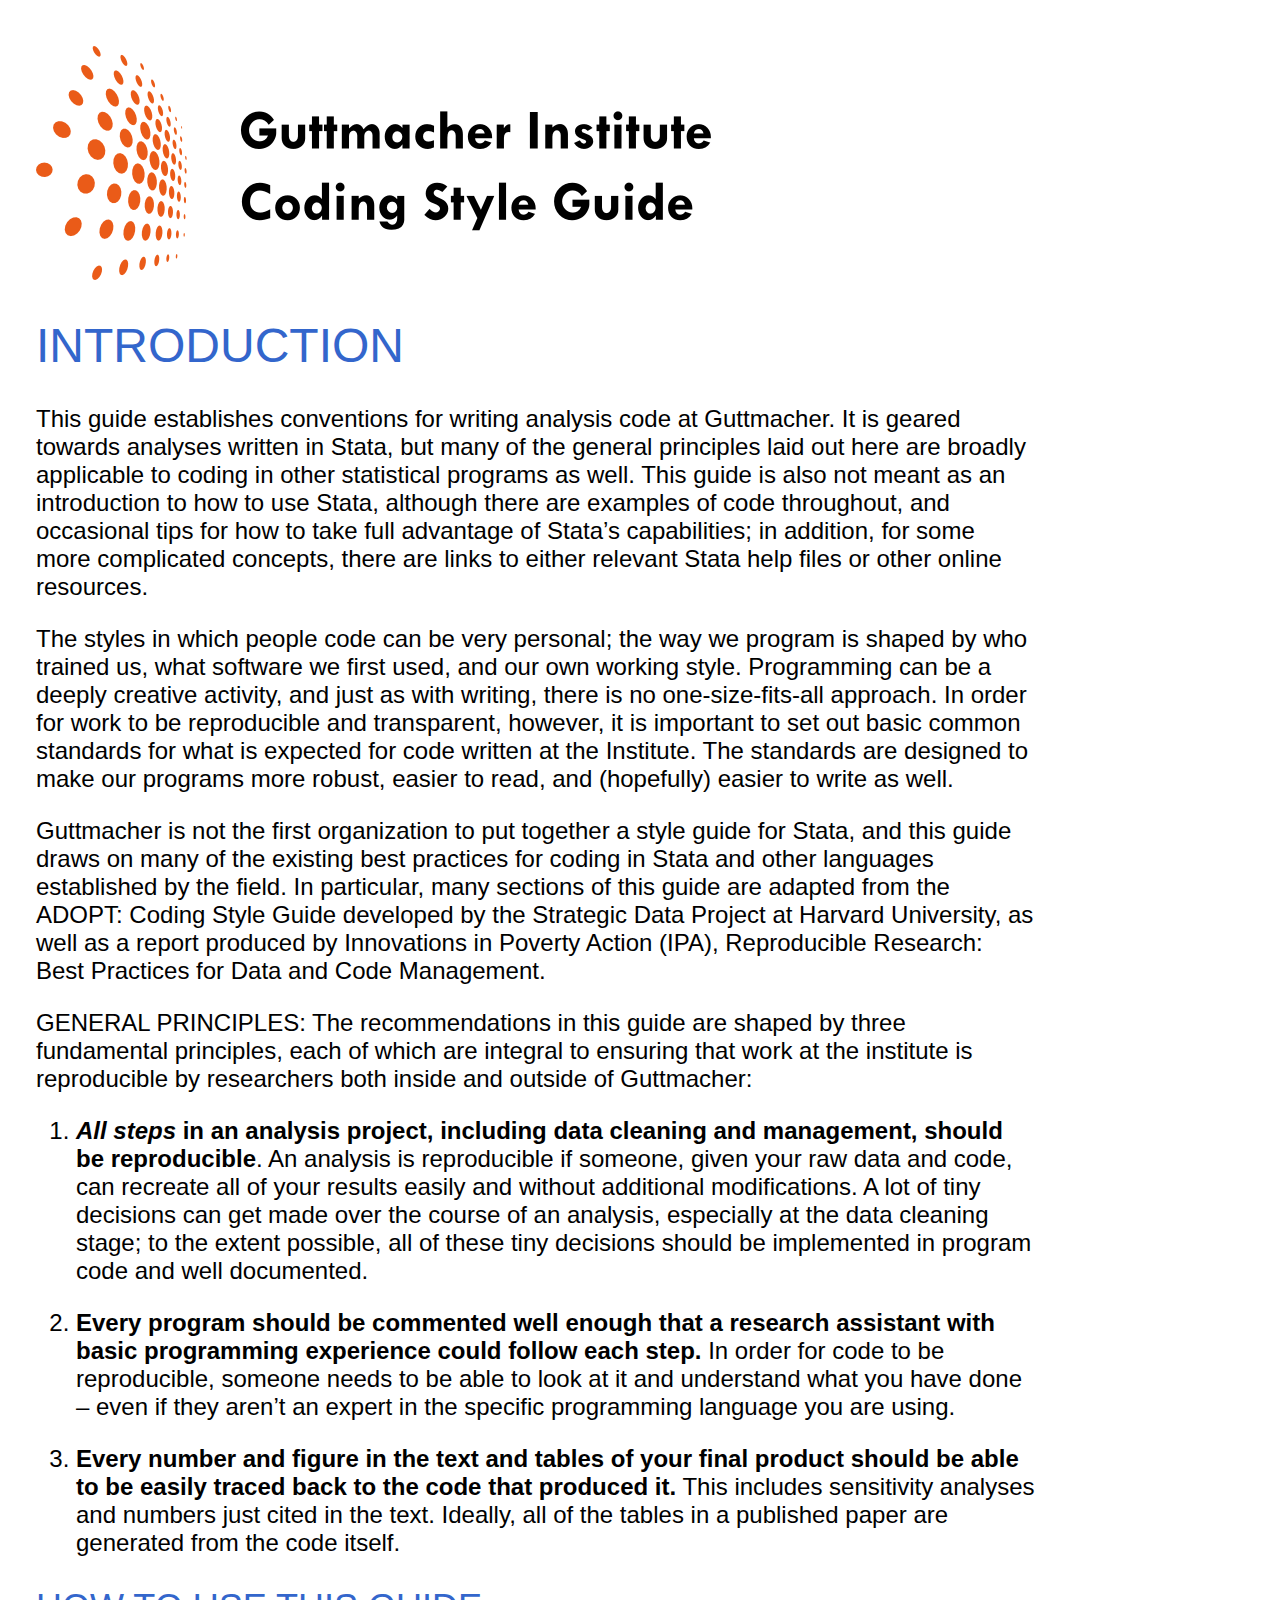
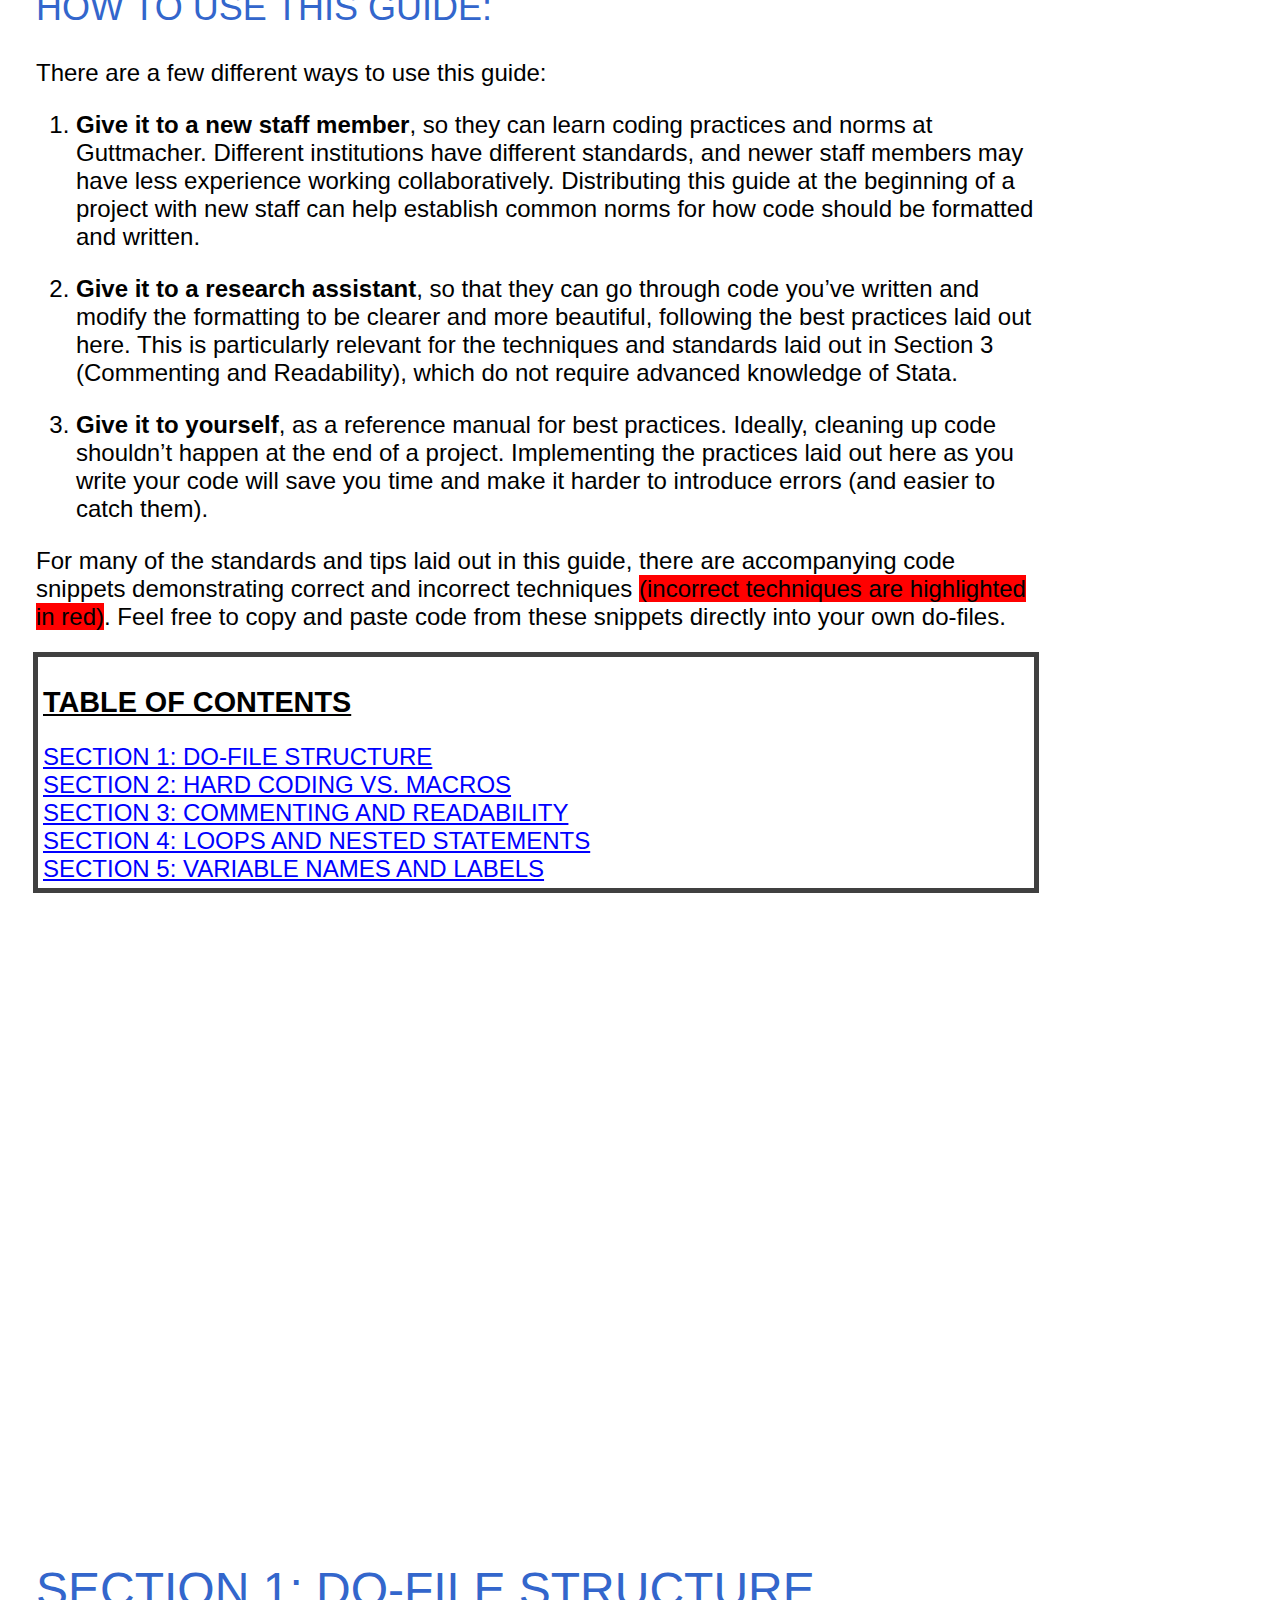
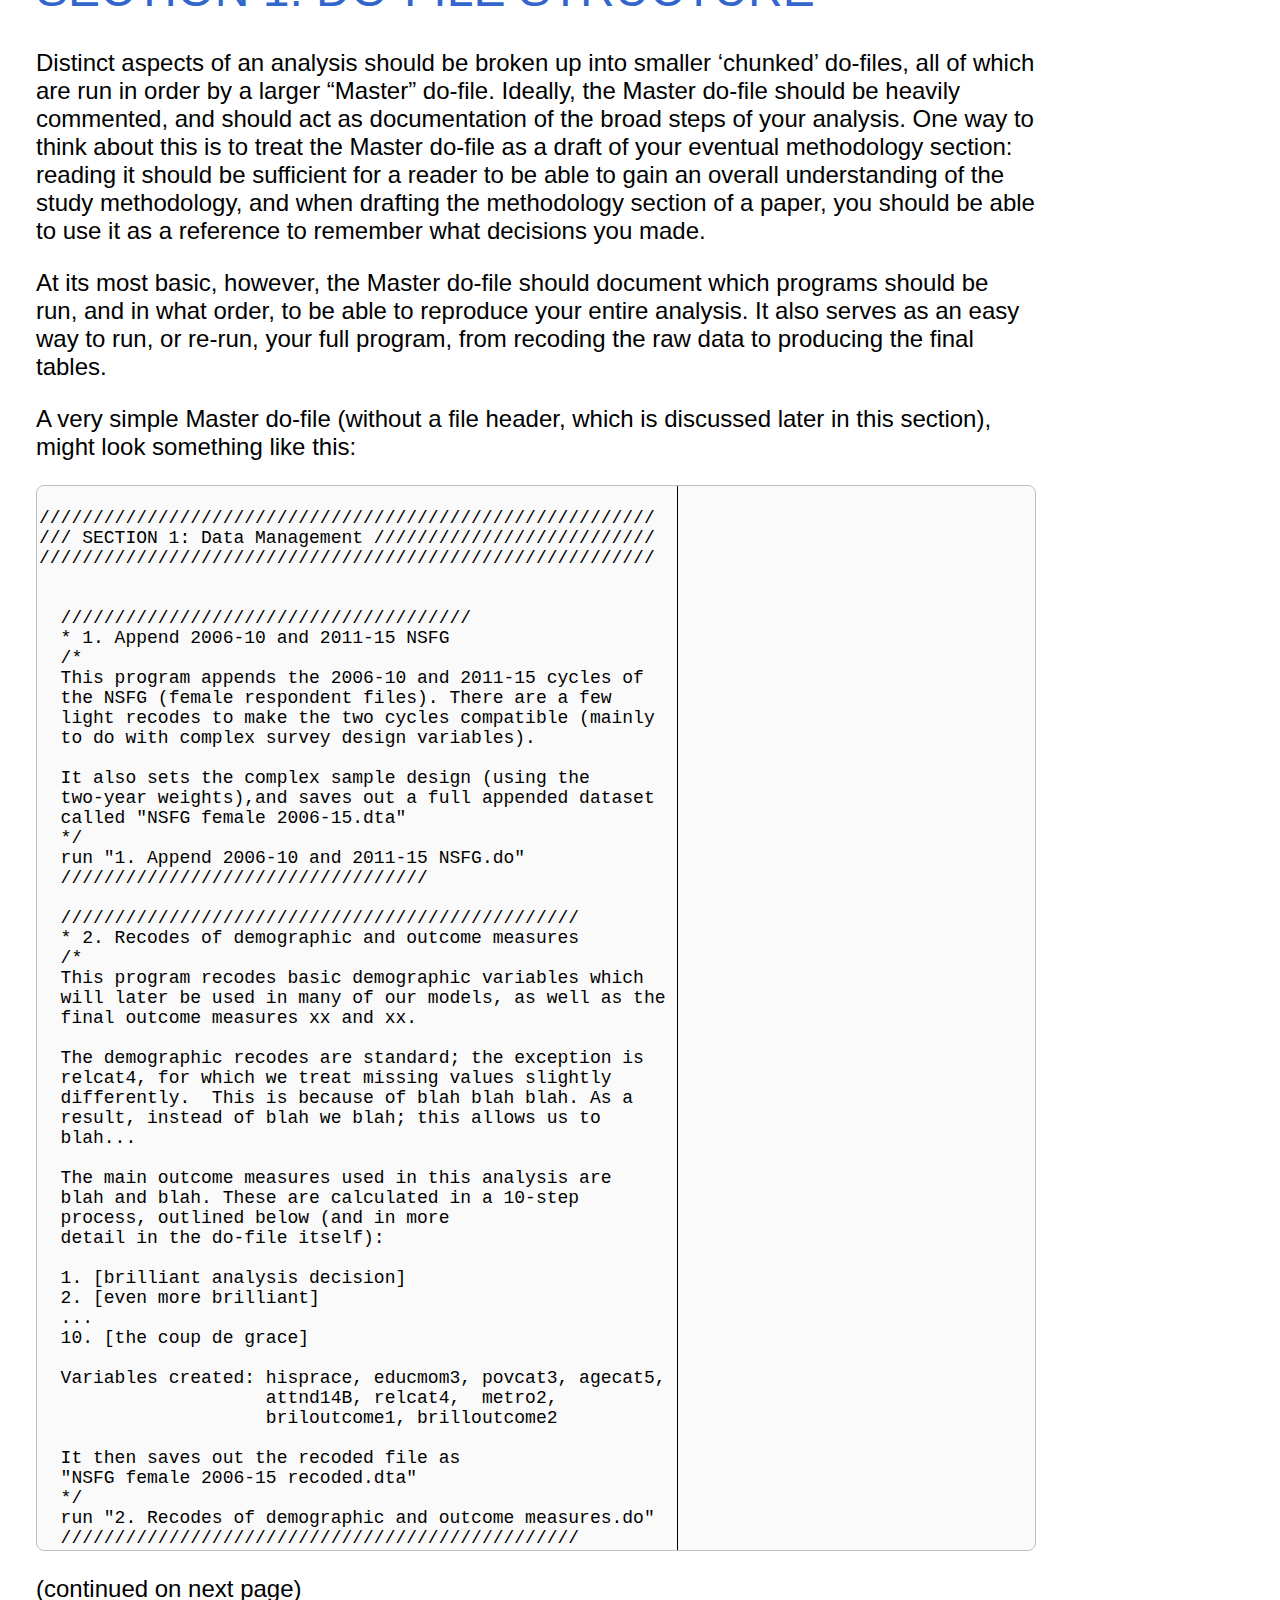
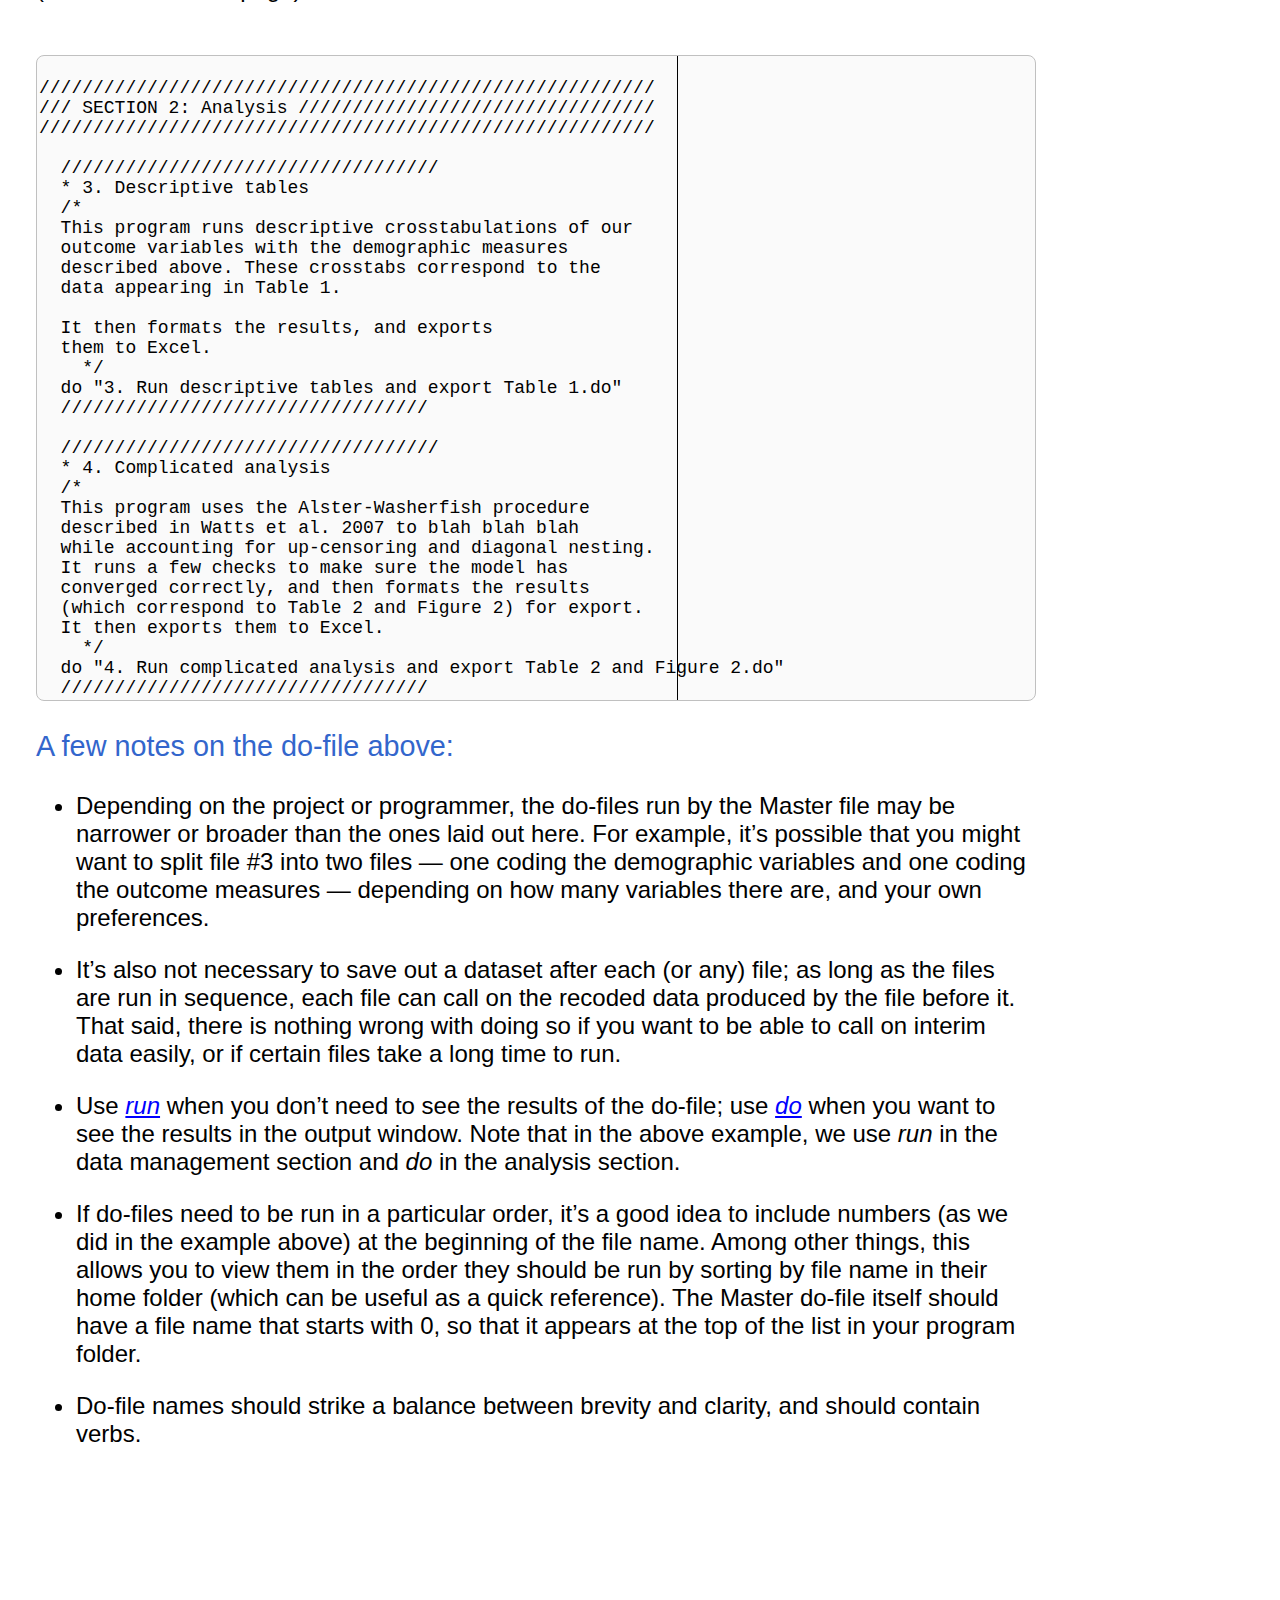
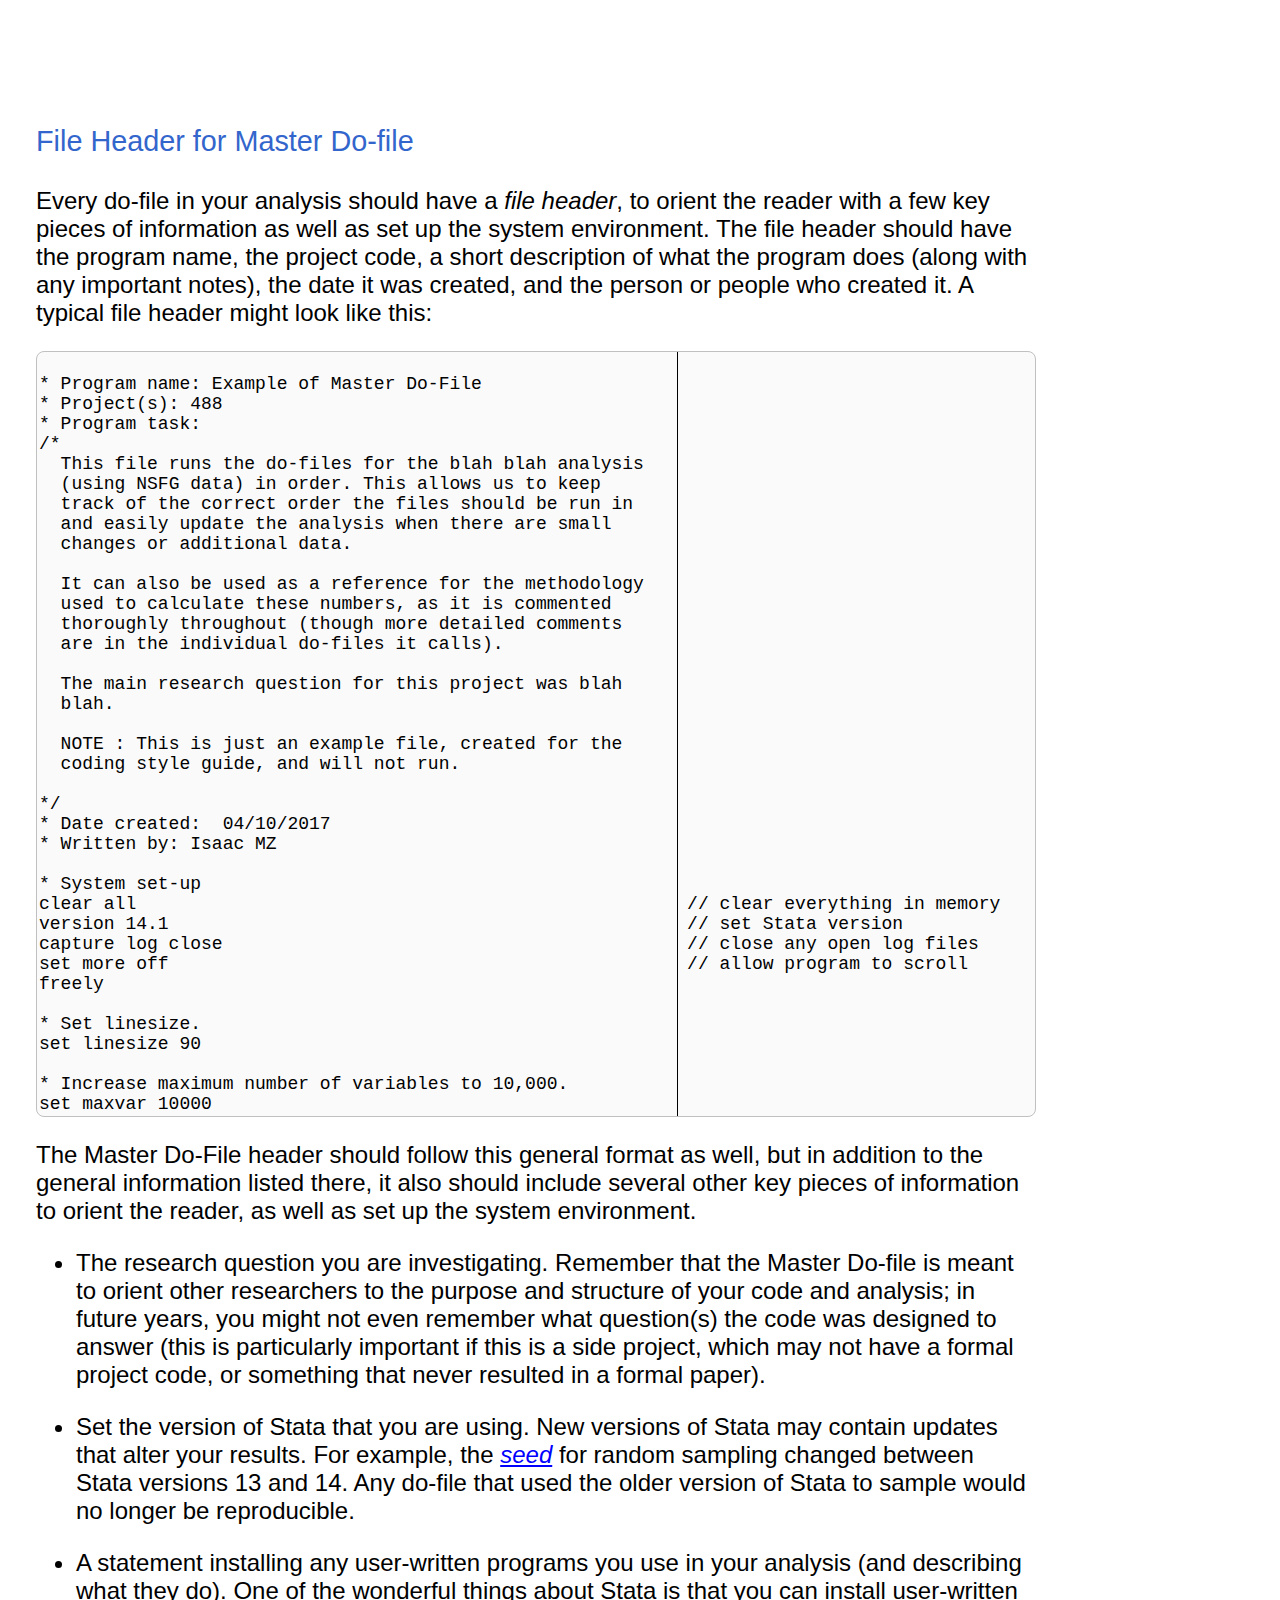
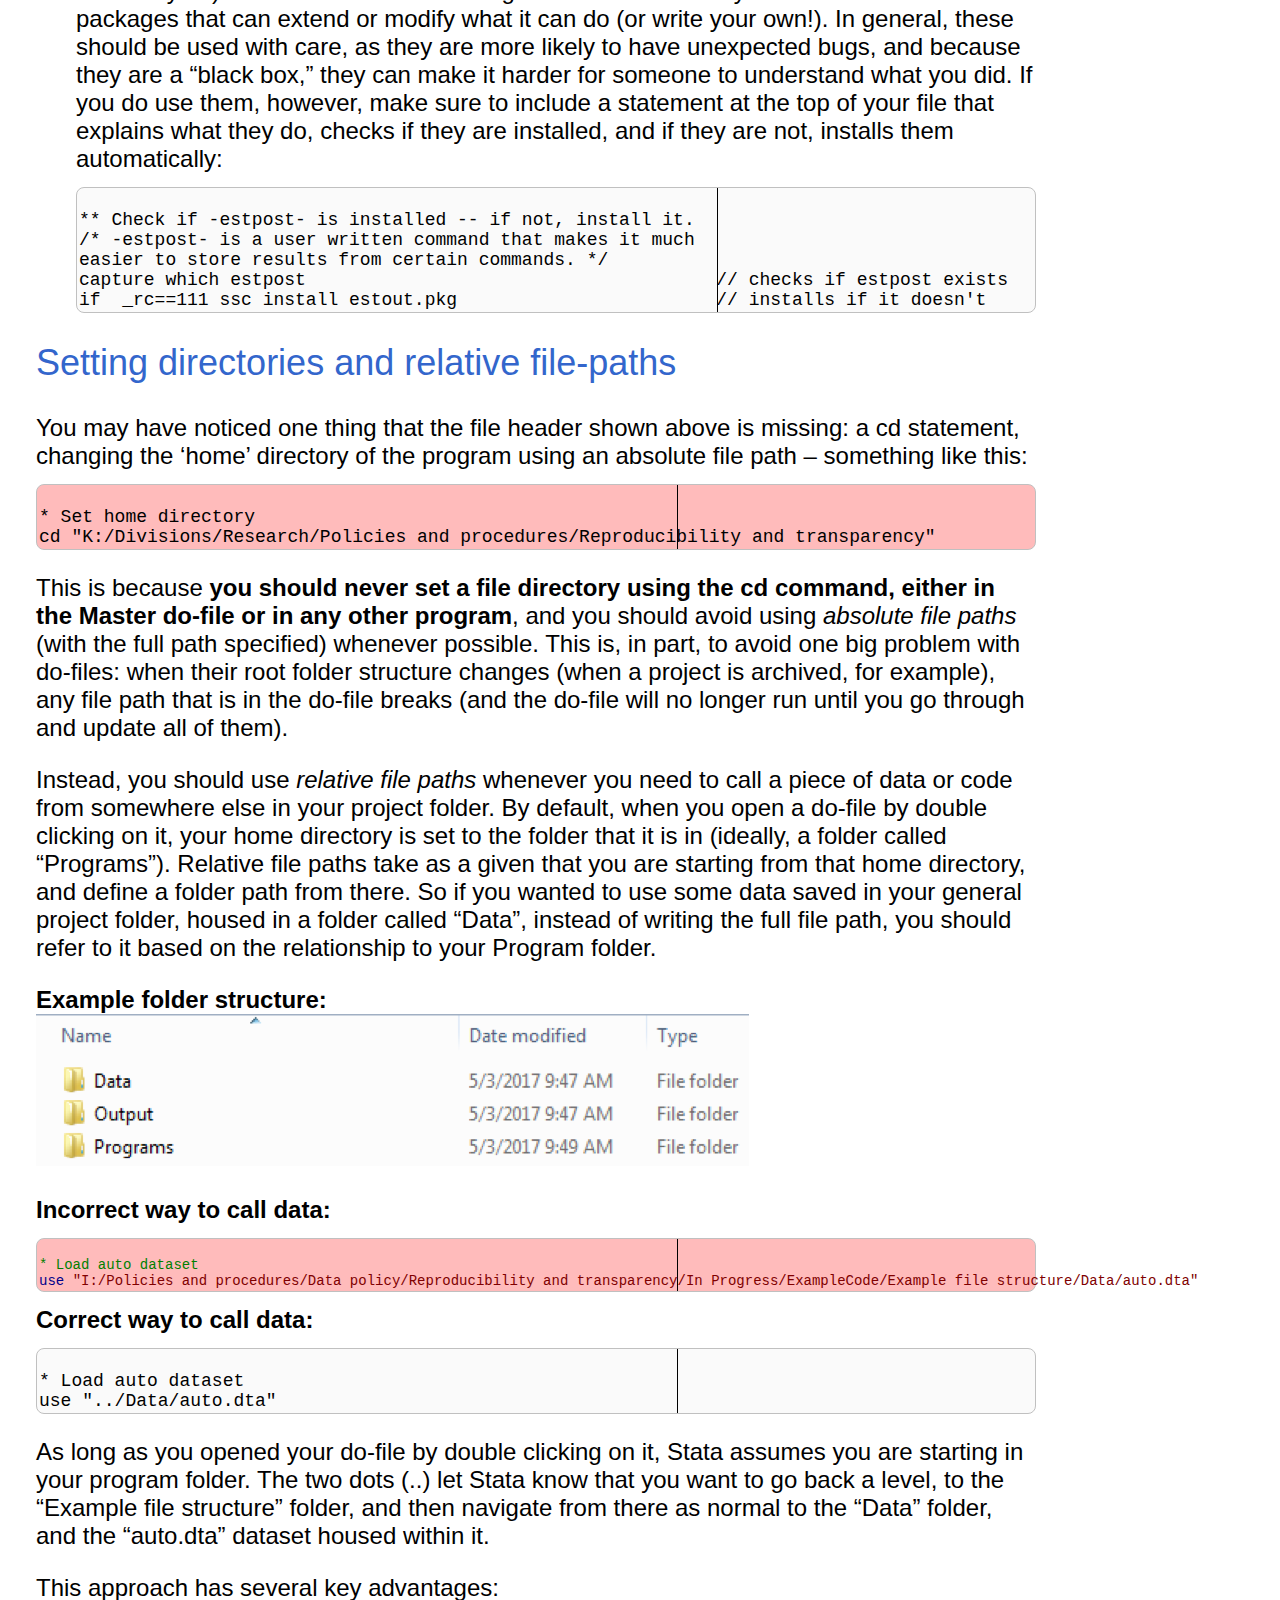
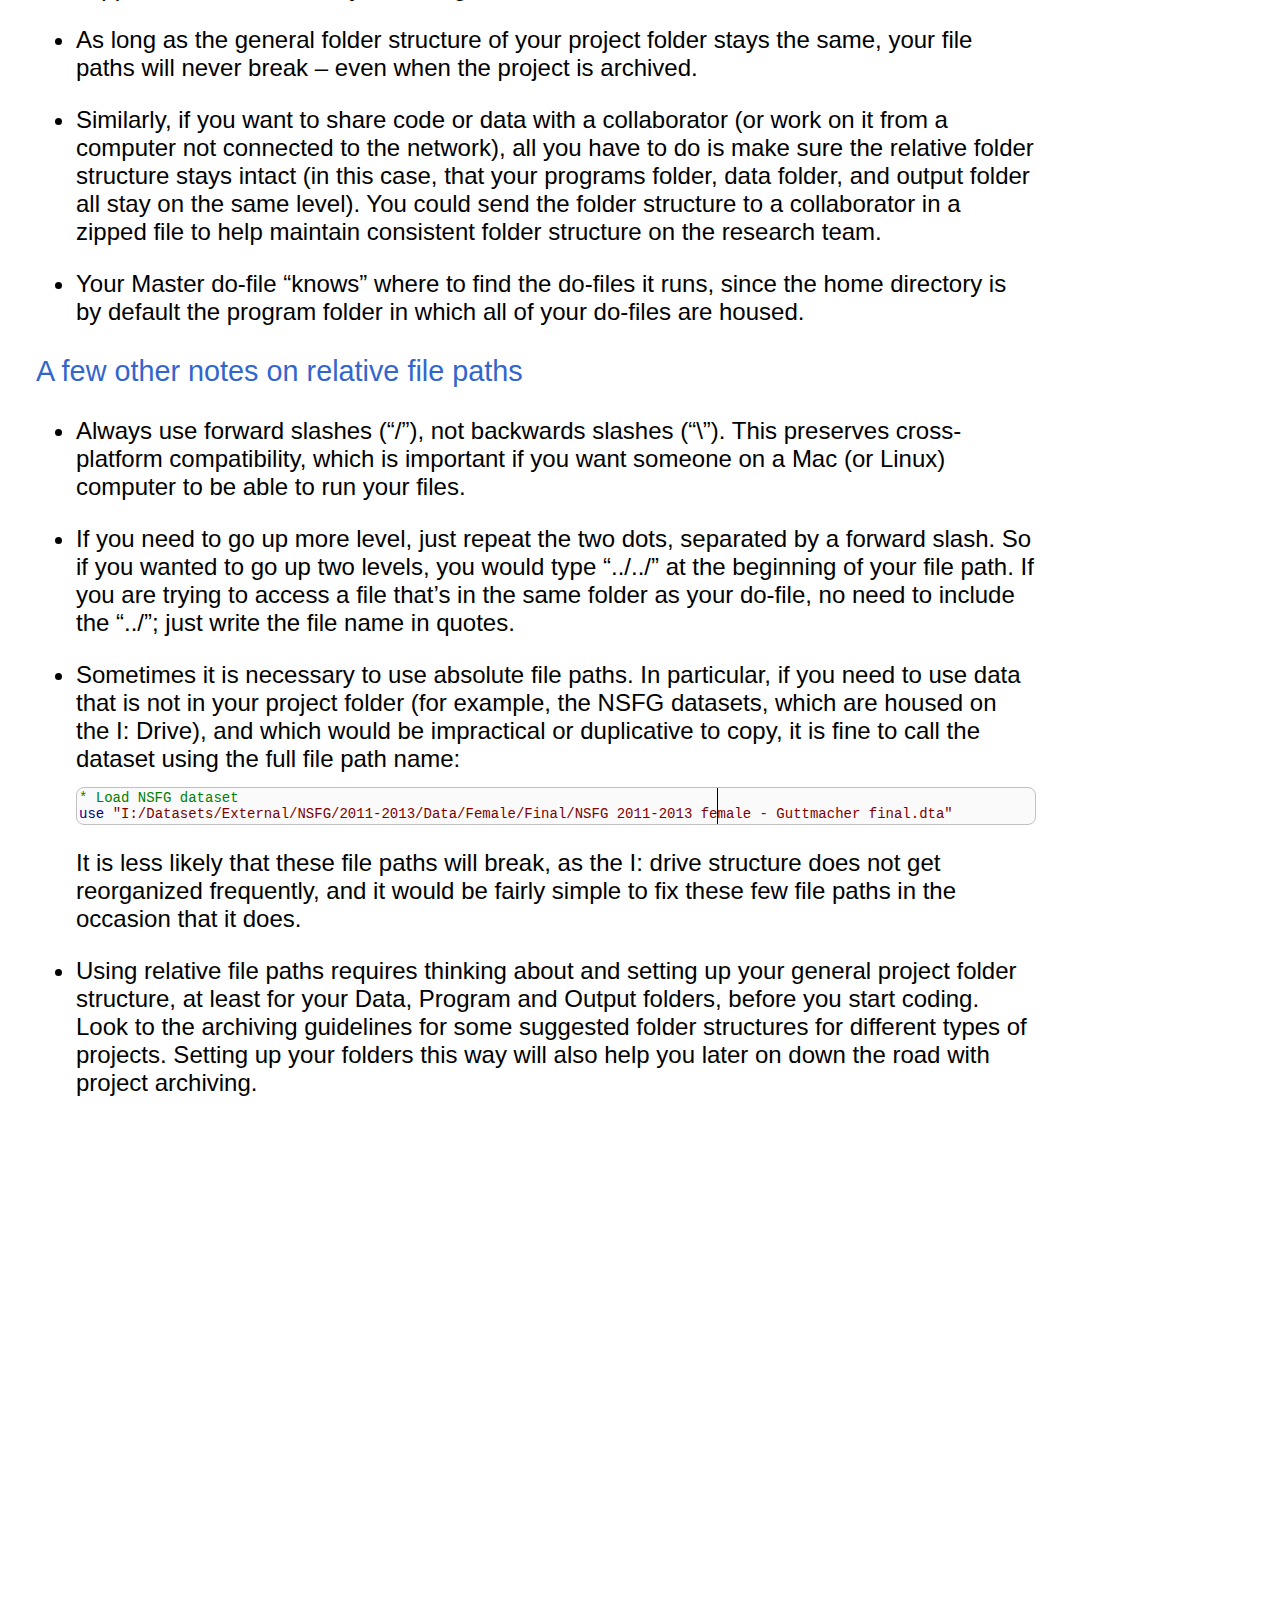
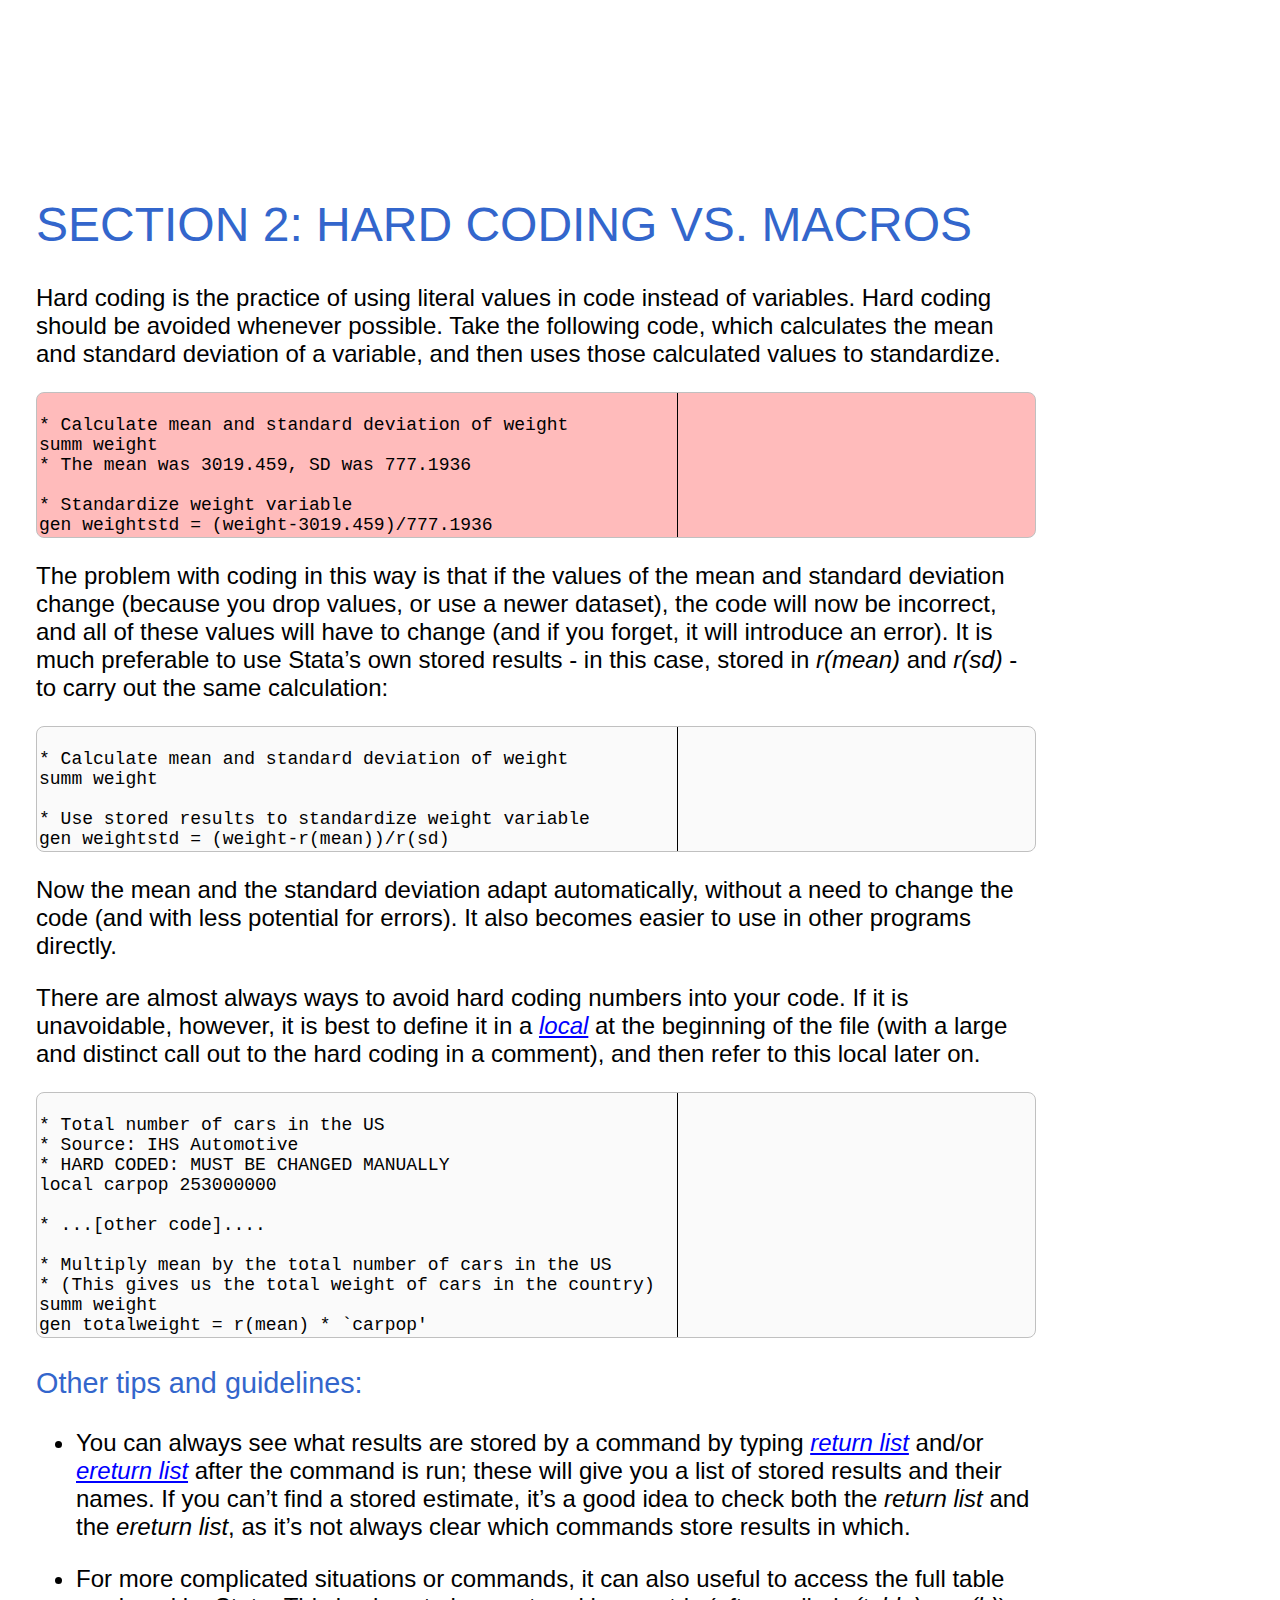
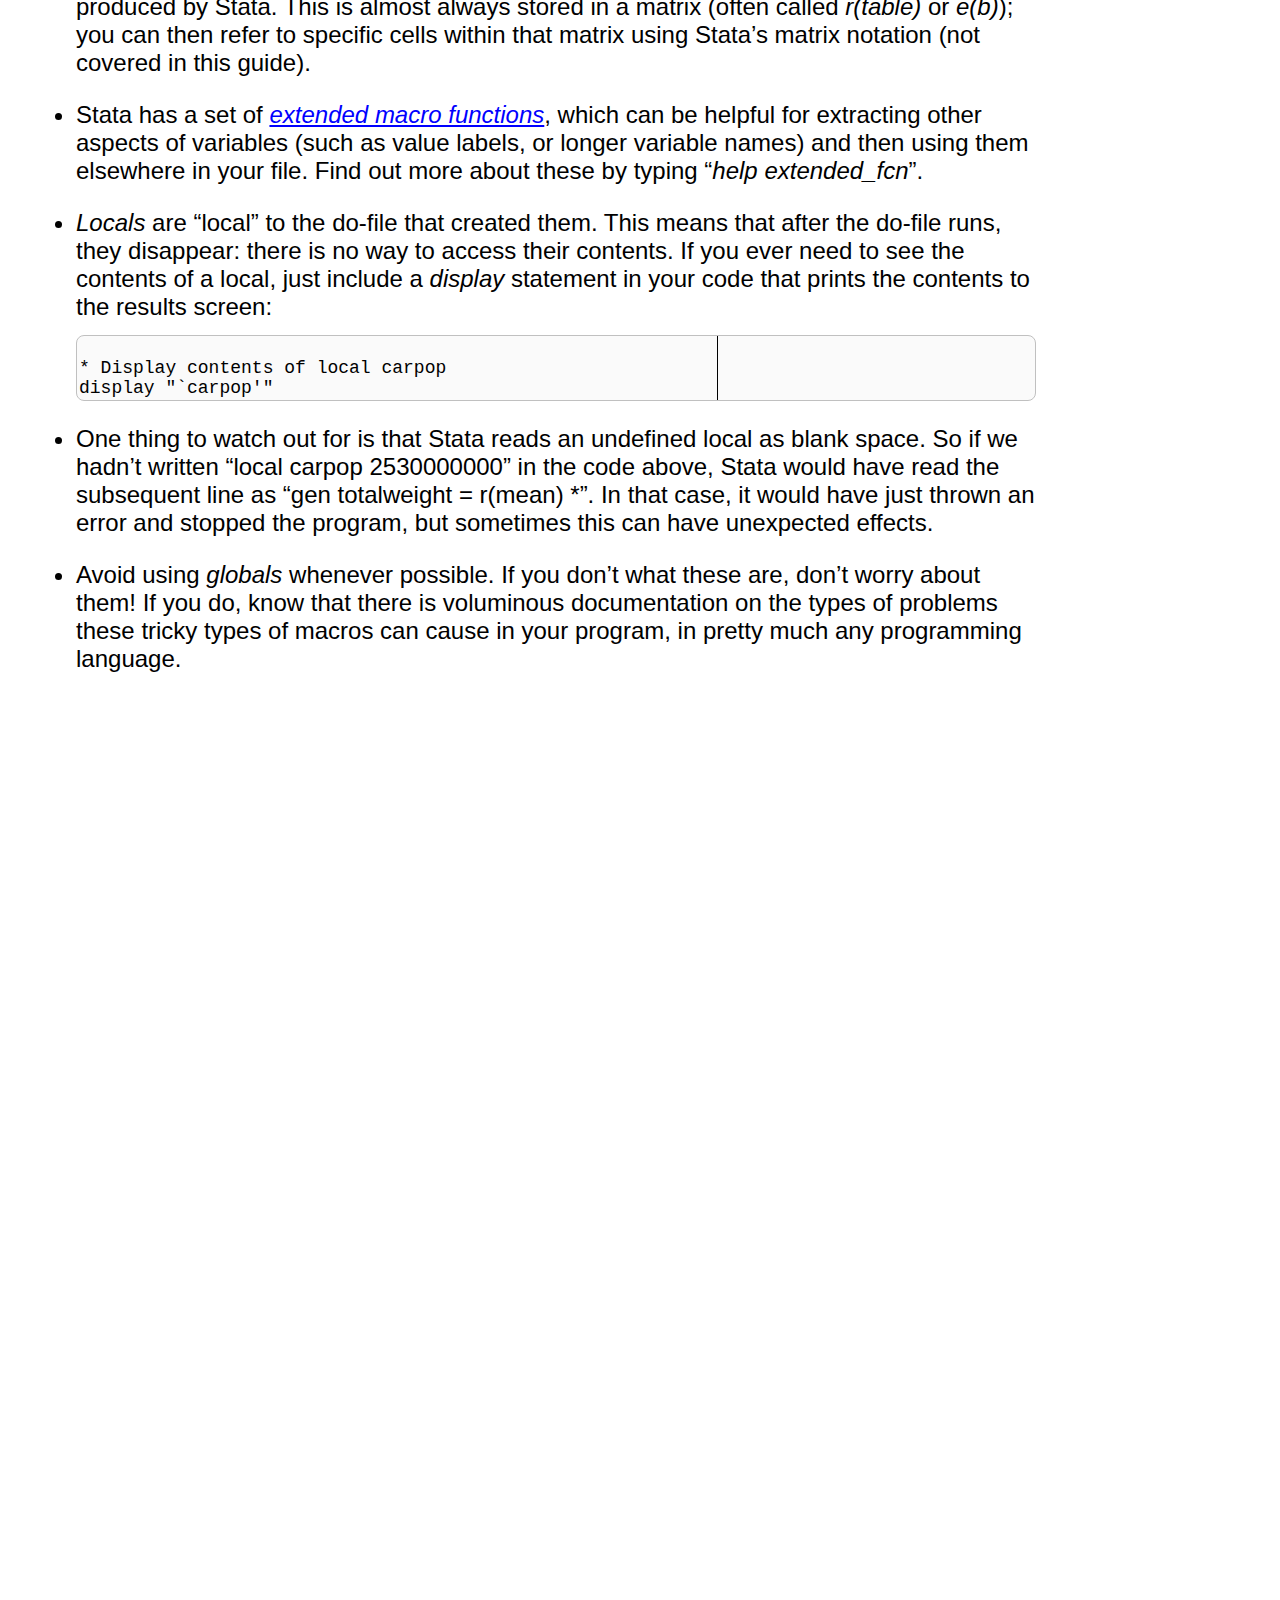
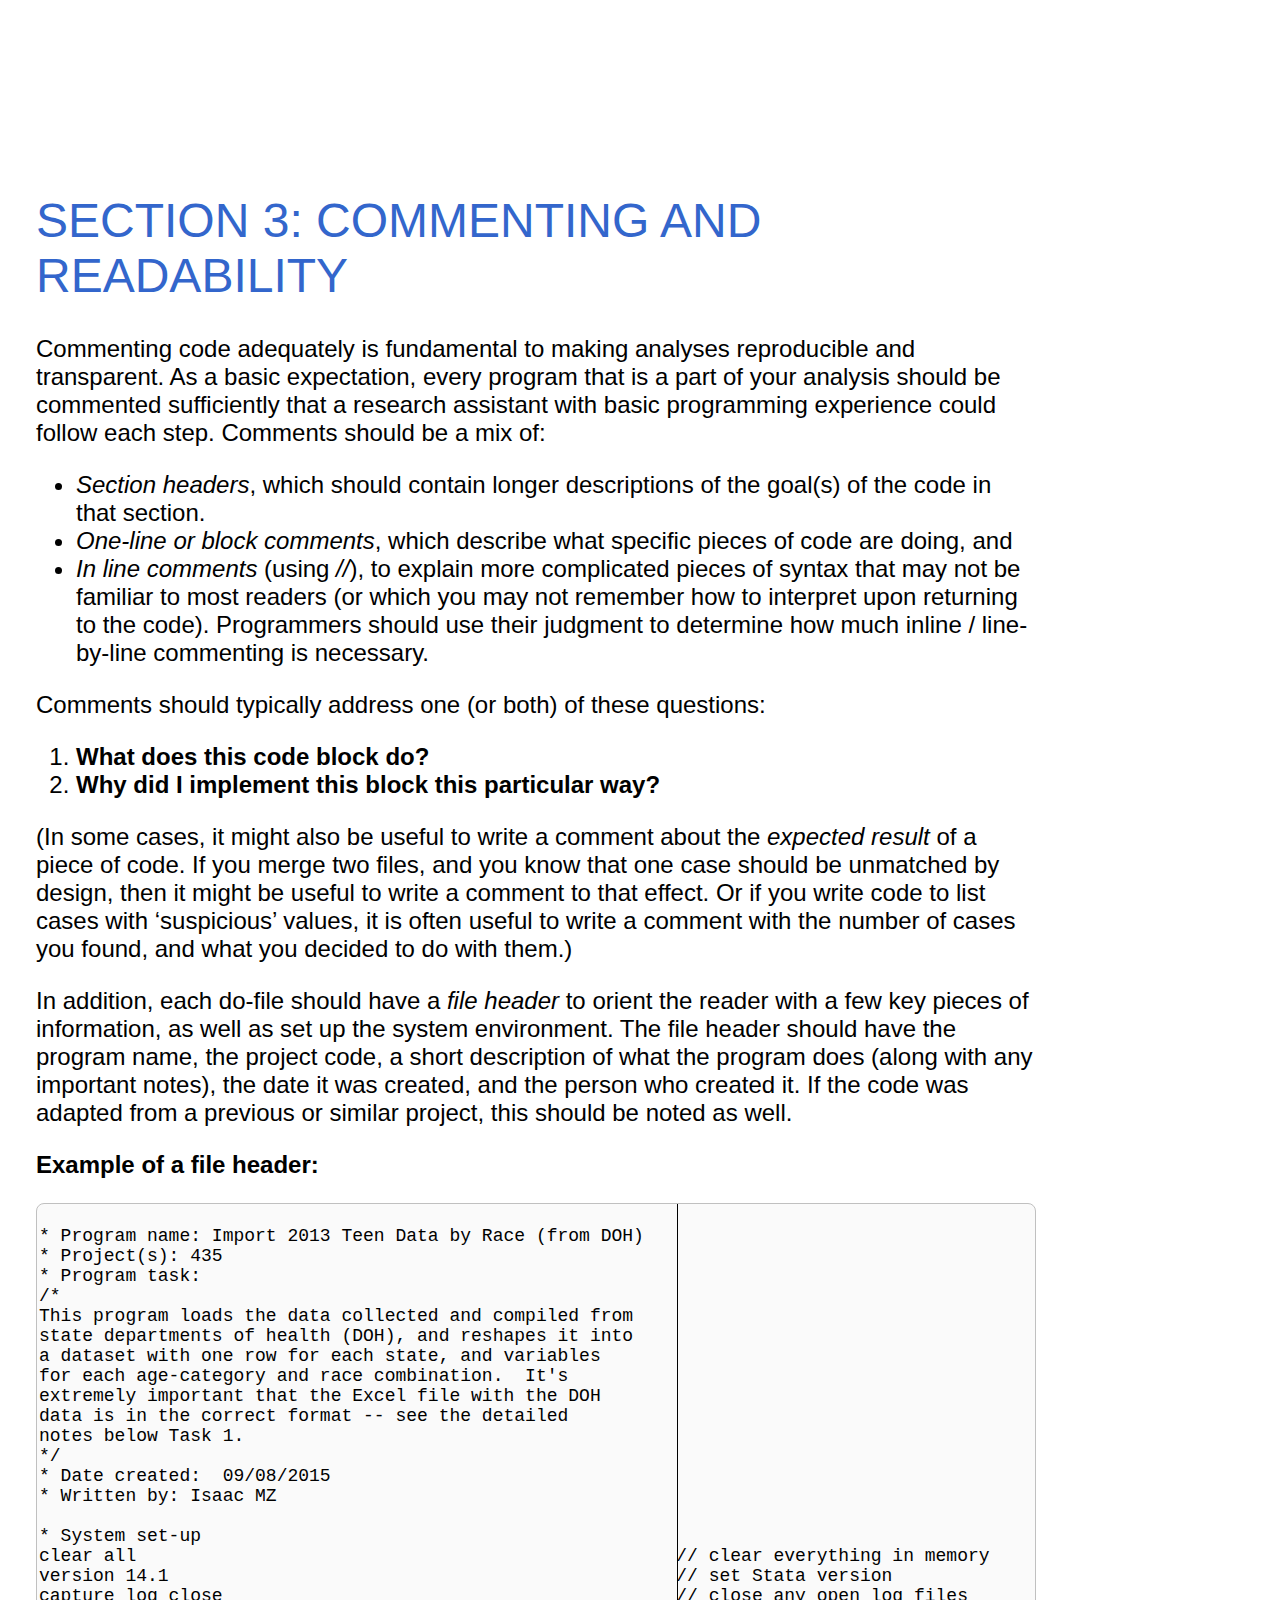
<file: PDF version/simpleScriptforPDF.html>
<!DOCTYPE html>
<html xmlns="http://www.w3.org/1999/xhtml" lang="" xml:lang="">
<head>
<style>
/* CSS for Markstat 2.0 using Pandoc 2.0 */
body{padding:14px 28px; width:1000px;style="-webkit-print-color-adjust:exact;"}
body, table {font-family: Helvetica, Arial, Sans-serif; font-size: 24px;}
h1, h2, h3, h4 {font-weight: normal; color: #3366cc}
h1 {font-size: 200%;}
h2 {font-size: 150%;}
h3 {font-size: 120%;}
h4 {font-size: 100%; font-weight:bold}
img.center {display:block; margin-left:auto; margin-right:auto}
.small{font-size:8pt;}
a {color: black;}
a:visited {color: #808080;}
a.plain {text-decoration:none;}
a.plain:hover {text-decoration:underline;}
.em {font-weight:bold;}
pre, code {font-family: "lucida console", monospace;}
pre.stata {font-size:13px; line-height:13px;}
pre {padding:2px; border:1px solid #c0c0c0; border-radius:8px; font-size:14px; style="-webkit-print-color-adjust:exact;"}
code {color:black; }
pre code {font-size:18px;}
/* Added for Pandoc */
figure > img, div.figure > img {display:block; margin:auto}
figcaption, p.caption {text-align:center; font-weight:bold; color:#3366cc;}
h1.title {text-align:center; margin-bottom:0; color: black; font-size: 40px; border-bottom: 3px solid black; }
p.author, h2.author {font-style:italic; text-align:center;margin-top:4px;margin-bottom:0}
p.date, h3.date {text-align:center;margin-top:4px; margin-bottom:0}
/* Tables*/
table { margin:auto; border-collapse:collapse; }
table caption { margin-bottom:1ex;}
th, td { padding:4px 6px;}
thead tr:first-child th {border-top:1px solid black; padding-top:6px}
thead tr:last-child  th {padding-bottom:6px}
tbody tr:first-child td {border-top:1px solid black; padding-top:6px}
tbody tr:last-child  td {padding-bottom:6px;}
table tbody:last-child tr:last-child td {border-bottom:1px solid black;}
a:link {
    color: blue;
}
a:visited {
    color: blue;
}
.boxBorder {
       border: 2px solid #404040;
       padding: 5px;
       outline: #404040 solid 3px;
     }
</style>
  <meta charset="utf-8" />
  <meta name="generator" content="pandoc" />
  <meta name="viewport" content="width=device-width, initial-scale=1.0, user-scalable=yes" />
  <title>simpleScriptforPDF</title>
  <style type="text/css">
      code{white-space: pre-wrap;}
      span.smallcaps{font-variant: small-caps;}
      span.underline{text-decoration: underline;}
      div.column{display: inline-block; vertical-align: top; width: 50%;}
  </style>
  <!--[if lt IE 9]>
    <script src="//cdnjs.cloudflare.com/ajax/libs/html5shiv/3.7.3/html5shiv-printshiv.min.js"></script>
  <![endif]-->
</head>
<body>
<!-- This is the link to the javascript library that does the Stata syntax highlighting (it also sets the stata-like background in the code snippets). Path needs to change if location of file moves -->
<link rel="stylesheet" href="I:/Policies and procedures/Data policy/Reproducibility and transparency/Style Guide Revisions In Progress/highlight/styles/stata.css">
<script src="I:/Policies and procedures/Data policy/Reproducibility and transparency/Style Guide Revisions In Progress/highlight/highlight.pack.js"></script>
<script>hljs.initHighlightingOnLoad();</script>
<p><img src="Logo.png" class="img-responsive center-block" /></p>
<h1 id="introduction">INTRODUCTION</h1>
<p>This guide establishes conventions for writing analysis code at Guttmacher. It is geared towards analyses written in Stata, but many of the general principles laid out here are broadly applicable to coding in other statistical programs as well. This guide is also not meant as an introduction to how to use Stata, although there are examples of code throughout, and occasional tips for how to take full advantage of Stata’s capabilities; in addition, for some more complicated concepts, there are links to either relevant Stata help files or other online resources.</p>
<p>The styles in which people code can be very personal; the way we program is shaped by who trained us, what software we first used, and our own working style. Programming can be a deeply creative activity, and just as with writing, there is no one-size-fits-all approach. In order for work to be reproducible and transparent, however, it is important to set out basic common standards for what is expected for code written at the Institute. The standards are designed to make our programs more robust, easier to read, and (hopefully) easier to write as well.</p>
<p>Guttmacher is not the first organization to put together a style guide for Stata, and this guide draws on many of the existing best practices for coding in Stata and other languages established by the field. In particular, many sections of this guide are adapted from the ADOPT: Coding Style Guide developed by the Strategic Data Project at Harvard University, as well as a report produced by Innovations in Poverty Action (IPA), Reproducible Research: Best Practices for Data and Code Management.</p>
<p>GENERAL PRINCIPLES: The recommendations in this guide are shaped by three fundamental principles, each of which are integral to ensuring that work at the institute is reproducible by researchers both inside and outside of Guttmacher:</p>
<ol type="1">
<li><p><strong><em>All steps</em> in an analysis project, including data cleaning and management, should be reproducible</strong>. An analysis is reproducible if someone, given your raw data and code, can recreate all of your results easily and without additional modifications. A lot of tiny decisions can get made over the course of an analysis, especially at the data cleaning stage; to the extent possible, all of these tiny decisions should be implemented in program code and well documented.</p></li>
<li><p><strong>Every program should be commented well enough that a research assistant with basic programming experience could follow each step.</strong> In order for code to be reproducible, someone needs to be able to look at it and understand what you have done – even if they aren’t an expert in the specific programming language you are using.</p></li>
<li><p><strong>Every number and figure in the text and tables of your final product should be able to be easily traced back to the code that produced it.</strong> This includes sensitivity analyses and numbers just cited in the text. Ideally, all of the tables in a published paper are generated from the code itself.</p></li>
</ol>
<h2 id="how-to-use-this-guide">HOW TO USE THIS GUIDE:</h2>
<p>There are a few different ways to use this guide:</p>
<ol type="1">
<li><p><strong>Give it to a new staff member</strong>, so they can learn coding practices and norms at Guttmacher. Different institutions have different standards, and newer staff members may have less experience working collaboratively. Distributing this guide at the beginning of a project with new staff can help establish common norms for how code should be formatted and written.</p></li>
<li><p><strong>Give it to a research assistant</strong>, so that they can go through code you’ve written and modify the formatting to be clearer and more beautiful, following the best practices laid out here. This is particularly relevant for the techniques and standards laid out in Section 3 (Commenting and Readability), which do not require advanced knowledge of Stata.</p></li>
<li><p><strong>Give it to yourself</strong>, as a reference manual for best practices. Ideally, cleaning up code shouldn’t happen at the end of a project. Implementing the practices laid out here as you write your code will save you time and make it harder to introduce errors (and easier to catch them).</p></li>
</ol>
<p>For many of the standards and tips laid out in this guide, there are accompanying code snippets demonstrating correct and incorrect techniques <span style="background-color: red">(incorrect techniques are highlighted in red)</span>. Feel free to copy and paste code from these snippets directly into your own do-files.</p>
<div class="boxBorder">
<p><strong><big><u>TABLE OF CONTENTS</u></big></strong></p>
<a href="#section1">SECTION 1: DO-FILE STRUCTURE</a><br />
<a href="#section2">SECTION 2: HARD CODING VS. MACROS</a><br />
<a href="#section3">SECTION 3: COMMENTING AND READABILITY</a><br />
<a href="#section4">SECTION 4: LOOPS AND NESTED STATEMENTS</a><br />
<a href="#section5">SECTION 5: VARIABLE NAMES AND LABELS</a><br />

</div>
<p><br /> <br /><br />
<br /> <br /><br />
<br /> <br /><br />
<br /> <br /><br />
<br /> <br /><br />
<br /> <br /> <br /> <br /><br />
<br /> <br /></p>
<h1 id="section1">SECTION 1: DO-FILE STRUCTURE</h1>
<p>Distinct aspects of an analysis should be broken up into smaller ‘chunked’ do-files, all of which are run in order by a larger “Master” do-file. Ideally, the Master do-file should be heavily commented, and should act as documentation of the broad steps of your analysis. One way to think about this is to treat the Master do-file as a draft of your eventual methodology section: reading it should be sufficient for a reader to be able to gain an overall understanding of the study methodology, and when drafting the methodology section of a paper, you should be able to use it as a reference to remember what decisions you made.</p>
<p>At its most basic, however, the Master do-file should document which programs should be run, and in what order, to be able to reproduce your entire analysis. It also serves as an easy way to run, or re-run, your full program, from recoding the raw data to producing the final tables.</p>
<p>A very simple Master do-file (without a file header, which is discussed later in this section), might look something like this:</p>
<pre style="background-image: linear-gradient(90deg, #fafafa 0px, #fafafa 640px, black 640px, black 641px, #fafafa 641px, #fafafa 100%);"><code class="stata">
/////////////////////////////////////////////////////////
/// SECTION 1: Data Management //////////////////////////
/////////////////////////////////////////////////////////


  //////////////////////////////////////
  * 1. Append 2006-10 and 2011-15 NSFG
  /*
  This program appends the 2006-10 and 2011-15 cycles of 
  the NSFG (female respondent files). There are a few 
  light recodes to make the two cycles compatible (mainly 
  to do with complex survey design variables).
  
  It also sets the complex sample design (using the 
  two-year weights),and saves out a full appended dataset 
  called "NSFG female 2006-15.dta"
  */
  run "1. Append 2006-10 and 2011-15 NSFG.do"
  //////////////////////////////////

  ////////////////////////////////////////////////
  * 2. Recodes of demographic and outcome measures
  /*
  This program recodes basic demographic variables which 
  will later be used in many of our models, as well as the 
  final outcome measures xx and xx.
  
  The demographic recodes are standard; the exception is 
  relcat4, for which we treat missing values slightly 
  differently.  This is because of blah blah blah. As a 
  result, instead of blah we blah; this allows us to
  blah...
  
  The main outcome measures used in this analysis are 
  blah and blah. These are calculated in a 10-step 
  process, outlined below (and in more
  detail in the do-file itself):
  
  1. [brilliant analysis decision]
  2. [even more brilliant]
  ...
  10. [the coup de grace]
  
  Variables created: hisprace, educmom3, povcat3, agecat5, 
                     attnd14B, relcat4,  metro2, 
                     briloutcome1, brilloutcome2
                
  It then saves out the recoded file as 
  "NSFG female 2006-15 recoded.dta"
  */
  run "2. Recodes of demographic and outcome measures.do"
  ////////////////////////////////////////////////
</code></pre>
<p>(continued on next page) <br /> <br /></p>
<pre style="background-image: linear-gradient(90deg, #fafafa 0px, #fafafa 640px, black 640px, black 641px, #fafafa 641px, #fafafa 100%);"><code class="stata">
/////////////////////////////////////////////////////////
/// SECTION 2: Analysis /////////////////////////////////
/////////////////////////////////////////////////////////

  ///////////////////////////////////
  * 3. Descriptive tables
  /*
  This program runs descriptive crosstabulations of our 
  outcome variables with the demographic measures 
  described above. These crosstabs correspond to the 
  data appearing in Table 1.
  
  It then formats the results, and exports 
  them to Excel. 
    */
  do "3. Run descriptive tables and export Table 1.do"
  //////////////////////////////////
  
  ///////////////////////////////////
  * 4. Complicated analysis
  /*
  This program uses the Alster-Washerfish procedure 
  described in Watts et al. 2007 to blah blah blah 
  while accounting for up-censoring and diagonal nesting.  
  It runs a few checks to make sure the model has 
  converged correctly, and then formats the results 
  (which correspond to Table 2 and Figure 2) for export.  
  It then exports them to Excel. 
    */
  do "4. Run complicated analysis and export Table 2 and Figure 2.do"
  //////////////////////////////////
</code></pre>
<h3 id="a-few-notes-on-the-do-file-above">A few notes on the do-file above:</h3>
<ul>
<li><p>Depending on the project or programmer, the do-files run by the Master file may be narrower or broader than the ones laid out here. For example, it’s possible that you might want to split file #3 into two files — one coding the demographic variables and one coding the outcome measures — depending on how many variables there are, and your own preferences.</p></li>
<li><p>It’s also not necessary to save out a dataset after each (or any) file; as long as the files are run in sequence, each file can call on the recoded data produced by the file before it. That said, there is nothing wrong with doing so if you want to be able to call on interim data easily, or if certain files take a long time to run.</p></li>
<li><p>Use <a href="https://www.stata.com/help.cgi?run"><em>run</em></a> when you don’t need to see the results of the do-file; use <a href="https://www.stata.com/help.cgi?do"><em>do</em></a> when you want to see the results in the output window. Note that in the above example, we use <em>run</em> in the data management section and <em>do</em> in the analysis section.</p></li>
<li><p>If do-files need to be run in a particular order, it’s a good idea to include numbers (as we did in the example above) at the beginning of the file name. Among other things, this allows you to view them in the order they should be run by sorting by file name in their home folder (which can be useful as a quick reference). The Master do-file itself should have a file name that starts with 0, so that it appears at the top of the list in your program folder.</p></li>
<li><p>Do-file names should strike a balance between brevity and clarity, and should contain verbs.</p></li>
</ul>
<p><br /> <br /> <br /> <br /> <br /> <br /> <br /> <br /></p>
<h3 id="file-header-for-master-do-file">File Header for Master Do-file</h3>
<p>Every do-file in your analysis should have a <em>file header</em>, to orient the reader with a few key pieces of information as well as set up the system environment. The file header should have the program name, the project code, a short description of what the program does (along with any important notes), the date it was created, and the person or people who created it. A typical file header might look like this:</p>
<pre style="background-image: linear-gradient(90deg, #fafafa 0px, #fafafa 640px, black 640px, black 641px, #fafafa 641px, #fafafa 100%); -webkit-print-color-adjust:exact;"><code class="stata">
* Program name: Example of Master Do-File
* Project(s): 488  
* Program task:  
/*  
  This file runs the do-files for the blah blah analysis 
  (using NSFG data) in order. This allows us to keep 
  track of the correct order the files should be run in 
  and easily update the analysis when there are small 
  changes or additional data.
  
  It can also be used as a reference for the methodology 
  used to calculate these numbers, as it is commented 
  thoroughly throughout (though more detailed comments 
  are in the individual do-files it calls).
    
  The main research question for this project was blah 
  blah. 
  
  NOTE : This is just an example file, created for the 
  coding style guide, and will not run.
  
*/
* Date created:  04/10/2017
* Written by: Isaac MZ

* System set-up
clear all                                                   // clear everything in memory
version 14.1                                                // set Stata version
capture log close                                           // close any open log files
set more off                                                // allow program to scroll freely
 
* Set linesize.
set linesize 90

* Increase maximum number of variables to 10,000.
set maxvar 10000
</code></pre>
<p>The Master Do-File header should follow this general format as well, but in addition to the general information listed there, it also should include several other key pieces of information to orient the reader, as well as set up the system environment.</p>
<ul>
<li><p>The research question you are investigating. Remember that the Master Do-file is meant to orient other researchers to the purpose and structure of your code and analysis; in future years, you might not even remember what question(s) the code was designed to answer (this is particularly important if this is a side project, which may not have a formal project code, or something that never resulted in a formal paper).</p></li>
<li><p>Set the version of Stata that you are using. New versions of Stata may contain updates that alter your results. For example, the <a href="https://www.stata.com/manuals13/rsetseed.pdf"><em>seed</em></a> for random sampling changed between Stata versions 13 and 14. Any do-file that used the older version of Stata to sample would no longer be reproducible.</p></li>
<li>A statement installing any user-written programs you use in your analysis (and describing what they do). One of the wonderful things about Stata is that you can install user-written packages that can extend or modify what it can do (or write your own!). In general, these should be used with care, as they are more likely to have unexpected bugs, and because they are a “black box,” they can make it harder for someone to understand what you did. If you do use them, however, make sure to include a statement at the top of your file that explains what they do, checks if they are installed, and if they are not, installs them automatically:<br />

<pre style="background-image: linear-gradient(90deg, #fafafa 0px, #fafafa 640px, black 640px, black 641px, #fafafa 641px, #fafafa 100%);"><code class="stata">
** Check if -estpost- is installed -- if not, install it. 
/* -estpost- is a user written command that makes it much
easier to store results from certain commands. */
capture which estpost                                      // checks if estpost exists
if  _rc==111 ssc install estout.pkg                        // installs if it doesn't
</code></pre></li>
</ul>
<h2 id="setting-directories-and-relative-file-paths">Setting directories and relative file-paths</h2>
You may have noticed one thing that the file header shown above is missing: a cd statement, changing the ‘home’ directory of the program using an absolute file path – something like this:<br />

<pre style="background-image: linear-gradient(90deg, #FBB 0px, #FBB 640px, black 640px, black 641px, #FBB 641px, #FBB 100%);"><code class="stata">
* Set home directory
cd "K:/Divisions/Research/Policies and procedures/Reproducibility and transparency" 
</code></pre>
<p>This is because <strong>you should never set a file directory using the cd command, either in the Master do-file or in any other program</strong>, and you should avoid using <em>absolute file paths</em> (with the full path specified) whenever possible. This is, in part, to avoid one big problem with do-files: when their root folder structure changes (when a project is archived, for example), any file path that is in the do-file breaks (and the do-file will no longer run until you go through and update all of them).</p>
<p>Instead, you should use <em>relative file paths</em> whenever you need to call a piece of data or code from somewhere else in your project folder. By default, when you open a do-file by double clicking on it, your home directory is set to the folder that it is in (ideally, a folder called “Programs”). Relative file paths take as a given that you are starting from that home directory, and define a folder path from there. So if you wanted to use some data saved in your general project folder, housed in a folder called “Data”, instead of writing the full file path, you should refer to it based on the relationship to your Program folder.</p>
<p><strong>Example folder structure:</strong><br />
<img src="Folder%20Structure.png" class="img-responsive center-block" /></p>
<strong>Incorrect way to call data:</strong><br />

<pre style="background-image: linear-gradient(90deg, #FBB 0px, #FBB 640px, black 640px, black 641px, #FBB 641px, #FBB 100%);">

<font color=#008000>* Load auto dataset</font>
<font color=#00008A>use</font> <font color=#800000>"I:/Policies and procedures/Data policy/Reproducibility and transparency/In Progress/ExampleCode/Example file structure/Data/auto.dta"</font> 
</pre>
<strong>Correct way to call data:</strong><br />

<pre style="background-image: linear-gradient(90deg, #fafafa 0px, #fafafa 640px, black 640px, black 641px, #fafafa 641px, #fafafa 100%);"><code class="stata">
* Load auto dataset
use "../Data/auto.dta"
</code></pre>
<p>As long as you opened your do-file by double clicking on it, Stata assumes you are starting in your program folder. The two dots (..) let Stata know that you want to go back a level, to the “Example file structure” folder, and then navigate from there as normal to the “Data” folder, and the “auto.dta” dataset housed within it.</p>
<p>This approach has several key advantages:</p>
<ul>
<li><p>As long as the general folder structure of your project folder stays the same, your file paths will never break – even when the project is archived.</p></li>
<li><p>Similarly, if you want to share code or data with a collaborator (or work on it from a computer not connected to the network), all you have to do is make sure the relative folder structure stays intact (in this case, that your programs folder, data folder, and output folder all stay on the same level). You could send the folder structure to a collaborator in a zipped file to help maintain consistent folder structure on the research team.</p></li>
<li><p>Your Master do-file “knows” where to find the do-files it runs, since the home directory is by default the program folder in which all of your do-files are housed.</p></li>
</ul>
<h3 id="a-few-other-notes-on-relative-file-paths">A few other notes on relative file paths</h3>
<ul>
<li><p>Always use forward slashes (“/”), not backwards slashes (“\”). This preserves cross-platform compatibility, which is important if you want someone on a Mac (or Linux) computer to be able to run your files.</p></li>
<li><p>If you need to go up more level, just repeat the two dots, separated by a forward slash. So if you wanted to go up two levels, you would type “../../” at the beginning of your file path. If you are trying to access a file that’s in the same folder as your do-file, no need to include the “../”; just write the file name in quotes.</p></li>
<li>Sometimes it is necessary to use absolute file paths. In particular, if you need to use data that is not in your project folder (for example, the NSFG datasets, which are housed on the I: Drive), and which would be impractical or duplicative to copy, it is fine to call the dataset using the full file path name:<br />

<pre style="background-image: linear-gradient(90deg, #fafafa 0px, #fafafa 640px, black 640px, black 641px, #fafafa 641px, #fafafa 100%);">
<font color=#008000>* Load NSFG dataset</font>
<font color=#00008A>use</font> <font color=#800000>"I:/Datasets/External/NSFG/2011-2013/Data/Female/Final/NSFG 2011-2013 female - Guttmacher final.dta"</font> 
</pre>
<p>It is less likely that these file paths will break, as the I: drive structure does not get reorganized frequently, and it would be fairly simple to fix these few file paths in the occasion that it does.</p></li>
<li><p>Using relative file paths requires thinking about and setting up your general project folder structure, at least for your Data, Program and Output folders, before you start coding. Look to the archiving guidelines for some suggested folder structures for different types of projects. Setting up your folders this way will also help you later on down the road with project archiving.</p></li>
</ul>
<p><br /><br />
<br /> <br /> <br /> <br /> <br /> <br /> <br /> <br /> <br /> <br /><br />
<br /> <br /> <br /> <br /> <br /> <br /> <br /> <br /> <br /> <br /></p>
<h1 id="section2">SECTION 2: HARD CODING VS. MACROS</h1>
<p>Hard coding is the practice of using literal values in code instead of variables. Hard coding should be avoided whenever possible. Take the following code, which calculates the mean and standard deviation of a variable, and then uses those calculated values to standardize.</p>
<pre style="background-image: linear-gradient(90deg, #FBB 0px, #FBB 640px, black 640px, black 641px, #FBB 641px, #FBB 100%);"><code class="stata">
* Calculate mean and standard deviation of weight
summ weight
* The mean was 3019.459, SD was 777.1936 

* Standardize weight variable
gen weightstd = (weight-3019.459)/777.1936
</code></pre>
<p>The problem with coding in this way is that if the values of the mean and standard deviation change (because you drop values, or use a newer dataset), the code will now be incorrect, and all of these values will have to change (and if you forget, it will introduce an error). It is much preferable to use Stata’s own stored results - in this case, stored in <em>r(mean)</em> and <em>r(sd)</em> - to carry out the same calculation:</p>
<pre style="background-image: linear-gradient(90deg, #fafafa 0px, #fafafa 640px, black 640px, black 641px, #fafafa 641px, #fafafa 100%);"><code class="stata">
* Calculate mean and standard deviation of weight
summ weight

* Use stored results to standardize weight variable
gen weightstd = (weight-r(mean))/r(sd)
</code></pre>
<p>Now the mean and the standard deviation adapt automatically, without a need to change the code (and with less potential for errors). It also becomes easier to use in other programs directly.</p>
<p>There are almost always ways to avoid hard coding numbers into your code. If it is unavoidable, however, it is best to define it in a <a href="http://data.princeton.edu/stata/programming.html"><em>local</em></a> at the beginning of the file (with a large and distinct call out to the hard coding in a comment), and then refer to this local later on.</p>
<pre style="background-image: linear-gradient(90deg, #fafafa 0px, #fafafa 640px, black 640px, black 641px, #fafafa 641px, #fafafa 100%);"><code class="stata">
* Total number of cars in the US
* Source: IHS Automotive
* HARD CODED: MUST BE CHANGED MANUALLY
local carpop 253000000

* ...[other code]....  
  
* Multiply mean by the total number of cars in the US
* (This gives us the total weight of cars in the country) 
summ weight
gen totalweight = r(mean) * `carpop'
</code></pre>
<h3 id="other-tips-and-guidelines">Other tips and guidelines:</h3>
<ul>
<li><p>You can always see what results are stored by a command by typing <a href="https://www.stata.com/help.cgi?return"><em>return list</em></a> and/or <a href="https://www.stata.com/help.cgi?ereturn"><em>ereturn list</em></a> after the command is run; these will give you a list of stored results and their names. If you can’t find a stored estimate, it’s a good idea to check both the <em>return list</em> and the <em>ereturn list</em>, as it’s not always clear which commands store results in which.</p></li>
<li><p>For more complicated situations or commands, it can also useful to access the full table produced by Stata. This is almost always stored in a matrix (often called <em>r(table)</em> or <em>e(b)</em>); you can then refer to specific cells within that matrix using Stata’s matrix notation (not covered in this guide).</p></li>
<li><p>Stata has a set of <a href="https://www.stata.com/help.cgi?extended_fcn"><em>extended macro functions</em></a>, which can be helpful for extracting other aspects of variables (such as value labels, or longer variable names) and then using them elsewhere in your file. Find out more about these by typing “<em>help extended_fcn</em>”.</p></li>
<li><em>Locals</em> are “local” to the do-file that created them. This means that after the do-file runs, they disappear: there is no way to access their contents. If you ever need to see the contents of a local, just include a <em>display</em> statement in your code that prints the contents to the results screen:<br />

<pre style="background-image: linear-gradient(90deg, #fafafa 0px, #fafafa 640px, black 640px, black 641px, #fafafa 641px, #fafafa 100%);"><code class="stata">  
* Display contents of local carpop 
display "`carpop'"
</code></pre></li>
<li><p>One thing to watch out for is that Stata reads an undefined local as blank space. So if we hadn’t written “local carpop 2530000000” in the code above, Stata would have read the subsequent line as “gen totalweight = r(mean) *”. In that case, it would have just thrown an error and stopped the program, but sometimes this can have unexpected effects.</p></li>
<li><p>Avoid using <em>globals</em> whenever possible. If you don’t what these are, don’t worry about them! If you do, know that there is voluminous documentation on the types of problems these tricky types of macros can cause in your program, in pretty much any programming language.</p></li>
</ul>
<p><br /> <br /><br />
<br /> <br /><br />
<br /> <br /><br />
<br /> <br /><br />
<br /> <br /> <br /> <br /><br />
<br /> <br /> <br /> <br /> <br /> <br /> <br /> <br /> <br /> <br /><br />
<br /> <br /> <br /> <br /> <br /> <br /> <br /> <br /> <br /> <br /></p>
<h1 id="section3">SECTION 3: COMMENTING AND READABILITY</h1>
<p>Commenting code adequately is fundamental to making analyses reproducible and transparent. As a basic expectation, every program that is a part of your analysis should be commented sufficiently that a research assistant with basic programming experience could follow each step. Comments should be a mix of:</p>
<ul>
<li><em>Section headers</em>, which should contain longer descriptions of the goal(s) of the code in that section.</li>
<li><em>One-line or block comments</em>, which describe what specific pieces of code are doing, and<br />
</li>
<li><em>In line comments</em> (using <em>//</em>), to explain more complicated pieces of syntax that may not be familiar to most readers (or which you may not remember how to interpret upon returning to the code). Programmers should use their judgment to determine how much inline / line-by-line commenting is necessary.</li>
</ul>
<p>Comments should typically address one (or both) of these questions:</p>
<ol type="1">
<li><strong>What does this code block do?</strong><br />
</li>
<li><strong>Why did I implement this block this particular way?</strong></li>
</ol>
<p>(In some cases, it might also be useful to write a comment about the <em>expected result</em> of a piece of code. If you merge two files, and you know that one case should be unmatched by design, then it might be useful to write a comment to that effect. Or if you write code to list cases with ‘suspicious’ values, it is often useful to write a comment with the number of cases you found, and what you decided to do with them.)</p>
<p>In addition, each do-file should have a <em>file header</em> to orient the reader with a few key pieces of information, as well as set up the system environment. The file header should have the program name, the project code, a short description of what the program does (along with any important notes), the date it was created, and the person who created it. If the code was adapted from a previous or similar project, this should be noted as well.</p>
<p><strong>Example of a file header:</strong></p>
<pre style="background-image: linear-gradient(90deg, #fafafa 0px, #fafafa 640px, black 640px, black 641px, #fafafa 641px, #fafafa 100%);"><code class="stata">  
* Program name: Import 2013 Teen Data by Race (from DOH)
* Project(s): 435
* Program task:  
/*
This program loads the data collected and compiled from 
state departments of health (DOH), and reshapes it into
a dataset with one row for each state, and variables 
for each age-category and race combination.  It's 
extremely important that the Excel file with the DOH 
data is in the correct format -- see the detailed 
notes below Task 1.
*/
* Date created:  09/08/2015
* Written by: Isaac MZ

* System set-up
clear all                                                  // clear everything in memory
version 14.1                                               // set Stata version
capture log close                                          // close any open log files
set more off                                               // uninterrupted output
 
* Set linesize.
set linesize 90

* Set maximum number of variables
set maxvar 10000
</code></pre>
<p><br /> <br /></p>
<strong>Example of a section header</strong>
<pre style="background-image: linear-gradient(90deg, #fafafa 0px, #fafafa 640px, black 640px, black 641px, #fafafa 641px, #fafafa 100%);"><code class="stata"> 
//////////////////////////////////////////////////////////
///////////////////1. Basic Recodes///////////////////////
/* 
   This section:
   
   1. Corrects the weights (since we are looking at
      2008-10, not 2006-10, which requires different 
      weights), 
   2. Codes a "keepme" variable to determine which cases 
      to keep, 
   3. And creates a few other generic sociodemographic 
      recodes 
   
*/
/////////////////////////////////////////////////////////
</code></pre>
<strong>Example of <em>one-line comment</em>:</strong>
<pre style="background-image: linear-gradient(90deg, #fafafa 0px, #fafafa 640px, black 640px, black 641px, #fafafa 641px, #fafafa 100%);"><code class="stata"> 
* Create dichotomous indicator: was mother HS graduate?
recode educmom (1 = 0 "Less than HS")                      ///
               (2 3 4 = 1 "HS or more"), gen(momhs)
</code></pre>
<strong>Example of <em>in-line comments</em>:</strong><br />

<pre style="background-image: linear-gradient(90deg, #fafafa 0px, #fafafa 640px, black 640px, black 641px, #fafafa 641px, #fafafa 100%);"><code class="stata"> 
* Recode pregnancy intention into three categories:
* 1) Intended (then or sooner), 2) Mistimed (later),
* 3) Unwanted (did not want to get pregnant at that time 
*    or ever)
gen wantresp = .
replace wantresp =  1 if (FEEL_PG ==  1 | FEEL_PG == 3)    // Then or sooner
replace wantresp =  2 if  FEEL_PG ==  4                    // Later
replace wantresp =  3 if  FEEL_PG ==  2                    // Did not want
replace wantresp = .b if  FEEL_PG == .b                    // For now, we code "Don't know" 
                                                           // as missing, but may want to 
                                                           // revisit this
label define wantresp 1 "Intended" 2 "Mistimed"            ///
                      3 "Unwanted"
label values wanresp wantresp
</code></pre>
<h3 id="other-guidelines">Other guidelines:</h3>
<ul>
<li><p>Keep comments as succinct as possible (e.g., one line) while not losing meaning.</p></li>
<li><p>Include verbs in your comments (e.g., “Create dichotomous indicators…” instead of just “Dichotomous indicators…”)</p></li>
<li>Leave one space between the * or // or /* and your comment’s first character.<br />

<pre style="background-image: linear-gradient(90deg, #fafafa 0px, #fafafa 640px, black 640px, black 641px, #fafafa 641px, #fafafa 100%);"><code class="stata"> 
* Compute average test score for each student
egen average = mean(score), by(studentid)
</code></pre></li>
<li>If a single-line comment needs to be long enough to extend beyond the screen/page width, turn it into a block comment using /* and */.
<pre style="background-image: linear-gradient(90deg, #fafafa 0px, #fafafa 640px, black 640px, black 641px, #fafafa 641px, #fafafa 100%);"><code class="stata"> 
/*
Lorem ipsum dolor sit amet, consectetur adipiscing elit. 
Sed sodales facilisis varius. Nulla auctor lacus nibh, 
vitae tempus leo dapibus non. Nullam neque tellus, 
placerat ornare turpis ac, maximus consequat turpis. Ut 
fermentum augue ex, sed congue velit laoreet a. 
Pellentesque viverra mi euismod ornare dictum. Nam vitae 
quam ipsum. Aenean egestas, nisl ac iaculis consequat,  
nisl dictum elit, ac pulvinar orci massa vel lorem. In et
condimentum ante. Duis eu fringilla turpis.
*/
</code></pre>
<p><br /> <br /> <br /> <br /></p></li>
<li>Similarly, if a single line of code (command) is long enough to extend beyond the screen/page, break the code into multiple lines and use the triple-slash syntax (///) at the end of each line. Always indent the continuing lines of code.<br />
<strong>Correct:</strong>
<pre style="background-image: linear-gradient(90deg, #fafafa 0px, #fafafa 640px, black 640px, black 641px, #fafafa 641px, #fafafa 100%);"><code class="stata"> 
collapse (mean) income   numdep  biokids numpregs nummisc  ///
                numabort numpart score1  totmeth  wantresp ///
                , by(year)
</code></pre>
<strong>Incorrect:</strong>
<pre style="background-image: linear-gradient(90deg, #FBB 0px, #FBB 640px, black 640px, black 641px, #FBB 641px, #FBB 100%);">
<font color=#00008A>collapse</font> (<font color=#00008A>mean</font>) income numdep biokids numpregs nummisc numabort numpart score1 totmeth wantresp, by(year)
</pre>
<strong>Also incorrect</strong>
<pre style="background-image: linear-gradient(90deg, #FBB 0px, #FBB 640px, black 640px, black 641px, #FBB 641px, #FBB 100%);"><code class="stata"> 
collapse (mean) income numdep biokids numpregs nummisc     ///
numabort numpart score totmeth wantresp, by(year)
</code></pre></li>
<li><p>Alternatively, if you expect to have a series of commands that extend beyond the screen/page, change the end-of-line delimiter from a carriage return to a semicolon. When you have finished the series, return the end-of-line delimiter to the default carriage return.</p></li>
<li>Multiple commands that follow the same structure should align (within reason).<br />
<strong>Correct:</strong>
<pre style="background-image: linear-gradient(90deg, #fafafa 0px, #fafafa 640px, black 640px, black 641px, #fafafa 641px, #fafafa 100%);"><code class="stata">
gen     time19 = vry1stag if vry1stag <= 19                                  
replace time19 = 19       if vry1stag >  19 & vry1stag < .                     
replace time19 = ager     if vry1stag >= .  & ager <= 19                         
replace time19 = 19       if vry1stag >= .  & ager >  19 
</code></pre>
<strong>Incorrect:</strong>
<pre style="background-image: linear-gradient(90deg, #FBB 0px, #FBB 640px, black 640px, black 641px, #FBB 641px, #FBB 100%);"><code class="stata">
gen time19 = vry1stag if vry1stag <= 19                                  
replace time19 = 19 if vry1stag > 19 & vry1stag < .                     
replace time19 = ager if vry1stag >= .  & ager <= 19                         
replace time19 = 19 if vry1stag >= .  & ager >  19 
</code></pre></li>
<li>Mathematical or logical operators (=, &lt;, !=, etc.) should be preceded and followed by a single space.<br />
<strong>Correct:</strong>
<pre style="background-image: linear-gradient(90deg, #fafafa 0px, #fafafa 640px, black 640px, black 641px, #fafafa 641px, #fafafa 100%);"><code class="stata">
gen time19 = vry1stag if vry1stag <= 19  
</code></pre>
<strong>Incorrect:</strong>
<pre style="background-image: linear-gradient(90deg, #FBB 0px, #FBB 640px, black 640px, black 641px, #FBB 641px, #FBB 100%);"><code class="stata">
gen time19=vry1stag if vry1stag<=19
</code></pre></li>
<li><p>Comments can also be used to record tasks that still need to be carried out, or to communicate between multiple people working on a project. So that these comments stand our and are easily searchable, they should start with a label in all caps (such as “TO DO:”, “CHECK:”) or your name and the name of the person you are communicating with (e.g.“IMZ to LL”).</p></li>
</ul>
<strong>Example of comment to a collaborator:</strong><br />

<pre style="background-image: linear-gradient(90deg, #fafafa 0px, #fafafa 640px, black 640px, black 641px, #fafafa 641px, #fafafa 100%);"><code class="stata">
* Create dichotomous indicator of >3 year age 
* difference with first partner 
gen agediscrep = .
replace agediscrep = 0 if agediff <= 3
replace agediscrep = 1 if agediff >  3 & agediff < .
* IMZ to LL: Did we want to set this as >3 or >=3? 
</code></pre>
<p><br /> <br /> <br /> <br /></p>
<strong>Example of TO DO:</strong><br />

<pre style="background-image: linear-gradient(90deg, #fafafa 0px, #fafafa 640px, black 640px, black 641px, #fafafa 641px, #fafafa 100%);"><code class="stata">
* Create a dichotomous variable for had sex at 16 years 
* or younger
* Note: We purposely do not drop cases below 10 (as we 
* typically do) to match the YRBS approach.
gen earlysex = .
replace earlysex = 1 if vry1stag <= 16
replace earlysex = 0 if vry1stag >  16 & vry1stag <.
replace earlysex = 0 if hadsex   == 0       
* TO DO: Run sensitivity analysis dropping cases below 10,
* to see if it effects our results substantially
</code></pre>
<ul>
<li>Before finalizing a project do-file, <strong>all of these task-focused comments should be deleted</strong> (this is also a good way to check that all outstanding issues have been addressed.) <br /> <br /><br />
<br /> <br /><br />
<br /> <br /><br />
<br /> <br /><br />
<br /> <br /><br />
<br /> <br /><br />
<br /> <br /><br />
<br /> <br /><br />
<br /> <br /><br />
<br /> <br /><br />
<br /> <br /><br />
<br /> <br /><br />
<br /> <br /><br />
<br /> <br /><br />
<br /> <br /></li>
</ul>
<h1 id="section4">SECTION 4: LOOPS AND NESTED STATEMENTS</h1>
<p>Loops — using the <a href="https://www.stata.com/manuals13/pforeach.pdf">foreach</a> or <a href="https://www.stata.com/manuals13/pforvalues.pdf">forvalues</a> commands — are a way to do a series of repetitive or linked commands in Stata in a relatively concise way. Loops are useful not only because they save typing, but also because they can prevent errors.</p>
<p>If you have a series of repetitive lines of code, it can be easy to make a typo in one of them (and it can be hard to spot):</p>
<strong><font color=red>Can you find the error in this code?</font></strong>
<pre style="background-image: linear-gradient(90deg, #FBB 0px, #FBB 640px, black 640px, black 641px, #FBB 641px, #FBB 100%);"><code class="stata">
* For each biological child of male respondent, recode 
* as unmarried at birth if mother of child is not 
* coded as former or current wife
replace biomar1=0 if parent01!=1 & parent01!=3 
replace biomar2=0 if parent02!=1 & parent02!=3 
replace biomar3=0 if parent03!=1 & parent03!=3 
replace biomar4=0 if parent04!=1 & parent03!=3 
replace biomar5=0 if parent05!=1 & parent05!=3 
replace biomar6=0 if parent06!=1 & parent06!=3 
replace biomar7=0 if parent07!=1 & parent07!=3 
replace biomar8=0 if parent08!=1 & parent08!=3 
replace biomar9=0 if parent09!=1 & parent09!=3
</code></pre>
<p><em>Hint: look at the 6th and 7th lines of code</em></p>
<strong>A better way:</strong>
<pre style="background-image: linear-gradient(90deg, #fafafa 0px, #fafafa 640px, black 640px, black 641px, #fafafa 641px, #fafafa 100%);"><code class="stata">
* For each biological child of male respondent, 
* recode as unmarried at birth if mother of 
* child is not coded as former or current wife.
foreach mynum of numlist 1/9 {                             //  (max num of children is 9)

  replace biomar`mynum' = 0 if parent0`mynum' != 1 &       /// (1 is code for current wife) 
                               parent0`mynum' != 3         /// (3 is code for former wife)                             
                                                                  
} // End of mynum loop
</code></pre>
<p>Now there is only one line of code to check, as opposed to 8 – and if that line is right, so are all of the others.</p>
<p>To make your loops more useful, it can also be helpful to use conditional logic statements such as if and else. These evaluate a condition, and if it is true, execute a particular piece of code. The code below, for example, checks to see if each variable in a set of variables is numeric; if it is, it executes a recode, and calculates a mean for each gender, if it’s not, it assumes it is a string variable, and tabulates it <em>(see example code on next page)</em>.</p>
<p><br /> <br /> <br /> <br /> <br /> <br /> <br /> <br /> <br /> <br /> <br /> <br /> <br /> <br /> <br /> <br /></p>
<pre style="background-image: linear-gradient(90deg, #fafafa 0px, #fafafa 640px, black 640px, black 641px, #fafafa 641px, #fafafa 100%);"><code class="stata">
* Descriptive statistics
local myvars numbirth ager sitename
foreach myvar of varlist `myvars' {

  * See if variable is numeric
  capture confirm numeric variable `myvar'                                                                 
                                                                              
  * If it is numeric, recode any 5s as 0s
  if _rc==0 {    
    
    recode `myvar' (5=0)
    
    * And calculate mean for each gender
    foreach mygender of numlist 1/2 {
            
      mean `myvar' if gender == `mygender'
     
      } // end of mygender loop over gender 
    
  } // end of if numeric loop
  
  * If it is string, tabulate 
  else {
  
    tab `myvar'
  
  } // end of else loop (strings)
  
   
} // end of myvar loop over variables
</code></pre>
<p>As you can see, however, <em>if</em> and <em>else</em> statements can also make code harder to read, especially as they get more complicated. There isn’t a hard and fast rule about when they are appropriate or not – as a programmer, you need to carefully balance the ability to make your code more flexible and concise with its readability.</p>
<p><strong>It is also important to note that if conditions do not select individual cases!</strong></p>
<strong><font color=red>Incorrect:</font></strong>
<pre style="background-image: linear-gradient(90deg, #FBB 0px, #FBB 640px, black 640px, black 641px, #FBB 641px, #FBB 100%);"><code class="stata">
if year == 1960 {
  
  replace coolvar = 1

}
else {
  
  replace coolvar = 0

}
</code></pre>
<p>The <em>if</em> programming command is different from the <em>if</em> statement that appears at the end of an analysis command. The code above would check to see if year was equal to 1960 for the <em>first observation</em>, and if it was, it would code the <em>whole dataset</em> as 1 on coolvar. This is almost never what you want.</p>
<p><br /> <br /> <br /> <br /></p>
<h3 id="loop-formatting">Loop formatting</h3>
<ul>
<li><p>Locals defined within a loop should follow the naming convention `my[something]’, so that they are easy to identify within the code.</p></li>
<li><p>The open-brace or left-brace ( { ) should always be on the same line as the start of the loop or condition and the close-brace or right-brace ( } ) should always be on its own line:</p></li>
</ul>
<strong>Correct:</strong><br />

<pre style="background-image: linear-gradient(90deg, #fafafa 0px, #fafafa 640px, black 640px, black 641px, #fafafa 641px, #fafafa 100%);"><code class="stata">
foreach myvar of varlist `myvars' {

   recode `myvar' (5=0)

} // End of myvar loop
</code></pre>
<strong><font color=red>Incorrect (in multiple ways):</font></strong>
<pre style="background-image: linear-gradient(90deg, #FBB 0px, #FBB 640px, black 640px, black 641px, #FBB 641px, #FBB 100%);"><code class="stata">
foreach myvar of varlist `myvars' 
{
recode `myvar' (5=0) }
</code></pre>
<ul>
<li>Always indent the lines after a loop begins. If loops are nested, add an additional indent to the ‘inner’ loop. This helps a reader keep track of which ‘level’ of a loop a given command operates on.</li>
</ul>
<strong>Correct:</strong><br />

<pre style="background-image: linear-gradient(90deg, #fafafa 0px, #fafafa 640px, black 640px, black 641px, #fafafa 641px, #fafafa 100%);"><code class="stata">
foreach myvar of varlist `myvars' {

    recode `myvar' (5=0)

    foreach mygender of numlist  1/2 {

        mean `myvar' if gender==`mygender'

    } // End of mygender loop
   
} // End of myvar loop
</code></pre>
<strong><font color=red>Incorrect:</font></strong>
<pre style="background-image: linear-gradient(90deg, #FBB 0px, #FBB 640px, black 640px, black 641px, #FBB 641px, #FBB 100%);"><code class="stata">
foreach myvar of varlist `myvars' {
recode `myvar' (5=0)
foreach mygender of numlist  1/2 {
mean `myvar' if gender==`mygender'
} 
} 
</code></pre>
<ul>
<li><p>Also indent after a piece of conditional logic (“if” or “else”).</p></li>
<li><p>Comment the end of a large block of nested conditional logic – such as a loop or if statement.</p></li>
</ul>
<pre style="background-image: linear-gradient(90deg, #fafafa 0px, #fafafa 640px, black 640px, black 641px, #fafafa 641px, #fafafa 100%);"><code class="stata">
* Descriptive statistics
local myvars numbirth ager sitename
foreach myvar of varlist `myvars' {

  * See if variable is numeric
  capture confirm numeric variable `myvar'                                                                 
                                                                              
  * If it is numeric, recode any 5s as 0s
  if _rc==0 {    
    
    recode `myvar' (5=0)
    
    * And calculate mean for each gender
    foreach mygender of numlist 1/2 {
            
      mean `myvar' if gender == `mygender'
     
      } // end of mygender loop over gender 
    
  } // end of if numeric loop
  
  * If it is string, tabulate 
  else {
  
    tab `myvar'
  
  } // end of else loop (strings)
  
   
} // end of myvar loop over variables
</code></pre>
<ul>
<li>Add display statements within your loop, especially as they get more complicated. One of the drawbacks of loops is that it can be hard to tell which iteration of the loop your code is on; adding display statements makes output more readable, and makes it easier to tell if your loop is working correctly (and makes it easier to debug). The output from the code above is much more readable if we write it this way:</li>
</ul>
<pre style="background-image: linear-gradient(90deg, #fafafa 0px, #fafafa 640px, black 640px, black 641px, #fafafa 641px, #fafafa 100%);"><code class="stata">
* Descriptive statistics
local myvars numbirth ager sitename
foreach myvar of varlist `myvars' {

  * See if variable is numeric
  capture confirm numeric variable `myvar'                                                                 
                                                                              
  * If it is numeric, recode any 5s as 0s
  if _rc==0 {    
    
    recode `myvar' (5=0)
    
    * And calculate mean for each gender
    foreach mygender of numlist 1/2 {
      
      display _newline                                     ///
         "Mean of `myvar' for gender `mygender'"    
      mean `myvar' if gender == `mygender'
     
      } // end of mygender loop over gender 
    
  } // end of if numeric loop
  
  * If it is string, tabulate 
  else {
    
    display _newline                                       ///
      "Tabulation of `myvar' (all genders)"    
    tab `myvar'
  
  } // end of else loop (strings)
  
   
} // end of myvar loop over variables
</code></pre>
<p><br /> <br /><br />
<br /> <br /> <br /> <br /> <br /> <br /> <br /> <br /> <br /> <br /> <br /> <br /> <br /> <br /> <br /> <br /> <br /> <br /> <br /> <br /> <br /> <br /> <br /> <br /></p>
<h1 id="section5">SECTION 5: VARIABLE NAMES AND LABELS</h1>
<p>Good variable naming is fundamental to the readability and robustness of your code. At its most basic, code isn’t readable if variable names aren’t, and overly abbreviated or oblique variable names can often be harder to interpret than badly commented code. There are a variety of different naming philosophies for variables, each of which make sense in different contexts. Stata itself gives few limitations. Variables can be up to 32 characters, and contain any mix of numbers, letters and underscores. No special characters or spaces are permitted, and variable names cannot start with a number or underscore; in addition, a few shorter words (such as <em>in</em> and <em>if</em>) are reserved for Stata syntax itself.</p>
<p>Just because you have this flexibility, however, doesn’t mean that you should use it. Even if it is possible to create a variable called gH___JH648_jN, it fails at its most fundamental task: for other people to be able to interpret it easily, for you to remember what it signifies, and (though this last one is less important) for it not to be a pain to type out in your code. Variable names should be intuitive enough for others to interpret the meaning and content at first glance. In general, do not shy away from longer descriptive names with multiple words as opposed to shorter abbreviated names that may not convey the proper meaning. That said, the ideal length of a variable name is much less than 32 characters; good variable naming is a careful balance between brevity and meaning.</p>
<p>The most important principle of variable naming is to be <strong>consistent</strong>. It is fine to use capitalization (remember that Stata is caps sensitive) or not, or use different formats for different types of variables, as long as it is consistent throughout your code, and clearly communicated to the people that you are working with. If you are using an unusual naming convention, or one that requires explanation, it may also be worth describing in either the Master do-file header or the file header of the relevant do-file. This section is not as prescriptive as the ones that preceded it, as general rules of variable naming are likely too rigid for the many different types of projects and analyses at the institute. There are some specific guidelines however, that all projects should ideally follow – either because of peculiarities of the Stata system itself, or because of established community norms.</p>
<h3 id="specific-guidelines">Specific guidelines</h3>
<ul>
<li><p>All variables should have both variable labels and value labels.</p></li>
<li><p>Any specific types of missing values in the dataset (refusals, skip patterns, etc.) should be labelled as well, using Stata’s <a href="https://www.stata.com/manuals/dmissingvalues.pdf">extended missing values</a>.</p></li>
<li><p>Dichotomous variables should be named after the category that corresponds to the value “1”. So, for example, if you create a dichotomous indicator for marriage (where 0 is not married and 1 is married) the variable should be called <strong>married</strong>. If the variable was reverse coded (so 0 was married and 1 is not married), the variable should instead be called <strong>unmarried</strong>.</p></li>
<li><p>Along those same lines, dichotomous variables should always be coded 0/1, where 0 = no and 1= yes. It’s sometimes necessary for primary data collection for yes/no answers to be keypunched as different values (and sometimes external surveys, such as the NSFG, do not follow these rules); in these situations, all dichotomous indicators must be recoded as part of routine data cleaning. This is important for clarity and consistency; it also is important because of some of the statistical properties of a 0/1 dichotomous variable (to give just one example, only 0/1 variables can be included as the dependent measure in a logistic regression).</p></li>
<li><p>It is often helpful to have a few set suffixes for common variable transformations. Continuous variables recoded as categorical can have the suffix cat[#] appended, where the number is the number of categories. A five category recode of a continuous variable called <strong>age</strong>, for example, might be called <strong>agecat5</strong>.</p></li>
<li><p>In contrast, it is not helpful to add the letter “r” to the end of your variable name to signify a recode, as it does not give the reader sufficient information about <em>what</em> that recode was.</p></li>
<li><p>For series of related variables, it is often helpful to have a common prefix. The first four contraceptive current contraceptive methods mentioned by a respondent might be called constat1, constat2, constat3 and constat4. This also often applies to check all that apply questions, which might have a series of dichotomous indicators of responses to a single question. Coding in this way requires extra information in the variable label to distinguish between variable names, but can make coding in loops easier, and can make relationships between variables easier to see.</p></li>
<li><p>For variable labels (not variable names), place distinguishing information for a series of variables that have a long string of repeated text at the beginning of the label to avoid truncation of the unique information at the end which can occur in some statistical procedures. For example:<br />
<font color=green>CORRECT: ‘Pill: method used after last abortion in the past 2 years’</font><br />
<font color=green>CORRECT: ‘Female Condom: method used after last abortion in the past 2 years’</font><br />
<font color=red>INCORRECT: ‘Family planning method used after the last abortion in the past 2 years- pill’</font><br />
<font color=red>INCORRECT: ‘Family planning method used after the last abortion in the past 2 years- female condom’</font></p></li>
<li><p>Similar projects (AICMs, for example), should ideally use similar variable names for key variables. This makes it easier to adapt code for future work, and makes code more readable across projects.</p></li>
</ul>
<p><br /> <br /></p>
</body>
</html>
</file>
<file: stata.css>
/*

Original highlight.js style (c) Ivan Sagalaev <maniac@softwaremaniacs.org>

*/

.hljs {
  /*display: block;*/
  /*overflow-x: hidden;*/
  width: 100%;
}


/* Base color: saturation 0; */

.hljs,
.hljs-subst {
  color: #000;
}

.hljs-comment {
  color: #008000;
}

.hljs-keyword,
.hljs-attribute,
.hljs-selector-tag,
.hljs-meta-keyword,
.hljs-doctag,
.hljs-name {
  color: #00008A
}


/* User color: hue: 0 */

.hljs-type,
.hljs-string,
.hljs-number,
.hljs-selector-id,
.hljs-selector-class,
.hljs-quote,
.hljs-template-tag,
.hljs-deletion {
  color: #800000;
}

.hljs-title,
.hljs-section {
  color: #880000;
  font-weight: bold;
}

.hljs-regexp,
.hljs-symbol,
.hljs-variable,
.hljs-template-variable,
.hljs-link,
.hljs-selector-attr,
.hljs-selector-pseudo {
  color: #008080;
}


/* Language color: hue: 90; */

.hljs-literal {
  color: #78A960;
}

.hljs-built_in,
.hljs-bullet,
.hljs-code,
.hljs-addition {
  color: #397300;
}


/* Meta color: hue: 200 */

.hljs-meta {
  color: #1f7199;
}

.hljs-meta-string {
  color: #4d99bf;
}


/* Misc effects */

.hljs-emphasis {
  font-style: italic;
}

.hljs-strong {
  font-weight: bold;
}
</file>
